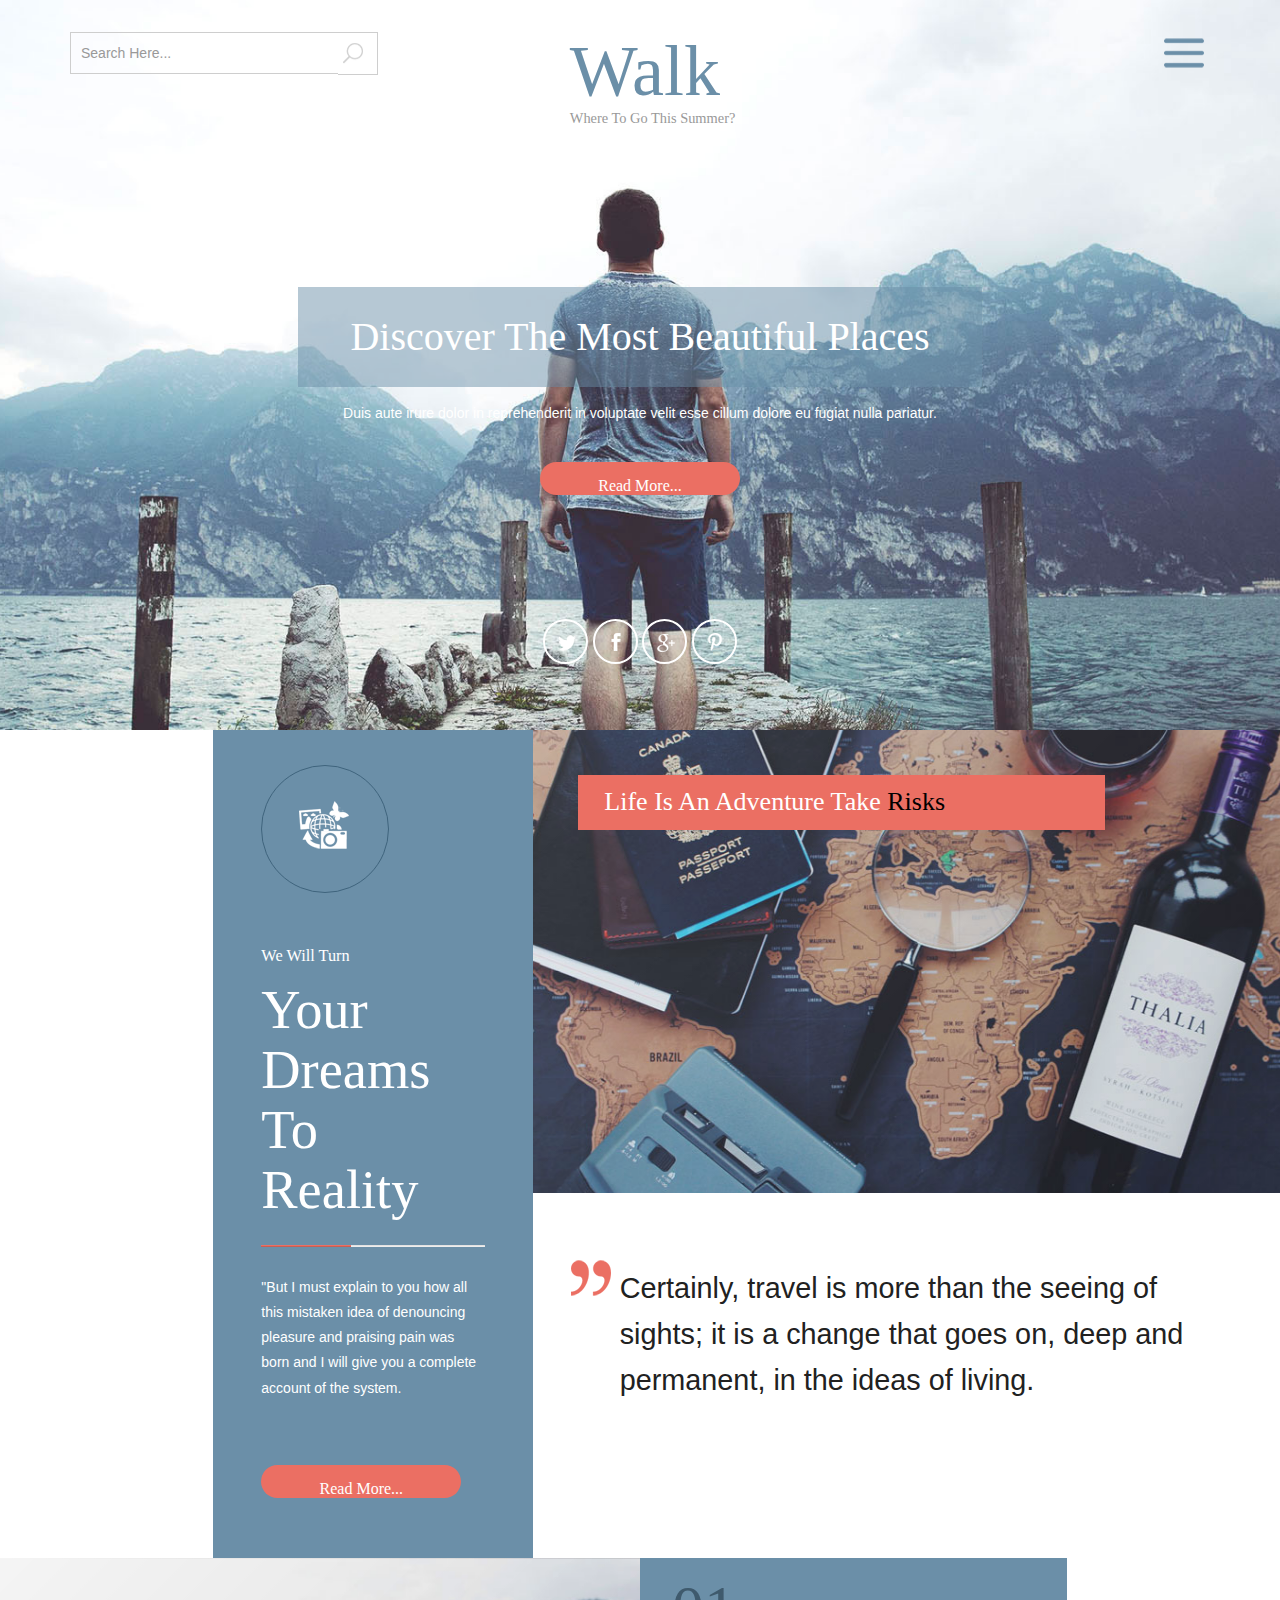
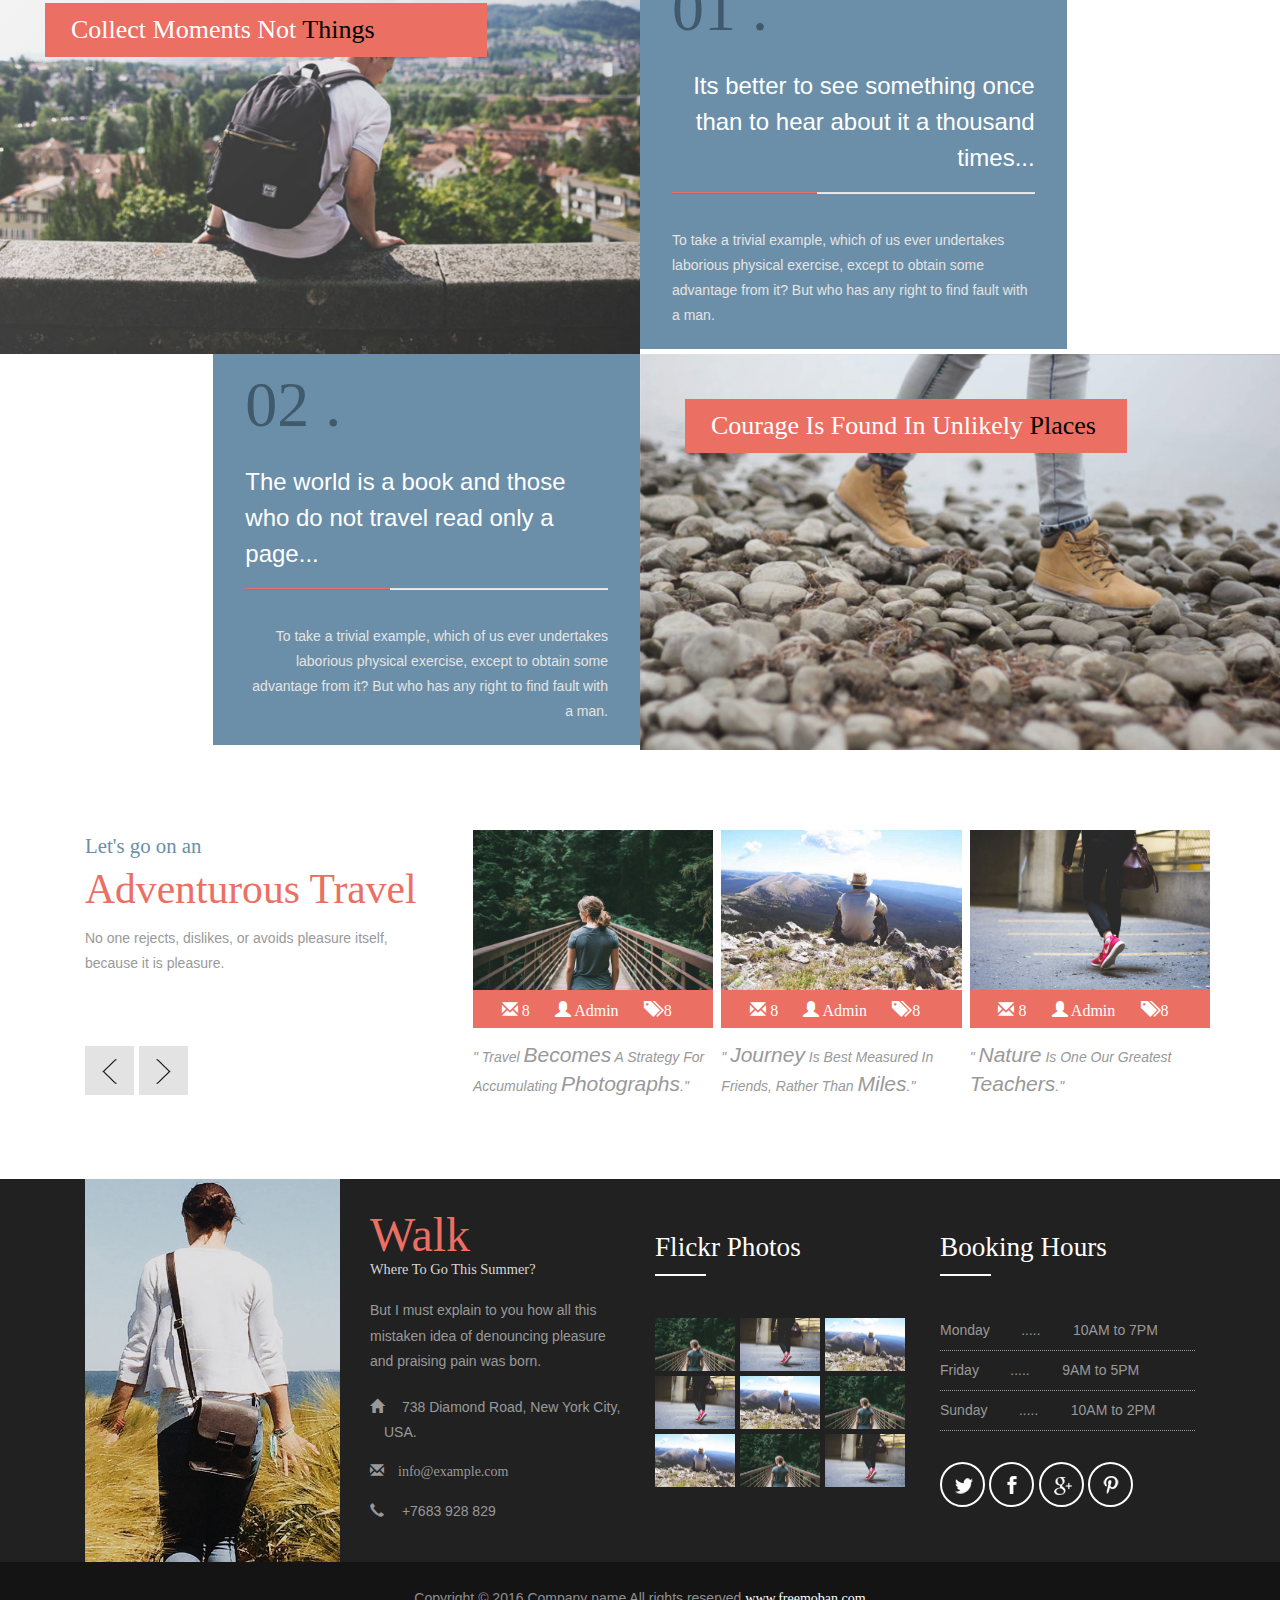
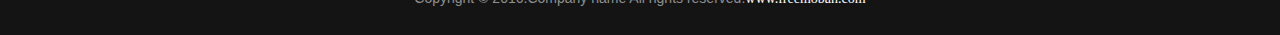
<file: index.html>
<!DOCTYPE html>
<html>
<head>
<title>Home</title>
<!-- for-mobile-apps -->
<meta name="viewport" content="width=device-width, initial-scale=1">
<meta http-equiv="Content-Type" content="text/html; charset=utf-8" />
<meta name="keywords" content="Walk Responsive web template, Bootstrap Web Templates, Flat Web Templates, Android Compatible web template, 
Smartphone Compatible web template, free webdesigns for Nokia, Samsung, LG, SonyEricsson, Motorola web design" />
<script type="application/x-javascript"> addEventListener("load", function() { setTimeout(hideURLbar, 0); }, false);
		function hideURLbar(){ window.scrollTo(0,1); } </script>
<!-- //for-mobile-apps -->
<link href="css/bootstrap.css" rel="stylesheet" type="text/css" media="all" />
<link href="css/style.css" rel="stylesheet" type="text/css" media="all" />
<link href="css/component.css" rel="stylesheet" type="text/css"  />
<!-- js -->
<script src="js/jquery-1.11.1.min.js"></script>
<!-- //js -->
 
<!-- start-smoth-scrolling -->
<script type="text/javascript" src="js/move-top.js"></script>
<script type="text/javascript" src="js/easing.js"></script>
<script type="text/javascript">
	jQuery(document).ready(function($) {
		$(".scroll").click(function(event){		
			event.preventDefault();
			$('html,body').animate({scrollTop:$(this.hash).offset().top},1000);
		});
	});
</script>
<!-- start-smoth-scrolling -->
</head>
	
<body class="cbp-spmenu-push">
<!-- banner -->
	<div class="banner">
		<div class="container">
			<div class="header">
				<div class="header-left">
					<form>
						<input type="text" value="Search Here..." onfocus="this.value = '';" onblur="if (this.value == '') {this.value = 'Search Here...';}" required="">
						<input type="submit" value="" >
						<div class="clearfix"> </div>
					</form>
				</div>
				<div class="header-left1">
					<h1><a href="index.html">Walk<span>Where To Go This Summer?</span></a></h1>
				</div>
				<!-- #push_sidebar -->
				<div class="top-nav">
					 <nav class="cbp-spmenu cbp-spmenu-vertical cbp-spmenu-right" id="cbp-spmenu-s2">
						<h3>Menu</h3>
						<ul>
							<li class="active"><a href="index.html"><span class="glyphicon glyphicon-home" aria-hidden="true"></span>Home</a></li>
							<li><a href="about.html"><span class="glyphicon glyphicon-list-alt" aria-hidden="true"></span>About</a></li>
							<li><a href="services.html"><span class="glyphicon glyphicon-cog" aria-hidden="true"></span>Services</a></li>
							<li><a href="gallery.html"><span class="glyphicon glyphicon-picture" aria-hidden="true"></span>Gallery</a></li>
							<li><a href="shortcodes.html"><span class="glyphicon glyphicon-text-size" aria-hidden="true"></span>Short Codes</a></li>
							<li><a href="contact.html"><span class="glyphicon glyphicon-envelope" aria-hidden="true"></span>Contact</a></li>
						</ul>
					</nav>
					 <div class="main buttonset">	
					<!-- Class "cbp-spmenu-open" gets applied to menu and "cbp-spmenu-push-toleft" or "cbp-spmenu-push-toright" to the body -->
						<button id="showRightPush"><img src="images/menu.png" alt=""/></button>
					</div>
				<!-- Classie - class helper functions by @desandro https://github.com/desandro/classie -->
						<script src="js/classie.js"></script>
						<script>
							var menuRight = document.getElementById( 'cbp-spmenu-s2' ),
							showRightPush = document.getElementById( 'showRightPush' ),
							body = document.body;

							showRightPush.onclick = function() {
								classie.toggle( this, 'active' );
								classie.toggle( body, 'cbp-spmenu-push-toleft' );
								classie.toggle( menuRight, 'cbp-spmenu-open' );
								disableOther( 'showRightPush' );
							};

							function disableOther( button ) {
								if( button !== 'showRightPush' ) {
									classie.toggle( showRightPush, 'disabled' );
								}
							}
						</script>
						<!-- /script-for-menu -->
				</div>
				<!-- /#push_sidebar -->
				<div class="clearfix"> </div>
			</div>
			<div class="banner-info">
				<h3>Discover The Most Beautiful Places</h3>
				<p>Duis aute irure dolor in reprehenderit in voluptate velit esse cillum dolore 
					eu fugiat nulla pariatur.</p>
				<div class="more">
					<a href="single.html" class="type-4">
						<span> Read More... </span>
						<span> Read More... </span>
						<span> Read More... </span>
						<span> Read More... </span>	
						<span> Read More... </span>
						<span> Read More... </span>
					</a>
				</div>
				<div class="social-icons">
					<ul>
						<li><a href="#" class="twitter"></a></li>
						<li><a href="#" class="facebook"></a></li>
						<li><a href="#" class="google"></a></li>
						<li><a href="#" class="p"></a></li>
					</ul>
				</div>
			</div>
		</div>
	</div>
<!-- //banner -->
<!-- banner-bottom -->
	<div class="banner-bottom">
		<div class="col-md-2 banner-bottom-left">
			
		</div>
		<div class="col-md-3 banner-bottom-left1">
			<div class="banner-bottom-left1-grid">
				<div class="globe">
					<span></span>
				</div>
				<h3><span>We will turn </span>your dreams to reality</h3>
				<div class="progress progress1">
				  <div class="progress-bar progress-bar1" role="progressbar" aria-valuenow="40" aria-valuemin="0" aria-valuemax="100" style="width:40%;">
					<span class="sr-only">40% Complete</span>
				  </div>
				</div>
				<p>"But I must explain to you how all this mistaken idea of denouncing pleasure and 
					praising pain was born and I will give you a complete account of the system.</p>
				<div class="more m1">
					<a href="single.html" class="type-4">
						<span> Read More... </span>
						<span> Read More... </span>
						<span> Read More... </span>
						<span> Read More... </span>	
						<span> Read More... </span>
						<span> Read More... </span>
					</a>
				</div>
			</div>
		</div>
		<div class="col-md-7 banner-bottom-left2">
			<div class="grid">
				<figure class="effect-lexi effect-lexi1">
					<img src="images/3.jpg" alt="" class="img-responsive" />
					<figcaption class="lexifig">
						<h4>Life is an adventure take <span>Risks</span></h4>
						<p>To take a trivial example, which of us ever undertakes laborious physical exercise, except to obtain some advantage from it.</p>
					</figcaption>			
				</figure>
			</div>
			<h3>Certainly, travel is more than the seeing of sights; it is a change that goes on,
				deep and permanent, in the ideas of living.</h3>
		</div>
		<div class="clearfix"> </div>
	</div>
	<div class="banner-bottom1">
		<div class="col-md-6 banner-bottom-left2 banner-bottom1-left2">
			<div class="grid">
				<figure class="effect-lexi">
					<img src="images/2.jpg" alt="" class="img-responsive" />
					<figcaption>
						<h4>Collect moments not <span>things</span></h4>
						<p>To take a trivial example, which of us ever undertakes laborious physical exercise, except to obtain some advantage from it.</p>
					</figcaption>			
				</figure>
			</div>
		</div>
		<div class="col-md-4 banner-bottom-lft1">
			<h3>01 .</h3>
			<h4>Its better to see something once than to hear about it a thousand times...</h4>
			<div class="progress progress1 progress2">
			  <div class="progress-bar progress-bar1" role="progressbar" aria-valuenow="40" aria-valuemin="0" aria-valuemax="100" style="width:40%;">
				<span class="sr-only">40% Complete</span>
			  </div>
			</div>
			<p>To take a trivial example, which of us ever undertakes laborious physical exercise, 
				except to obtain some advantage from it? But who has any right to find fault with a man.</p>
		</div>
		<div class="col-md-2 banner-bottom-left">
			
		</div>
		<div class="clearfix"> </div>
		<div class="col-md-2 banner-bottom-left">
			
		</div>
		<div class="col-md-4 banner-bottom-lft1">
			<h3>02 .</h3>
			<h4 class="with">The world is a book and those who do not travel read only a page...</h4>
			<div class="progress progress1 progress2">
			  <div class="progress-bar progress-bar1" role="progressbar" aria-valuenow="40" aria-valuemin="0" aria-valuemax="100" style="width:40%;">
				<span class="sr-only">40% Complete</span>
			  </div>
			</div>
			<p class="exercise">To take a trivial example, which of us ever undertakes laborious physical exercise, 
				except to obtain some advantage from it? But who has any right to find fault with a man.</p>
		</div>
		<div class="col-md-6 banner-bottom-left2 banner-bottom1-left2">
			<div class="grid">
				<figure class="effect-lexi effect-lexi1">
					<img src="images/4.jpg" alt="" class="img-responsive" />
					<figcaption class="lexifig">
						<h4>Courage is found in unlikely <span>places</span></h4>
						<p>To take a trivial example, which of us ever undertakes laborious physical exercise, except to obtain some advantage from it.</p>
					</figcaption>			
				</figure>
			</div>
		</div>
		<div class="clearfix"> </div>
	</div>
<!-- //banner-bottom -->
<!-- banner-bottom-slider -->
	<div class="banner-bottom-slider">
		<div class="container">
			<div class="col-md-4 banner-bottom-slider-left">
				<h3>Let's go on an <span>Adventurous Travel</span></h3>
				<p>No one rejects, dislikes, or avoids pleasure itself, because it is pleasure.</p>
			</div>
			<div class="col-md-8 banner-bottom-slider-right">
				<ul id="flexiselDemo1">	
					<li>
						<div class="banner-bottom-slider-right1">
							<img src="images/5.jpg" alt=" " class="img-responsive" />
							<ul>
								<li><a href="#"><span class="glyphicon glyphicon-envelope" aria-hidden="true"></span> 8</a></li>
								<li><a href="#"><span class="glyphicon glyphicon-user" aria-hidden="true"></span> Admin</a></li>
								<li><a href="#"><span class="glyphicon glyphicon-tags" aria-hidden="true"></span> 8</a></li>
							</ul>
							<p><i>" travel <span>becomes</span> a strategy for accumulating <span>Photographs</span>."</i></p>
						</div>
					</li>
					<li>
						<div class="banner-bottom-slider-right1">
							<img src="images/7.jpg" alt=" " class="img-responsive" />
							<ul>
								<li><a href="#"><span class="glyphicon glyphicon-envelope" aria-hidden="true"></span> 8</a></li>
								<li><a href="#"><span class="glyphicon glyphicon-user" aria-hidden="true"></span> Admin</a></li>
								<li><a href="#"><span class="glyphicon glyphicon-tags" aria-hidden="true"></span> 8</a></li>
							</ul>
							<p><i>" <span>journey</span> is best measured in friends, rather than <span>miles</span>."</i></p>
						</div>
					</li>
					<li>
						<div class="banner-bottom-slider-right1">
							<img src="images/6.jpg" alt=" " class="img-responsive" />
							<ul>
								<li><a href="#"><span class="glyphicon glyphicon-envelope" aria-hidden="true"></span> 8</a></li>
								<li><a href="#"><span class="glyphicon glyphicon-user" aria-hidden="true"></span> Admin</a></li>
								<li><a href="#"><span class="glyphicon glyphicon-tags" aria-hidden="true"></span> 8</a></li>
							</ul>
							<p><i>" <span>nature</span> is one our greatest <span>teachers</span>."</i></p>
						</div>
					</li>
				</ul>
					<script type="text/javascript">
						$(window).load(function() {
						$("#flexiselDemo1").flexisel({
							visibleItems: 3,
							animationSpeed: 1000,
							autoPlay: true,
							autoPlaySpeed: 3000,    		
							pauseOnHover: true,
							enableResponsiveBreakpoints: true,
							responsiveBreakpoints: { 
								portrait: { 
									changePoint:480,
									visibleItems: 1
								}, 
								landscape: { 
									changePoint:640,
									visibleItems: 2
								},
								tablet: { 
									changePoint:768,
									visibleItems: 3
								}
							}
						});
						
					 });
					</script>
					<script type="text/javascript" src="js/jquery.flexisel.js"></script>
			</div>
			<div class="clearfix"> </div>
		</div>
	</div>
<!-- //banner-bottom-slider -->
<!-- footer -->
	<div class="footer">
		<div class="container">
			<div class="col-md-3 footer-grid">
				<img src="images/8.jpg" alt=" " class="img-responsive" />
			</div>
			<div class="col-md-3 footer-grid">
				<h2><a href="index.html">Walk<span>Where To Go This Summer?</span></a></h2>
				<p>But I must explain to you how all this mistaken idea of denouncing pleasure 
					and praising pain was born.</p>
				<ul>
					<li><span class="glyphicon glyphicon-home" aria-hidden="true"></span> 738 Diamond Road, New York City, USA.</li>
					<li><span class="glyphicon glyphicon-envelope" aria-hidden="true"></span><a href="mailto:info@example.com">info@example.com</a></li>
					<li><span class="glyphicon glyphicon-earphone" aria-hidden="true"></span> +7683 928 829</li>
				</ul>
			</div>
			<div class="col-md-3 footer-grid">
				<h4>Flickr Photos</h4>
				<div class="footer-grid1">
					<a href="single.html"><img src="images/5.jpg" alt=" " class="img-responsive" /></a>
				</div>
				<div class="footer-grid1">
					<a href="single.html"><img src="images/6.jpg" alt=" " class="img-responsive" /></a>
				</div>
				<div class="footer-grid1">
					<a href="single.html"><img src="images/7.jpg" alt=" " class="img-responsive" /></a>
				</div>
				<div class="footer-grid1">
					<a href="single.html"><img src="images/6.jpg" alt=" " class="img-responsive" /></a>
				</div>
				<div class="footer-grid1">
					<a href="single.html"><img src="images/7.jpg" alt=" " class="img-responsive" /></a>
				</div>
				<div class="footer-grid1">
					<a href="single.html"><img src="images/5.jpg" alt=" " class="img-responsive" /></a>
				</div>
				<div class="footer-grid1">
					<a href="single.html"><img src="images/7.jpg" alt=" " class="img-responsive" /></a>
				</div>
				<div class="footer-grid1">
					<a href="single.html"><img src="images/5.jpg" alt=" " class="img-responsive" /></a>
				</div>
				<div class="footer-grid1">
					<a href="single.html"><img src="images/6.jpg" alt=" " class="img-responsive" /></a>
				</div>
				<div class="clearfix"> </div>
			</div>
			<div class="col-md-3 footer-grid">
				<h4>Booking Hours</h4>
				<div class="footer-grid2">
					<ul class="timings">
						<li>Monday <i>.....</i> 10AM to 7PM</li>
						<li>Friday <i>.....</i> 9AM to 5PM</li>
						<li>Sunday <i>.....</i> 10AM to 2PM</li>
					</ul>
					<div class="social-icons social-icons1">
						<ul>
							<li><a href="#" class="twitter"></a></li>
							<li><a href="#" class="facebook"></a></li>
							<li><a href="#" class="google"></a></li>
							<li><a href="#" class="p"></a></li>
						</ul>
					</div>
				</div>
			</div>
			<div class="clearfix"> </div>
		</div>
	</div>
	<div class="footer-copy">
		<div class="container">
			<p>Copyright &copy; 2016.Company name All rights reserved.<a target="_blank" href="http://www.freemoban.com/">www.freemoban.com</a></p>
		</div>
	</div>
<!-- //footer -->
<!-- here stars scrolling icon -->
	<script type="text/javascript">
		$(document).ready(function() {
			/*
				var defaults = {
				containerID: 'toTop', // fading element id
				containerHoverID: 'toTopHover', // fading element hover id
				scrollSpeed: 1200,
				easingType: 'linear' 
				};
			*/
								
			$().UItoTop({ easingType: 'easeOutQuart' });
								
			});
	</script>
<!-- //here ends scrolling icon -->
</body>
</html>
</file>
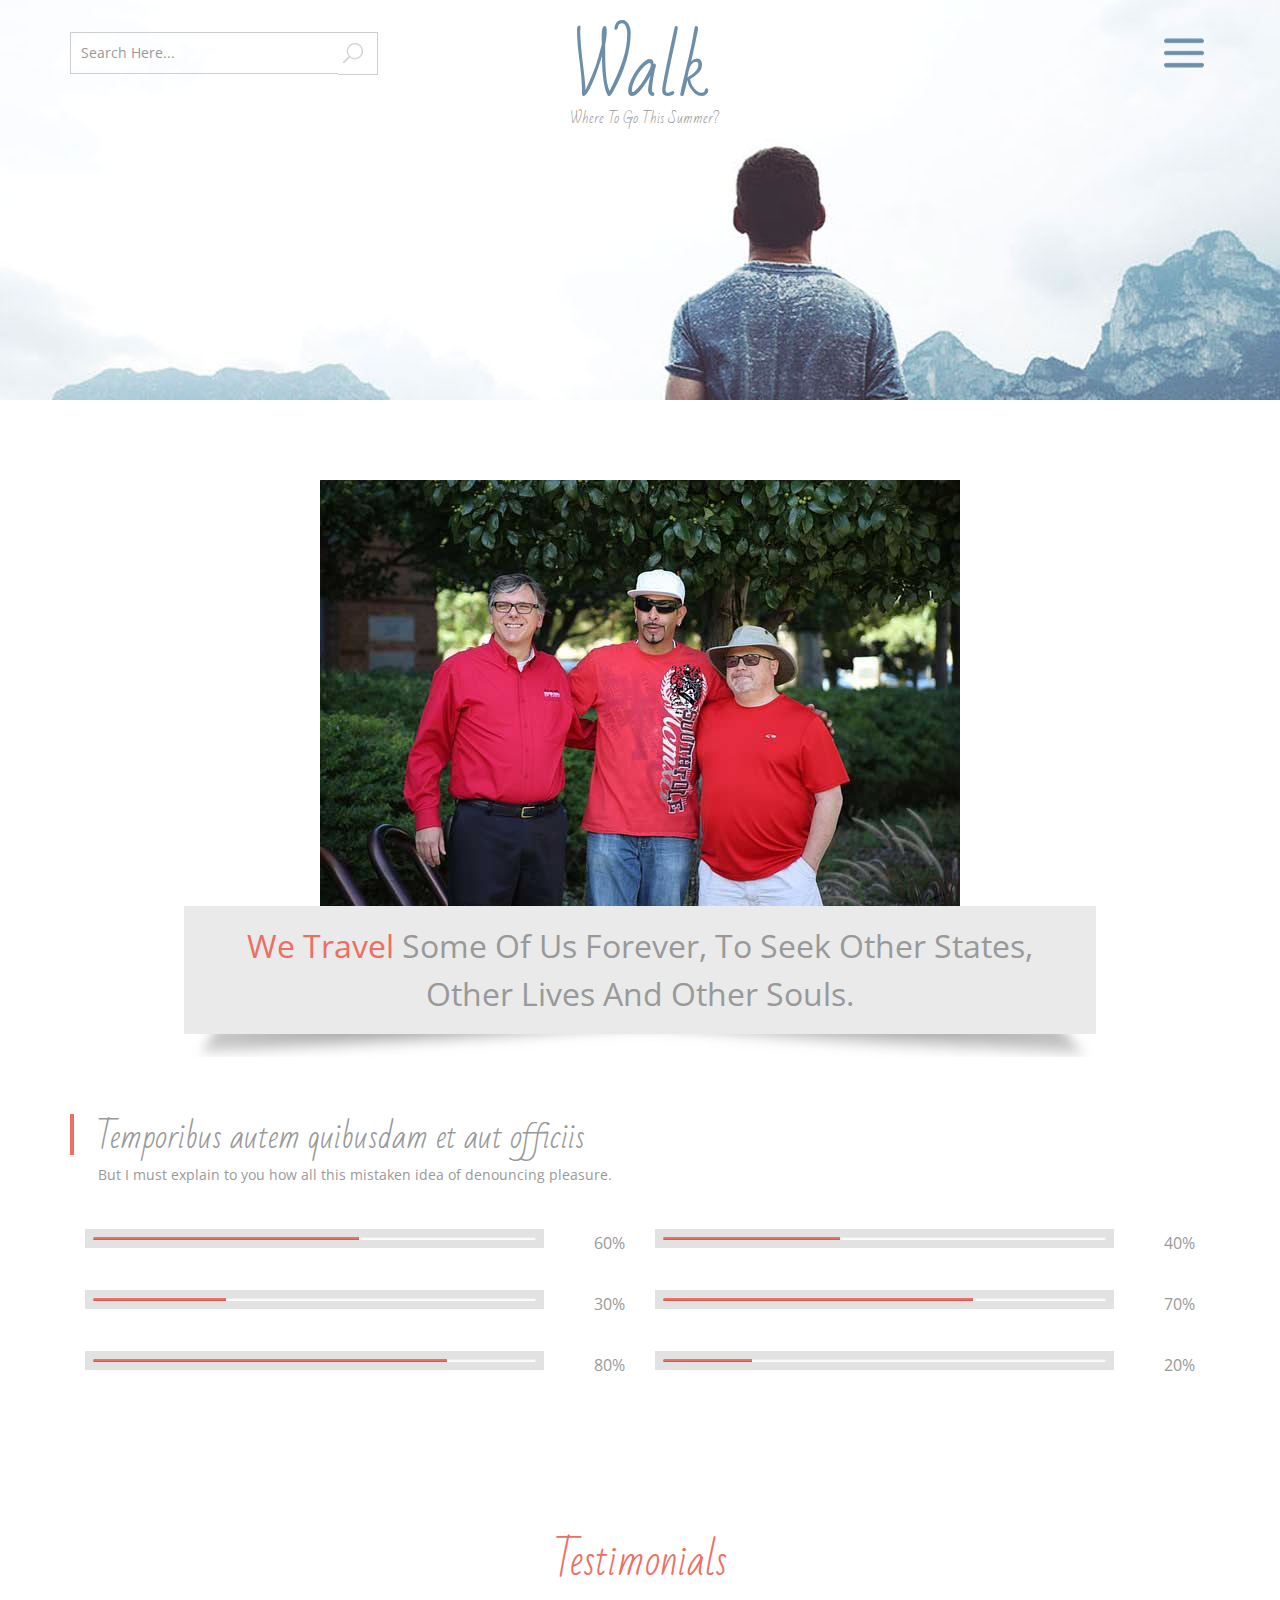
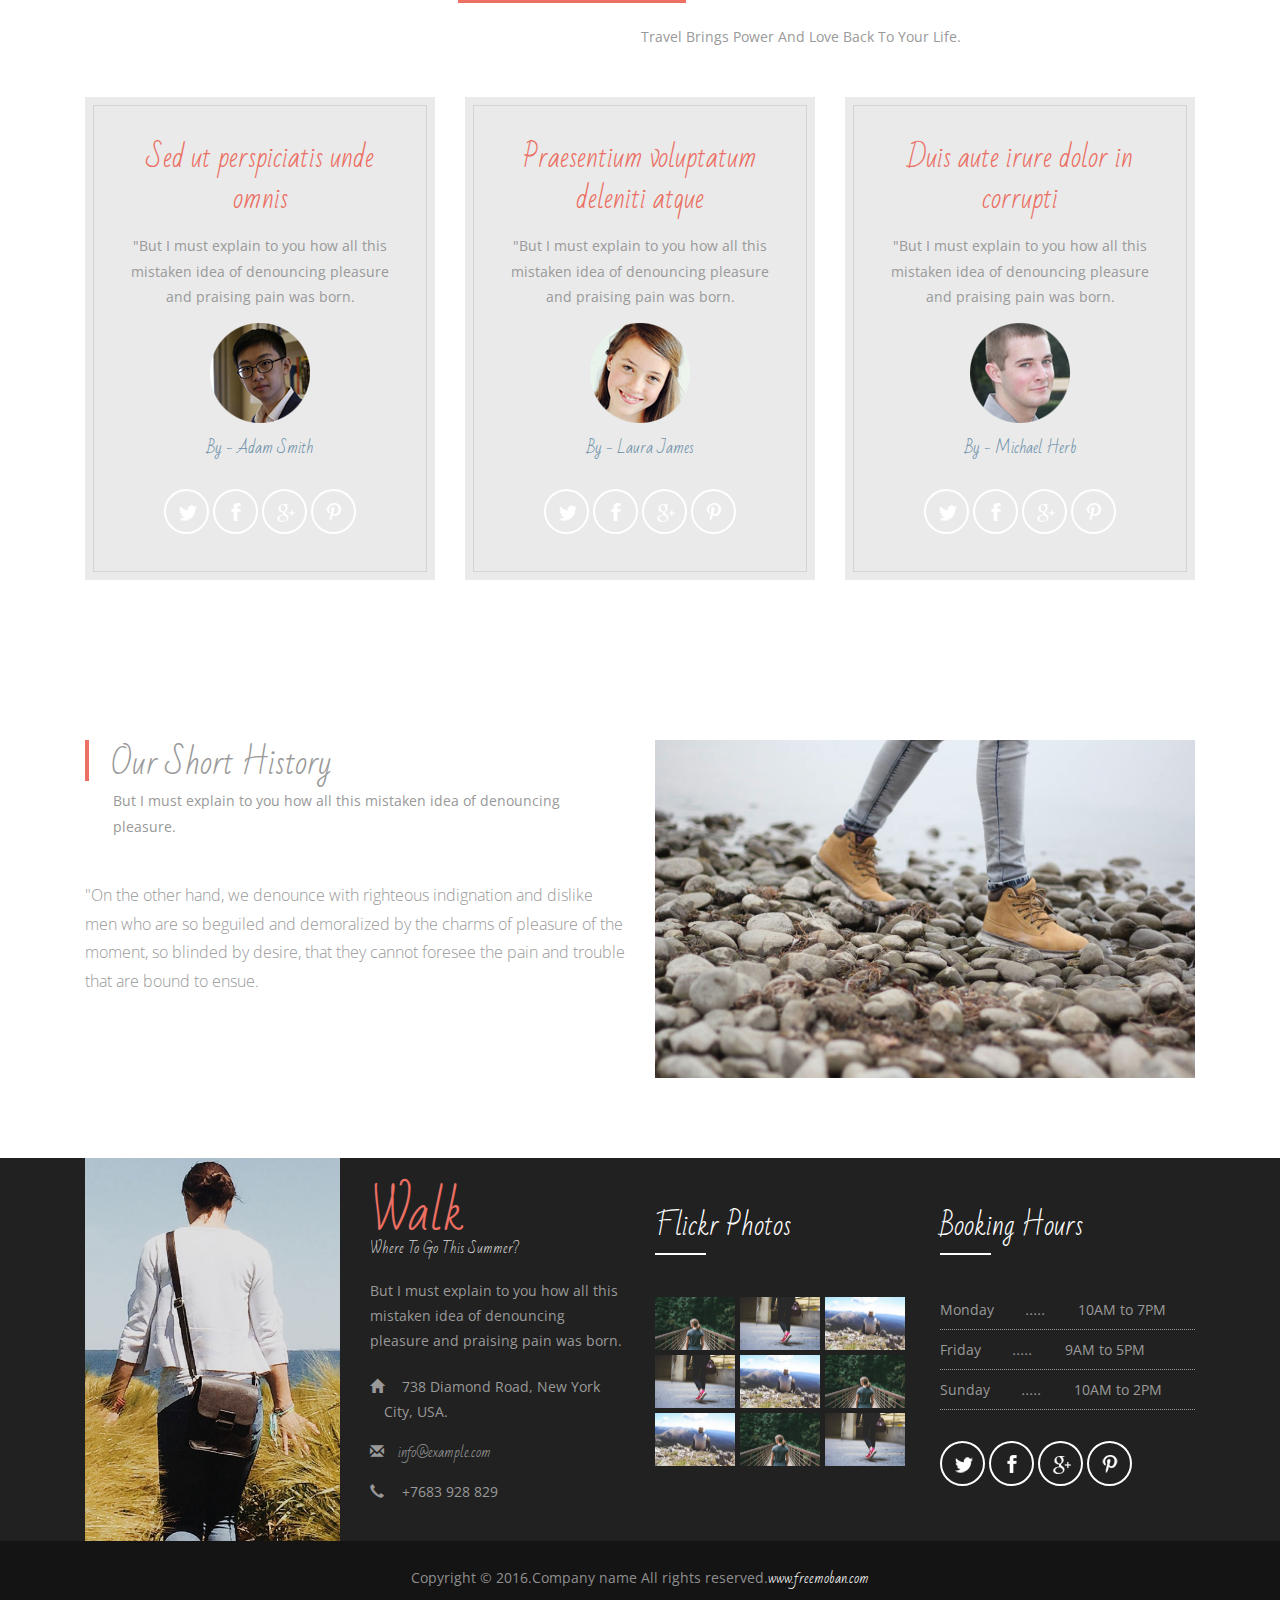
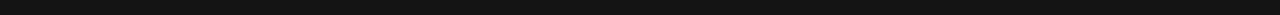
<file: about.html>
<!DOCTYPE html>
<html>
<head>
<title>About Us</title>
<!-- for-mobile-apps -->
<meta name="viewport" content="width=device-width, initial-scale=1">
<meta http-equiv="Content-Type" content="text/html; charset=utf-8" />
<meta name="keywords" content="Walk Responsive web template, Bootstrap Web Templates, Flat Web Templates, Android Compatible web template, 
Smartphone Compatible web template, free webdesigns for Nokia, Samsung, LG, SonyEricsson, Motorola web design" />
<script type="application/x-javascript"> addEventListener("load", function() { setTimeout(hideURLbar, 0); }, false);
		function hideURLbar(){ window.scrollTo(0,1); } </script>
<!-- //for-mobile-apps -->
<link href="css/bootstrap.css" rel="stylesheet" type="text/css" media="all" />
<link href="css/style.css" rel="stylesheet" type="text/css" media="all" />
<link href="css/component.css" rel="stylesheet" type="text/css"  />
<!-- js -->
<script src="js/jquery-1.11.1.min.js"></script>
<!-- //js -->
<link href='http://fonts.useso.com/css?family=Open+Sans:400,300,300italic,400italic,600,600italic,700,700italic,800,800italic' rel='stylesheet' type='text/css'>
<link href='http://fonts.useso.com/css?family=Bad+Script' rel='stylesheet' type='text/css'>
<!-- start-smoth-scrolling -->
<script type="text/javascript" src="js/move-top.js"></script>
<script type="text/javascript" src="js/easing.js"></script>
<script type="text/javascript">
	jQuery(document).ready(function($) {
		$(".scroll").click(function(event){		
			event.preventDefault();
			$('html,body').animate({scrollTop:$(this.hash).offset().top},1000);
		});
	});
</script>
<!-- start-smoth-scrolling -->
</head>
	
<body class="cbp-spmenu-push">
<!-- banner -->
	<div class="banner1">
		<div class="container">
			<div class="header">
				<div class="header-left">
					<form>
						<input type="text" value="Search Here..." onfocus="this.value = '';" onblur="if (this.value == '') {this.value = 'Search Here...';}" required="">
						<input type="submit" value="" >
						<div class="clearfix"> </div>
					</form>
				</div>
				<div class="header-left1">
					<h1><a href="index.html">Walk<span>Where To Go This Summer?</span></a></h1>
				</div>
				<!-- #push_sidebar -->
				<div class="top-nav">
					 <nav class="cbp-spmenu cbp-spmenu-vertical cbp-spmenu-right" id="cbp-spmenu-s2">
						<h3>Menu</h3>
						<ul>
							<li><a href="index.html"><span class="glyphicon glyphicon-home" aria-hidden="true"></span>Home</a></li>
							<li class="active"><a href="about.html"><span class="glyphicon glyphicon-list-alt" aria-hidden="true"></span>About</a></li>
							<li><a href="services.html"><span class="glyphicon glyphicon-cog" aria-hidden="true"></span>Services</a></li>
							<li><a href="gallery.html"><span class="glyphicon glyphicon-picture" aria-hidden="true"></span>Gallery</a></li>
							<li><a href="shortcodes.html"><span class="glyphicon glyphicon-text-size" aria-hidden="true"></span>Short Codes</a></li>
							<li><a href="contact.html"><span class="glyphicon glyphicon-envelope" aria-hidden="true"></span>Contact</a></li>
						</ul>
					</nav>
					 <div class="main buttonset">	
					<!-- Class "cbp-spmenu-open" gets applied to menu and "cbp-spmenu-push-toleft" or "cbp-spmenu-push-toright" to the body -->
						<button id="showRightPush"><img src="images/menu.png" alt=""/></button>
					</div>
				<!-- Classie - class helper functions by @desandro https://github.com/desandro/classie -->
						<script src="js/classie.js"></script>
						<script>
							var menuRight = document.getElementById( 'cbp-spmenu-s2' ),
							showRightPush = document.getElementById( 'showRightPush' ),
							body = document.body;

							showRightPush.onclick = function() {
								classie.toggle( this, 'active' );
								classie.toggle( body, 'cbp-spmenu-push-toleft' );
								classie.toggle( menuRight, 'cbp-spmenu-open' );
								disableOther( 'showRightPush' );
							};

							function disableOther( button ) {
								if( button !== 'showRightPush' ) {
									classie.toggle( showRightPush, 'disabled' );
								}
							}
						</script>
						<!-- /script-for-menu -->
				</div>
				<!-- /#push_sidebar -->
				<div class="clearfix"> </div>
			</div>
		</div>
	</div>
<!-- //banner -->
<!-- about -->
	<div class="about">
		<div class="container">
			<div class="about-grid">
				<img src="images/20.jpg" alt=" " class="img-responsive" />
				<div class="about-grid-pos">
					<p><span>We travel</span> some of us forever, to seek other states, other lives and other souls.</p>
				</div>
			</div>
			<div class="about-grid1-grids">
				<h3>Temporibus autem quibusdam et aut officiis</h3>
				<p>But I must explain to you how all this mistaken idea of denouncing pleasure.</p>
				<div class="col-md-6 about-grid1-grid">
					<div class="about-grid1">
						<div class="pro1">
							<div class="progress pro">
							  <div class="progress-bar pro-bar" role="progressbar" aria-valuenow="60" aria-valuemin="0" aria-valuemax="100" style="width: 60%;">
								<span class="sr-only">60% Complete</span>
							  </div>
							</div>
						</div>
						<div class="pro2">
							<p>60%</p>
						</div>
						<div class="clearfix"> </div>
					</div>
					<div class="about-grid1">
						<div class="pro1">
							<div class="progress pro">
							  <div class="progress-bar pro-bar" role="progressbar" aria-valuenow="30" aria-valuemin="0" aria-valuemax="100" style="width: 30%;">
								<span class="sr-only">30% Complete</span>
							  </div>
							</div>
						</div>
						<div class="pro2">
							<p>30%</p>
						</div>
						<div class="clearfix"> </div>
					</div>
					<div class="about-grid1">
						<div class="pro1">
							<div class="progress pro">
							  <div class="progress-bar pro-bar" role="progressbar" aria-valuenow="80" aria-valuemin="0" aria-valuemax="100" style="width: 80%;">
								<span class="sr-only">80% Complete</span>
							  </div>
							</div>
						</div>
						<div class="pro2">
							<p>80%</p>
						</div>
						<div class="clearfix"> </div>
					</div>
				</div>
				<div class="col-md-6 about-grid1-grid">
					<div class="about-grid1">
						<div class="pro1">
							<div class="progress pro">
							  <div class="progress-bar pro-bar" role="progressbar" aria-valuenow="40" aria-valuemin="0" aria-valuemax="100" style="width: 40%;">
								<span class="sr-only">40% Complete</span>
							  </div>
							</div>
						</div>
						<div class="pro2">
							<p>40%</p>
						</div>
						<div class="clearfix"> </div>
					</div>
					<div class="about-grid1">
						<div class="pro1">
							<div class="progress pro">
							  <div class="progress-bar pro-bar" role="progressbar" aria-valuenow="70" aria-valuemin="0" aria-valuemax="100" style="width: 70%;">
								<span class="sr-only">70% Complete</span>
							  </div>
							</div>
						</div>
						<div class="pro2">
							<p>70%</p>
						</div>
						<div class="clearfix"> </div>
					</div>
					<div class="about-grid1">
						<div class="pro1">
							<div class="progress pro">
							  <div class="progress-bar pro-bar" role="progressbar" aria-valuenow="20" aria-valuemin="0" aria-valuemax="100" style="width: 20%;">
								<span class="sr-only">20% Complete</span>
							  </div>
							</div>
						</div>
						<div class="pro2">
							<p>20%</p>
						</div>
						<div class="clearfix"> </div>
					</div>
				</div>
				<div class="clearfix"> </div>
			</div>
		</div>
	</div>
	<div class="testimonials">
		<div class="container">
			<h3>Testimonials</h3>
			<p class="dummy-text">travel brings power and love back to your life.</p>
			<div class="testimonials-grids">
				<div class="col-md-4 testimonials-grid">
					<div class="testimonials-grid1">
						<div class="testimonials-grid2">
							<h4>Sed ut perspiciatis unde omnis</h4>
							<p>"But I must explain to you how all this mistaken idea of 
								denouncing pleasure and praising pain was born.</p>
							<img src="images/3.png" alt=" " class="img-responsive" />
							<h5>By - Adam Smith </h5>
							<div class="social-icons testimonials-grid2-social-icons">
								<ul>
									<li><a href="#" class="twitter"></a></li>
									<li><a href="#" class="facebook"></a></li>
									<li><a href="#" class="google"></a></li>
									<li><a href="#" class="p"></a></li>
								</ul>
							</div>
						</div>
					</div>
				</div>
				<div class="col-md-4 testimonials-grid">
					<div class="testimonials-grid1">
						<div class="testimonials-grid2">
							<h4>Praesentium voluptatum deleniti atque</h4>
							<p>"But I must explain to you how all this mistaken idea of 
								denouncing pleasure and praising pain was born.</p>
							<img src="images/4.png" alt=" " class="img-responsive" />
							<h5>By - Laura James </h5>
							<div class="social-icons testimonials-grid2-social-icons">
								<ul>
									<li><a href="#" class="twitter"></a></li>
									<li><a href="#" class="facebook"></a></li>
									<li><a href="#" class="google"></a></li>
									<li><a href="#" class="p"></a></li>
								</ul>
							</div>
						</div>
					</div>
				</div>
				<div class="col-md-4 testimonials-grid">
					<div class="testimonials-grid1">
						<div class="testimonials-grid2">
							<h4>Duis aute irure dolor in corrupti</h4>
							<p>"But I must explain to you how all this mistaken idea of 
								denouncing pleasure and praising pain was born.</p>
							<img src="images/5.png" alt=" " class="img-responsive" />
							<h5>By - Michael Herb</h5>
							<div class="social-icons testimonials-grid2-social-icons">
								<ul>
									<li><a href="#" class="twitter"></a></li>
									<li><a href="#" class="facebook"></a></li>
									<li><a href="#" class="google"></a></li>
									<li><a href="#" class="p"></a></li>
								</ul>
							</div>
						</div>
					</div>
				</div>
				<div class="clearfix"> </div>
			</div>
		</div>
	</div>
	<div class="history">
		<div class="container">
			<div class="col-md-6 history-left">
				<h3>Our Short History</h3>
				<p>But I must explain to you how all this mistaken idea of denouncing pleasure.</p>
				<h4>"On the other hand, we denounce with righteous indignation and dislike 
					men who are so beguiled and demoralized by the charms of pleasure of the 
					moment, so blinded by desire, that they cannot foresee the pain and trouble 
					that are bound to ensue.</h4>
			</div>
			<div class="col-md-6 history-right">
				<figure class="blog-figure">
					<img src="images/4.jpg" alt=" " class="img-responsive" />
					<div class="blog-discription">
						<div class="theme-border">
							<div class="tg-display-table">
								<div class="tg-display-table-cell">
									<div class="blog-title">
										<h4><a href="index.html">Walk</a></h4>
										<ul class="blod-meta">
											<li>Posted By: <a href="#">Admin</a></li>
											<li>Dated: March 20, 2016</li>
											<div class="clearfix"> </div>
										</ul>
										<p>Lorem ipsum dolor sit amet, consectetur adipisicing elit, sed do eiusmod 
											tempor incididunt.</p>
									</div>
								</div>
							</div>
						</div>
					</div>
				</figure>
			</div>
			<div class="clearfix"> </div>
		</div>
	</div>
<!-- //about -->
<!-- footer -->
	<div class="footer">
		<div class="container">
			<div class="col-md-3 footer-grid">
				<img src="images/8.jpg" alt=" " class="img-responsive" />
			</div>
			<div class="col-md-3 footer-grid">
				<h2><a href="index.html">Walk<span>Where To Go This Summer?</span></a></h2>
				<p>But I must explain to you how all this mistaken idea of denouncing pleasure 
					and praising pain was born.</p>
				<ul>
					<li><span class="glyphicon glyphicon-home" aria-hidden="true"></span> 738 Diamond Road, New York City, USA.</li>
					<li><span class="glyphicon glyphicon-envelope" aria-hidden="true"></span><a href="mailto:info@example.com">info@example.com</a></li>
					<li><span class="glyphicon glyphicon-earphone" aria-hidden="true"></span> +7683 928 829</li>
				</ul>
			</div>
			<div class="col-md-3 footer-grid">
				<h4>Flickr Photos</h4>
				<div class="footer-grid1">
					<a href="single.html"><img src="images/5.jpg" alt=" " class="img-responsive" /></a>
				</div>
				<div class="footer-grid1">
					<a href="single.html"><img src="images/6.jpg" alt=" " class="img-responsive" /></a>
				</div>
				<div class="footer-grid1">
					<a href="single.html"><img src="images/7.jpg" alt=" " class="img-responsive" /></a>
				</div>
				<div class="footer-grid1">
					<a href="single.html"><img src="images/6.jpg" alt=" " class="img-responsive" /></a>
				</div>
				<div class="footer-grid1">
					<a href="single.html"><img src="images/7.jpg" alt=" " class="img-responsive" /></a>
				</div>
				<div class="footer-grid1">
					<a href="single.html"><img src="images/5.jpg" alt=" " class="img-responsive" /></a>
				</div>
				<div class="footer-grid1">
					<a href="single.html"><img src="images/7.jpg" alt=" " class="img-responsive" /></a>
				</div>
				<div class="footer-grid1">
					<a href="single.html"><img src="images/5.jpg" alt=" " class="img-responsive" /></a>
				</div>
				<div class="footer-grid1">
					<a href="single.html"><img src="images/6.jpg" alt=" " class="img-responsive" /></a>
				</div>
				<div class="clearfix"> </div>
			</div>
			<div class="col-md-3 footer-grid">
				<h4>Booking Hours</h4>
				<div class="footer-grid2">
					<ul class="timings">
						<li>Monday <i>.....</i> 10AM to 7PM</li>
						<li>Friday <i>.....</i> 9AM to 5PM</li>
						<li>Sunday <i>.....</i> 10AM to 2PM</li>
					</ul>
					<div class="social-icons social-icons1">
						<ul>
							<li><a href="#" class="twitter"></a></li>
							<li><a href="#" class="facebook"></a></li>
							<li><a href="#" class="google"></a></li>
							<li><a href="#" class="p"></a></li>
						</ul>
					</div>
				</div>
			</div>
			<div class="clearfix"> </div>
		</div>
	</div>
	<div class="footer-copy">
		<div class="container">
			<p>Copyright &copy; 2016.Company name All rights reserved.<a target="_blank" href="http://www.freemoban.com/">www.freemoban.com</a></p>
		</div>
	</div>
<!-- //footer -->
<!-- here stars scrolling icon -->
	<script type="text/javascript">
		$(document).ready(function() {
			/*
				var defaults = {
				containerID: 'toTop', // fading element id
				containerHoverID: 'toTopHover', // fading element hover id
				scrollSpeed: 1200,
				easingType: 'linear' 
				};
			*/
								
			$().UItoTop({ easingType: 'easeOutQuart' });
								
			});
	</script>
<!-- //here ends scrolling icon -->
</body>
</html>
</file>
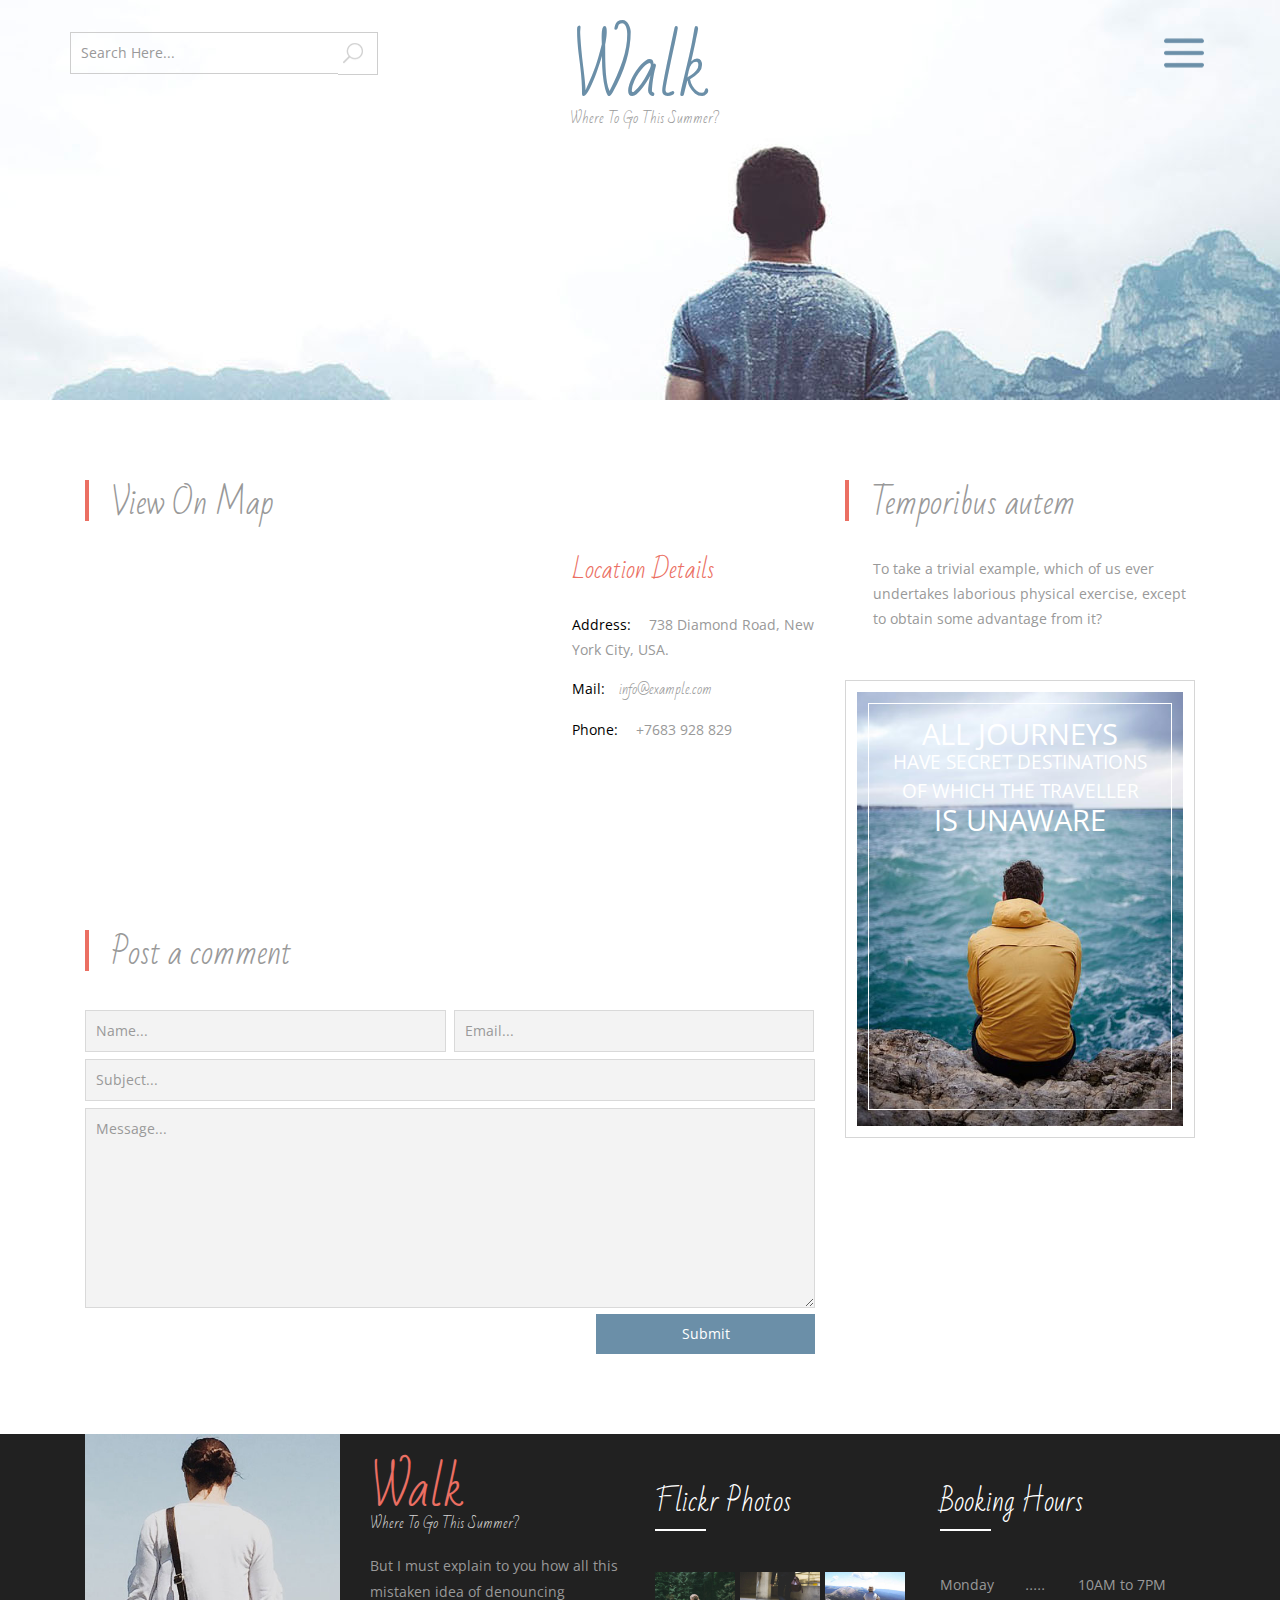
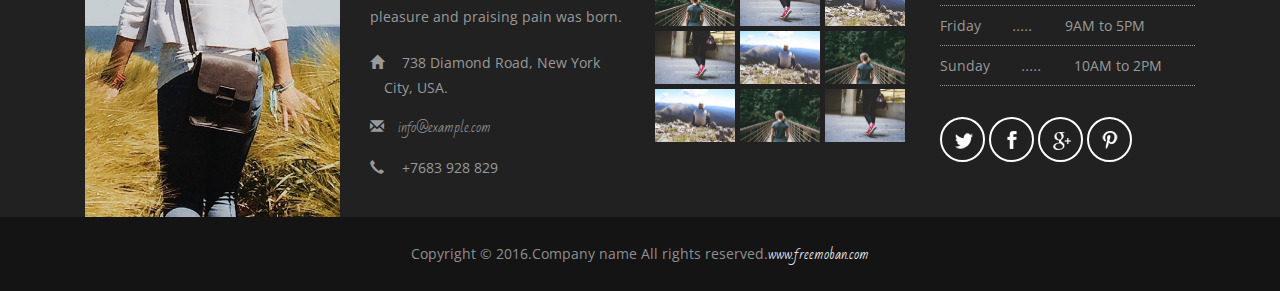
<file: contact.html>
<!DOCTYPE html>
<html>
<head>
<title>Contact</title>
<!-- for-mobile-apps -->
<meta name="viewport" content="width=device-width, initial-scale=1">
<meta http-equiv="Content-Type" content="text/html; charset=utf-8" />
<meta name="keywords" content="Walk Responsive web template, Bootstrap Web Templates, Flat Web Templates, Android Compatible web template, 
Smartphone Compatible web template, free webdesigns for Nokia, Samsung, LG, SonyEricsson, Motorola web design" />
<script type="application/x-javascript"> addEventListener("load", function() { setTimeout(hideURLbar, 0); }, false);
		function hideURLbar(){ window.scrollTo(0,1); } </script>
<!-- //for-mobile-apps -->
<link href="css/bootstrap.css" rel="stylesheet" type="text/css" media="all" />
<link href="css/style.css" rel="stylesheet" type="text/css" media="all" />
<link href="css/component.css" rel="stylesheet" type="text/css"  />
<!-- js -->
<script src="js/jquery-1.11.1.min.js"></script>
<!-- //js -->
<link href='http://fonts.useso.com/css?family=Open+Sans:400,300,300italic,400italic,600,600italic,700,700italic,800,800italic' rel='stylesheet' type='text/css'>
<link href='http://fonts.useso.com/css?family=Bad+Script' rel='stylesheet' type='text/css'>
<!-- start-smoth-scrolling -->
<script type="text/javascript" src="js/move-top.js"></script>
<script type="text/javascript" src="js/easing.js"></script>
<script type="text/javascript">
	jQuery(document).ready(function($) {
		$(".scroll").click(function(event){		
			event.preventDefault();
			$('html,body').animate({scrollTop:$(this.hash).offset().top},1000);
		});
	});
</script>
<!-- start-smoth-scrolling -->
</head>
	
<body class="cbp-spmenu-push">
<!-- banner -->
	<div class="banner1">
		<div class="container">
			<div class="header">
				<div class="header-left">
					<form>
						<input type="text" value="Search Here..." onfocus="this.value = '';" onblur="if (this.value == '') {this.value = 'Search Here...';}" required="">
						<input type="submit" value="" >
						<div class="clearfix"> </div>
					</form>
				</div>
				<div class="header-left1">
					<h1><a href="index.html">Walk<span>Where To Go This Summer?</span></a></h1>
				</div>
				<!-- #push_sidebar -->
				<div class="top-nav">
					 <nav class="cbp-spmenu cbp-spmenu-vertical cbp-spmenu-right" id="cbp-spmenu-s2">
						<h3>Menu</h3>
						<ul>
							<li><a href="index.html"><span class="glyphicon glyphicon-home" aria-hidden="true"></span>Home</a></li>
							<li><a href="about.html"><span class="glyphicon glyphicon-list-alt" aria-hidden="true"></span>About</a></li>
							<li><a href="services.html"><span class="glyphicon glyphicon-cog" aria-hidden="true"></span>Services</a></li>
							<li><a href="gallery.html"><span class="glyphicon glyphicon-picture" aria-hidden="true"></span>Gallery</a></li>
							<li><a href="shortcodes.html"><span class="glyphicon glyphicon-text-size" aria-hidden="true"></span>Short Codes</a></li>
							<li class="active"><a href="contact.html"><span class="glyphicon glyphicon-envelope" aria-hidden="true"></span>Contact</a></li>
						</ul>
					</nav>
					 <div class="main buttonset">	
					<!-- Class "cbp-spmenu-open" gets applied to menu and "cbp-spmenu-push-toleft" or "cbp-spmenu-push-toright" to the body -->
						<button id="showRightPush"><img src="images/menu.png" alt=""/></button>
					</div>
				<!-- Classie - class helper functions by @desandro https://github.com/desandro/classie -->
						<script src="js/classie.js"></script>
						<script>
							var menuRight = document.getElementById( 'cbp-spmenu-s2' ),
							showRightPush = document.getElementById( 'showRightPush' ),
							body = document.body;

							showRightPush.onclick = function() {
								classie.toggle( this, 'active' );
								classie.toggle( body, 'cbp-spmenu-push-toleft' );
								classie.toggle( menuRight, 'cbp-spmenu-open' );
								disableOther( 'showRightPush' );
							};

							function disableOther( button ) {
								if( button !== 'showRightPush' ) {
									classie.toggle( showRightPush, 'disabled' );
								}
							}
						</script>
						<!-- /script-for-menu -->
				</div>
				<!-- /#push_sidebar -->
				<div class="clearfix"> </div>
			</div>
		</div>
	</div>
<!-- //banner -->
<!-- contact -->
	<div class="contact">
		<div class="container">
			<div class="col-md-8 contact-left">
				<div class="col-md-8 contact-left1">
					<h3>View On Map</h3>
					<iframe src="https://www.google.com/maps/embed?pb=!1m18!1m12!1m3!1d3018.968159538635!2d-74.10367368464232!3d40.82866303840723!2m3!1f0!2f0!3f0!3m2!1i1024!2i768!4f13.1!3m3!1m2!1s0x89c2f8bfccce9f9b%3A0x6feca65d6e89eff7!2sService+Plus+Travel+Inc!5e0!3m2!1sen!2sin!4v1455341290029" frameborder="0" style="border:0" allowfullscreen></iframe>
				</div>
				<div class="col-md-4 contact-left2">
					<h4>Location Details</h4>
					<ul>
						<li><span>Address:</span> 738 Diamond Road, New York City, USA.</li>
						<li><span>Mail:</span><a href="mailto:info@example.com">info@example.com</a></li>
						<li><span>Phone:</span> +7683 928 829</li>
					</ul>
				</div>
				<div class="clearfix"> </div>
				<div class="mail">
					<h3>Post a comment</h3>
					<form>
						<input type="text" value="Name..." onfocus="this.value = '';" onblur="if (this.value == '') {this.value = 'Name...';}" required="">
						<input type="email" value="Email..." onfocus="this.value = '';" onblur="if (this.value == '') {this.value = 'Email...';}" required="">
						<input type="text" value="Subject..." onfocus="this.value = '';" onblur="if (this.value == '') {this.value = 'Subject...';}" required="">
						<textarea onfocus="this.value = '';" onblur="if (this.value == '') {this.value = 'Message...';}" required="">Message...</textarea>
						<input type="submit" value="Submit" >
					</form>
				</div>
			</div>
			<div class="col-md-4 contact-right">
				<h3>Temporibus autem</h3>
				<p>To take a trivial example, which of us ever undertakes laborious physical 
					exercise, except to obtain some advantage from it?</p>
				<div class="contact-right1">
					<img src="images/17.jpg" alt=" " class="img-responsive" />
					<div class="contact-right1-pos">
						<div class="contact-right1-pos1">
							<p><span>All Journeys</span> have secret destinations of which 
								the traveller <span>is unaware</span></p>
						</div>
					</div>
				</div>
			</div>
			<div class="clearfix"> </div>
		</div>
	</div>
<!-- //contact -->
<!-- footer -->
	<div class="footer">
		<div class="container">
			<div class="col-md-3 footer-grid">
				<img src="images/8.jpg" alt=" " class="img-responsive" />
			</div>
			<div class="col-md-3 footer-grid">
				<h2><a href="index.html">Walk<span>Where To Go This Summer?</span></a></h2>
				<p>But I must explain to you how all this mistaken idea of denouncing pleasure 
					and praising pain was born.</p>
				<ul>
					<li><span class="glyphicon glyphicon-home" aria-hidden="true"></span> 738 Diamond Road, New York City, USA.</li>
					<li><span class="glyphicon glyphicon-envelope" aria-hidden="true"></span><a href="mailto:info@example.com">info@example.com</a></li>
					<li><span class="glyphicon glyphicon-earphone" aria-hidden="true"></span> +7683 928 829</li>
				</ul>
			</div>
			<div class="col-md-3 footer-grid">
				<h4>Flickr Photos</h4>
				<div class="footer-grid1">
					<a href="single.html"><img src="images/5.jpg" alt=" " class="img-responsive" /></a>
				</div>
				<div class="footer-grid1">
					<a href="single.html"><img src="images/6.jpg" alt=" " class="img-responsive" /></a>
				</div>
				<div class="footer-grid1">
					<a href="single.html"><img src="images/7.jpg" alt=" " class="img-responsive" /></a>
				</div>
				<div class="footer-grid1">
					<a href="single.html"><img src="images/6.jpg" alt=" " class="img-responsive" /></a>
				</div>
				<div class="footer-grid1">
					<a href="single.html"><img src="images/7.jpg" alt=" " class="img-responsive" /></a>
				</div>
				<div class="footer-grid1">
					<a href="single.html"><img src="images/5.jpg" alt=" " class="img-responsive" /></a>
				</div>
				<div class="footer-grid1">
					<a href="single.html"><img src="images/7.jpg" alt=" " class="img-responsive" /></a>
				</div>
				<div class="footer-grid1">
					<a href="single.html"><img src="images/5.jpg" alt=" " class="img-responsive" /></a>
				</div>
				<div class="footer-grid1">
					<a href="single.html"><img src="images/6.jpg" alt=" " class="img-responsive" /></a>
				</div>
				<div class="clearfix"> </div>
			</div>
			<div class="col-md-3 footer-grid">
				<h4>Booking Hours</h4>
				<div class="footer-grid2">
					<ul class="timings">
						<li>Monday <i>.....</i> 10AM to 7PM</li>
						<li>Friday <i>.....</i> 9AM to 5PM</li>
						<li>Sunday <i>.....</i> 10AM to 2PM</li>
					</ul>
					<div class="social-icons social-icons1">
						<ul>
							<li><a href="#" class="twitter"></a></li>
							<li><a href="#" class="facebook"></a></li>
							<li><a href="#" class="google"></a></li>
							<li><a href="#" class="p"></a></li>
						</ul>
					</div>
				</div>
			</div>
			<div class="clearfix"> </div>
		</div>
	</div>
	<div class="footer-copy">
		<div class="container">
			<p>Copyright &copy; 2016.Company name All rights reserved.<a target="_blank" href="http://www.freemoban.com/">www.freemoban.com</a></p>
		</div>
	</div>
<!-- //footer -->
<!-- here stars scrolling icon -->
	<script type="text/javascript">
		$(document).ready(function() {
			/*
				var defaults = {
				containerID: 'toTop', // fading element id
				containerHoverID: 'toTopHover', // fading element hover id
				scrollSpeed: 1200,
				easingType: 'linear' 
				};
			*/
								
			$().UItoTop({ easingType: 'easeOutQuart' });
								
			});
	</script>
<!-- //here ends scrolling icon -->
</body>
</html>
</file>
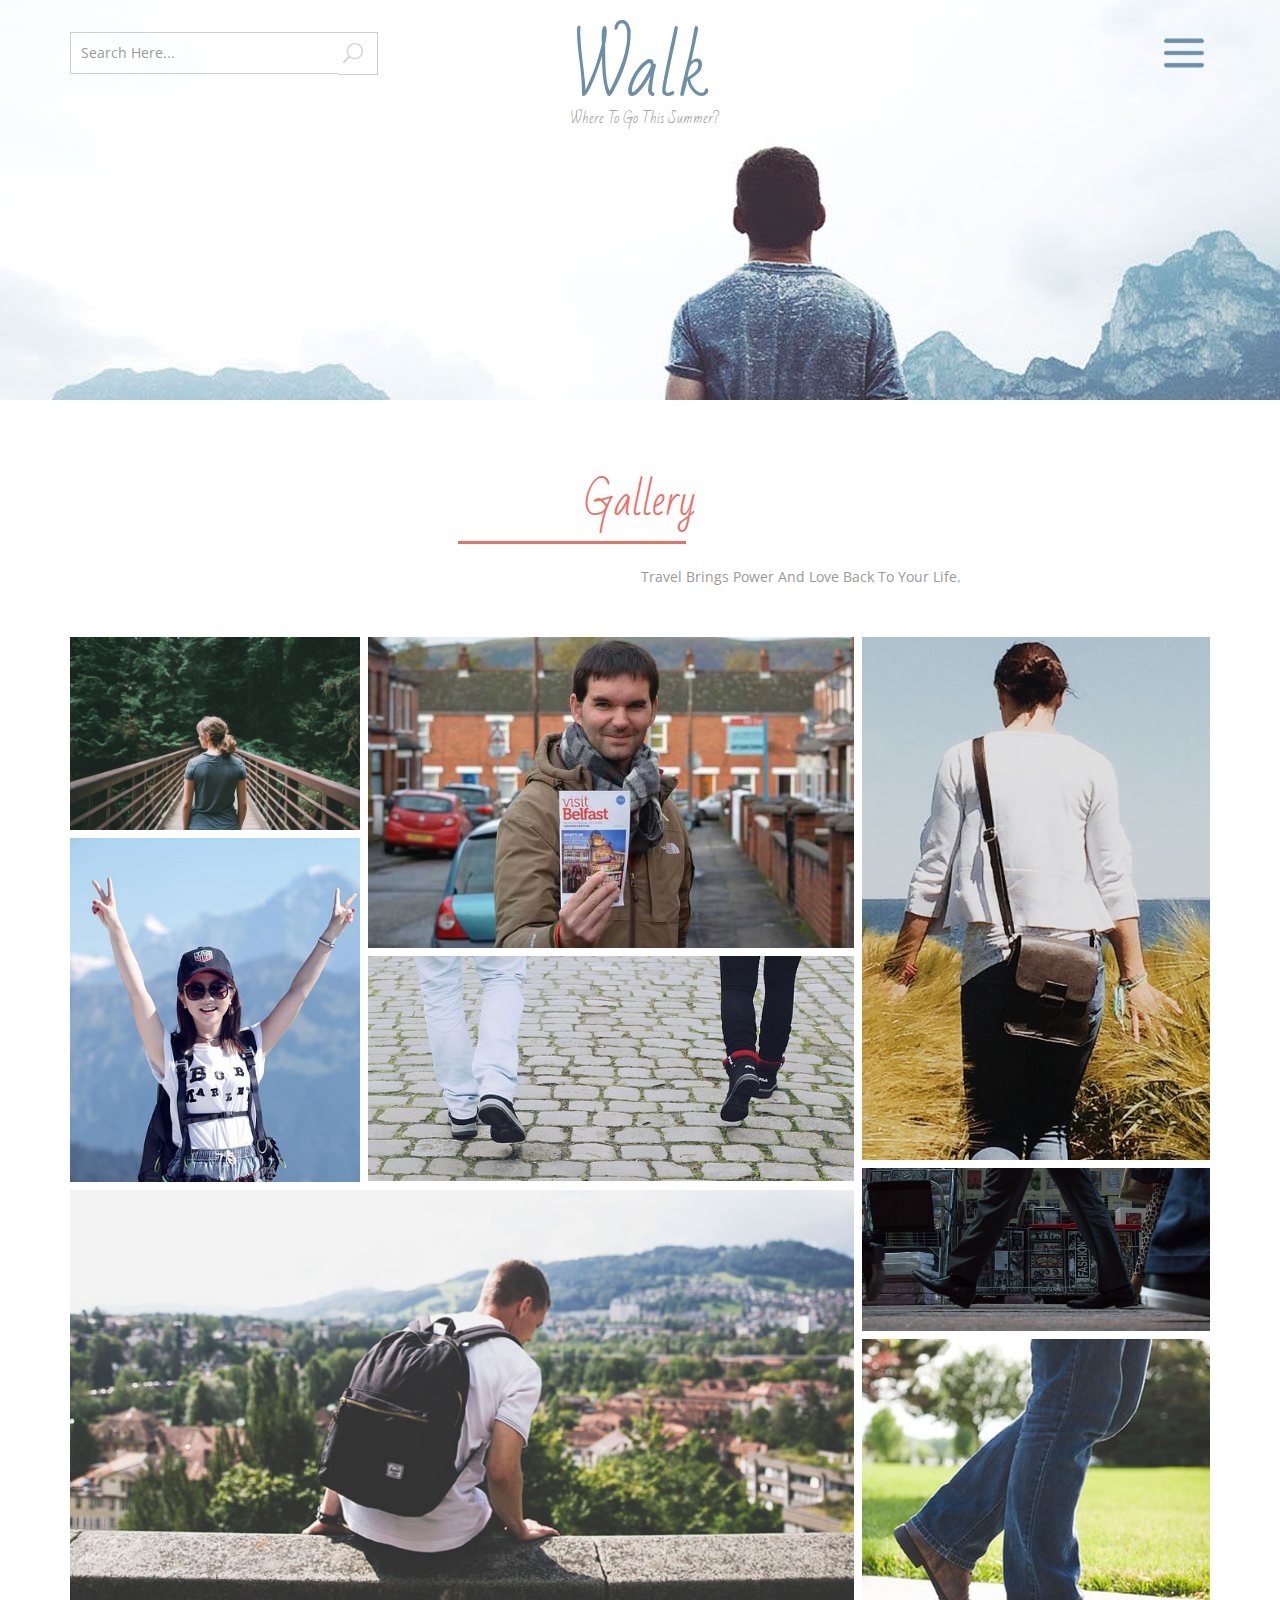
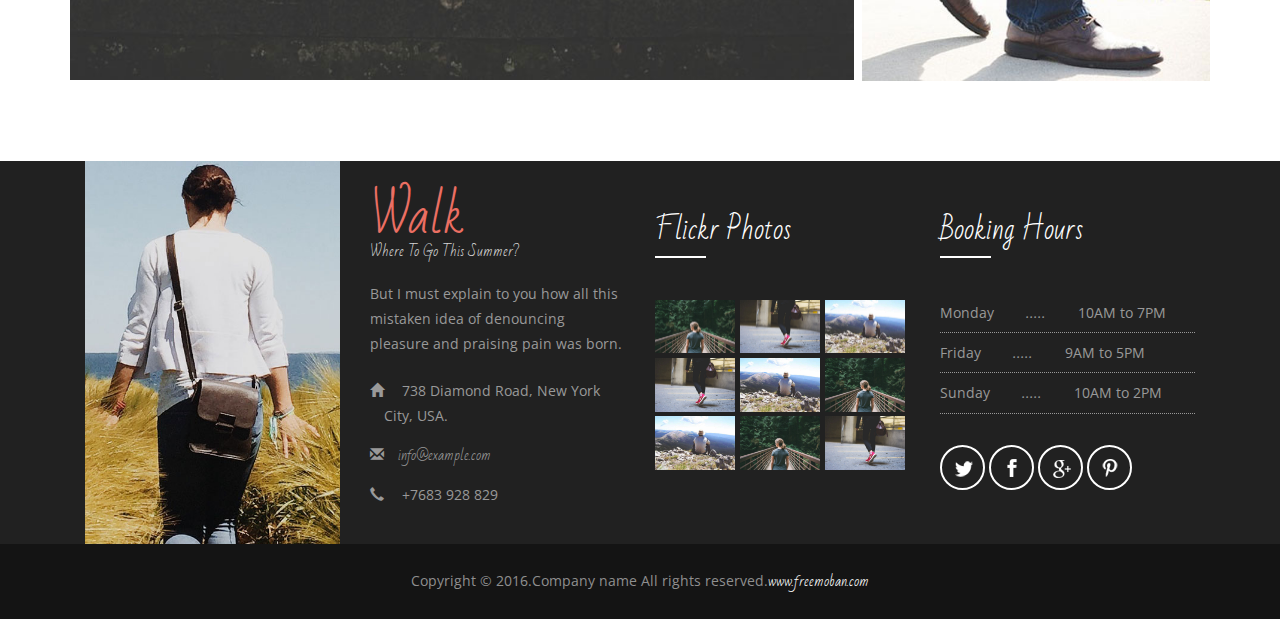
<file: gallery.html>
<!DOCTYPE html>
<html>
<head>
<title>Gallery</title>
<!-- for-mobile-apps -->
<meta name="viewport" content="width=device-width, initial-scale=1">
<meta http-equiv="Content-Type" content="text/html; charset=utf-8" />
<meta name="keywords" content="Walk Responsive web template, Bootstrap Web Templates, Flat Web Templates, Android Compatible web template, 
Smartphone Compatible web template, free webdesigns for Nokia, Samsung, LG, SonyEricsson, Motorola web design" />
<script type="application/x-javascript"> addEventListener("load", function() { setTimeout(hideURLbar, 0); }, false);
		function hideURLbar(){ window.scrollTo(0,1); } </script>
<!-- //for-mobile-apps -->
<link href="css/bootstrap.css" rel="stylesheet" type="text/css" media="all" />
<link href="css/style.css" rel="stylesheet" type="text/css" media="all" />
<link href="css/component.css" rel="stylesheet" type="text/css"  />
<!-- js -->
<script src="js/jquery-1.11.1.min.js"></script>
<!-- //js -->
<link href='http://fonts.useso.com/css?family=Open+Sans:400,300,300italic,400italic,600,600italic,700,700italic,800,800italic' rel='stylesheet' type='text/css'>
<link href='http://fonts.useso.com/css?family=Bad+Script' rel='stylesheet' type='text/css'>
<!-- start-smoth-scrolling -->
<script type="text/javascript" src="js/move-top.js"></script>
<script type="text/javascript" src="js/easing.js"></script>
<script type="text/javascript">
	jQuery(document).ready(function($) {
		$(".scroll").click(function(event){		
			event.preventDefault();
			$('html,body').animate({scrollTop:$(this.hash).offset().top},1000);
		});
	});
</script>
<!-- start-smoth-scrolling -->
</head>
	
<body class="cbp-spmenu-push">
<!-- banner -->
	<div class="banner1">
		<div class="container">
			<div class="header">
				<div class="header-left">
					<form>
						<input type="text" value="Search Here..." onfocus="this.value = '';" onblur="if (this.value == '') {this.value = 'Search Here...';}" required="">
						<input type="submit" value="" >
						<div class="clearfix"> </div>
					</form>
				</div>
				<div class="header-left1">
					<h1><a href="index.html">Walk<span>Where To Go This Summer?</span></a></h1>
				</div>
				<!-- #push_sidebar -->
				<div class="top-nav">
					 <nav class="cbp-spmenu cbp-spmenu-vertical cbp-spmenu-right" id="cbp-spmenu-s2">
						<h3>Menu</h3>
						<ul>
							<li><a href="index.html"><span class="glyphicon glyphicon-home" aria-hidden="true"></span>Home</a></li>
							<li><a href="about.html"><span class="glyphicon glyphicon-list-alt" aria-hidden="true"></span>About</a></li>
							<li><a href="services.html"><span class="glyphicon glyphicon-cog" aria-hidden="true"></span>Services</a></li>
							<li class="active"><a href="gallery.html"><span class="glyphicon glyphicon-picture" aria-hidden="true"></span>Gallery</a></li>
							<li><a href="shortcodes.html"><span class="glyphicon glyphicon-text-size" aria-hidden="true"></span>Short Codes</a></li>
							<li><a href="contact.html"><span class="glyphicon glyphicon-envelope" aria-hidden="true"></span>Contact</a></li>
						</ul>
					</nav>
					 <div class="main buttonset">	
					<!-- Class "cbp-spmenu-open" gets applied to menu and "cbp-spmenu-push-toleft" or "cbp-spmenu-push-toright" to the body -->
						<button id="showRightPush"><img src="images/menu.png" alt=""/></button>
					</div>
				<!-- Classie - class helper functions by @desandro https://github.com/desandro/classie -->
						<script src="js/classie.js"></script>
						<script>
							var menuRight = document.getElementById( 'cbp-spmenu-s2' ),
							showRightPush = document.getElementById( 'showRightPush' ),
							body = document.body;

							showRightPush.onclick = function() {
								classie.toggle( this, 'active' );
								classie.toggle( body, 'cbp-spmenu-push-toleft' );
								classie.toggle( menuRight, 'cbp-spmenu-open' );
								disableOther( 'showRightPush' );
							};

							function disableOther( button ) {
								if( button !== 'showRightPush' ) {
									classie.toggle( showRightPush, 'disabled' );
								}
							}
						</script>
						<!-- /script-for-menu -->
				</div>
				<!-- /#push_sidebar -->
				<div class="clearfix"> </div>
			</div>
		</div>
	</div>
<!-- //banner -->
<!-- gallery -->
	<div class="gallery">
		<div class="container">
			<h3>Gallery</h3>
			<p class="dummy-text">travel brings power and love back to your life.</p>
			<div class="gallery-grids">
				<div class="gallery-grid2">
					<div class="gallery-grid">
						<div class="gallery-grid1">
							<a href="images/5.jpg" rel="title" class="b-link-stripe b-animate-go thickbox">
								<img src="images/5.jpg" alt=" " class="img-responsive" />
								<div class="p-mask">
									<h4>Walk</h4>
									<p>Neque porro quisquam est, qui dolorem ipsum quia dolor sit
										amet, consectetur, adipisci velit.</p>
								</div>
							</a>
						</div>
						<div class="gallery-grid1">
							<a href="images/9.jpg" rel="title" class="b-link-stripe b-animate-go thickbox">
								<img src="images/9.jpg" alt=" " class="img-responsive" />
								<div class="p-mask">
									<h4>Walk</h4>
									<p>Neque porro quisquam est, qui dolorem ipsum quia dolor sit
										amet, consectetur, adipisci velit.</p>
								</div>
							</a>
						</div>
					</div>
					<div class="gallery-grid-sub">
						<div class="gallery-grid1">
							<a href="images/10.jpg" rel="title" class="b-link-stripe b-animate-go thickbox">
								<img src="images/10.jpg" alt=" " class="img-responsive" />
								<div class="p-mask">
									<h4>Walk</h4>
									<p>Neque porro quisquam est, qui dolorem ipsum quia dolor sit
										amet, consectetur, adipisci velit.</p>
								</div>
							</a>
						</div>
						<div class="gallery-grid1">
							<a href="images/11.jpg" rel="title" class="b-link-stripe b-animate-go thickbox">
								<img src="images/11.jpg" alt=" " class="img-responsive" />
								<div class="p-mask">
									<h4>Walk</h4>
									<p>Neque porro quisquam est, qui dolorem ipsum quia dolor sit
										amet, consectetur, adipisci velit.</p>
								</div>
							</a>
						</div>
					</div>
					<div class="clearfix"> </div>
					<div class="gallery-grid1">
						<a href="images/2.jpg" rel="title" class="b-link-stripe b-animate-go thickbox">
							<img src="images/2.jpg" alt=" " class="img-responsive" />
							<div class="p-mask">
								<h4>Walk</h4>
								<p>Neque porro quisquam est, qui dolorem ipsum quia dolor sit
									amet, consectetur, adipisci velit.</p>
							</div>
						</a>
					</div>
				</div>
				<div class="gallery-grid-sub1">
					<div class="gallery-grid1">
						<a href="images/8.jpg" rel="title" class="b-link-stripe b-animate-go thickbox">
							<img src="images/8.jpg" alt=" " class="img-responsive" />
							<div class="p-mask">
								<h4>Walk</h4>
								<p>Neque porro quisquam est, qui dolorem ipsum quia dolor sit
									amet, consectetur, adipisci velit.</p>
							</div>
						</a>
					</div>
					<div class="gallery-grid1">
						<a href="images/12.jpg" rel="title" class="b-link-stripe b-animate-go thickbox">
							<img src="images/12.jpg" alt=" " class="img-responsive" />
							<div class="p-mask">
								<h4>Walk</h4>
								<p>Neque porro quisquam est, qui dolorem ipsum quia dolor sit
									amet, consectetur, adipisci velit.</p>
							</div>
						</a>
					</div>
					<div class="gallery-grid1">
						<a href="images/13.jpg" rel="title" class="b-link-stripe b-animate-go thickbox">
							<img src="images/13.jpg" alt=" " class="img-responsive" />
							<div class="p-mask">
								<h4>Walk</h4>
								<p>Neque porro quisquam est, qui dolorem ipsum quia dolor sit
									amet, consectetur, adipisci velit.</p>
							</div>
						</a>
					</div>
				</div>
				<div class="clearfix"> </div>
				<!-- script -->
					<script src="js/jquery.chocolat.js"></script>
						<link rel="stylesheet" href="css/chocolat.css" type="text/css" media="screen" charset="utf-8">
						<!--light-box-files-->
					<script type="text/javascript" charset="utf-8">
						$(function() {
							$('.gallery-grid1 a').Chocolat();
						});
					</script>
				<!-- script -->
			</div>
		</div>
	</div>
<!-- //gallery -->
<!-- footer -->
	<div class="footer">
		<div class="container">
			<div class="col-md-3 footer-grid">
				<img src="images/8.jpg" alt=" " class="img-responsive" />
			</div>
			<div class="col-md-3 footer-grid">
				<h2><a href="index.html">Walk<span>Where To Go This Summer?</span></a></h2>
				<p>But I must explain to you how all this mistaken idea of denouncing pleasure 
					and praising pain was born.</p>
				<ul>
					<li><span class="glyphicon glyphicon-home" aria-hidden="true"></span> 738 Diamond Road, New York City, USA.</li>
					<li><span class="glyphicon glyphicon-envelope" aria-hidden="true"></span><a href="mailto:info@example.com">info@example.com</a></li>
					<li><span class="glyphicon glyphicon-earphone" aria-hidden="true"></span> +7683 928 829</li>
				</ul>
			</div>
			<div class="col-md-3 footer-grid">
				<h4>Flickr Photos</h4>
				<div class="footer-grid1">
					<a href="single.html"><img src="images/5.jpg" alt=" " class="img-responsive" /></a>
				</div>
				<div class="footer-grid1">
					<a href="single.html"><img src="images/6.jpg" alt=" " class="img-responsive" /></a>
				</div>
				<div class="footer-grid1">
					<a href="single.html"><img src="images/7.jpg" alt=" " class="img-responsive" /></a>
				</div>
				<div class="footer-grid1">
					<a href="single.html"><img src="images/6.jpg" alt=" " class="img-responsive" /></a>
				</div>
				<div class="footer-grid1">
					<a href="single.html"><img src="images/7.jpg" alt=" " class="img-responsive" /></a>
				</div>
				<div class="footer-grid1">
					<a href="single.html"><img src="images/5.jpg" alt=" " class="img-responsive" /></a>
				</div>
				<div class="footer-grid1">
					<a href="single.html"><img src="images/7.jpg" alt=" " class="img-responsive" /></a>
				</div>
				<div class="footer-grid1">
					<a href="single.html"><img src="images/5.jpg" alt=" " class="img-responsive" /></a>
				</div>
				<div class="footer-grid1">
					<a href="single.html"><img src="images/6.jpg" alt=" " class="img-responsive" /></a>
				</div>
				<div class="clearfix"> </div>
			</div>
			<div class="col-md-3 footer-grid">
				<h4>Booking Hours</h4>
				<div class="footer-grid2">
					<ul class="timings">
						<li>Monday <i>.....</i> 10AM to 7PM</li>
						<li>Friday <i>.....</i> 9AM to 5PM</li>
						<li>Sunday <i>.....</i> 10AM to 2PM</li>
					</ul>
					<div class="social-icons social-icons1">
						<ul>
							<li><a href="#" class="twitter"></a></li>
							<li><a href="#" class="facebook"></a></li>
							<li><a href="#" class="google"></a></li>
							<li><a href="#" class="p"></a></li>
						</ul>
					</div>
				</div>
			</div>
			<div class="clearfix"> </div>
		</div>
	</div>
	<div class="footer-copy">
		<div class="container">
			<p>Copyright &copy; 2016.Company name All rights reserved.<a target="_blank" href="http://www.freemoban.com/">www.freemoban.com</a></p>
		</div>
	</div>
<!-- //footer -->
<!-- here stars scrolling icon -->
	<script type="text/javascript">
		$(document).ready(function() {
			/*
				var defaults = {
				containerID: 'toTop', // fading element id
				containerHoverID: 'toTopHover', // fading element hover id
				scrollSpeed: 1200,
				easingType: 'linear' 
				};
			*/
								
			$().UItoTop({ easingType: 'easeOutQuart' });
								
			});
	</script>
<!-- //here ends scrolling icon -->
</body>
</html>
</file>
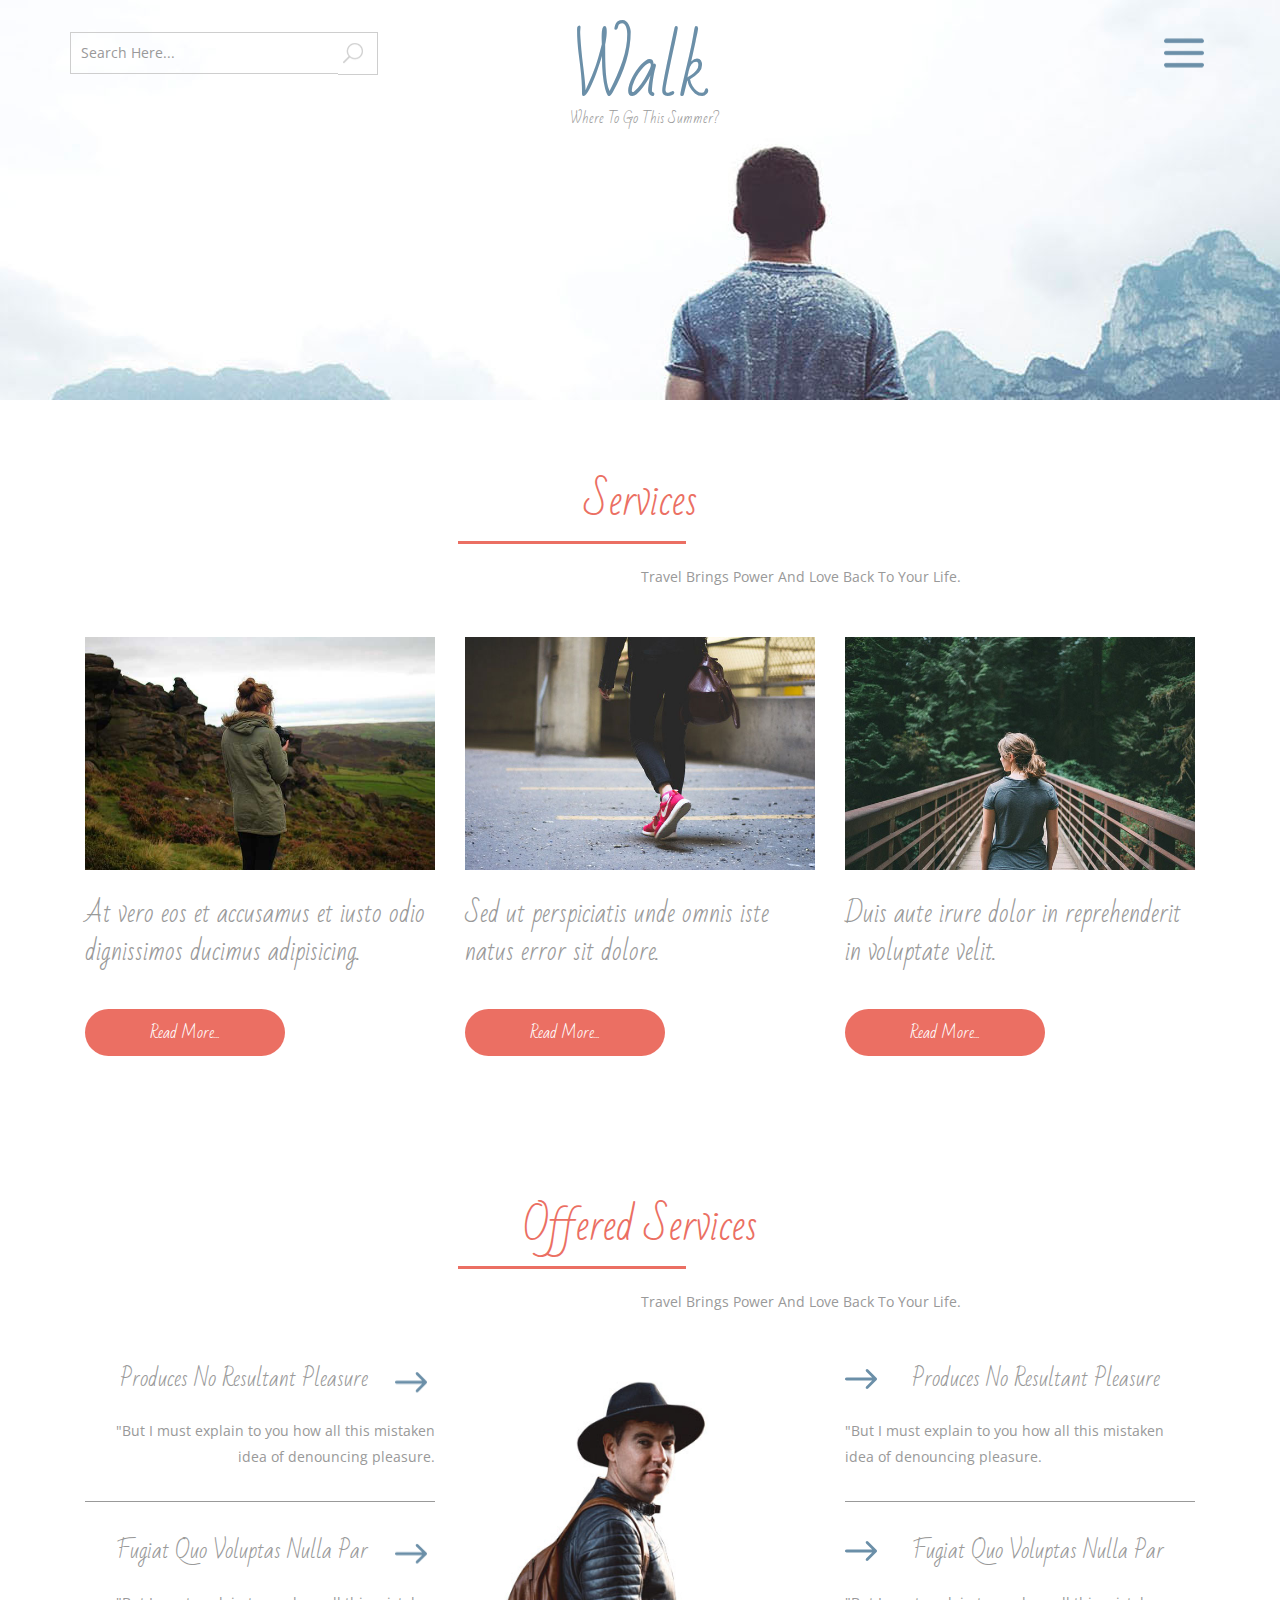
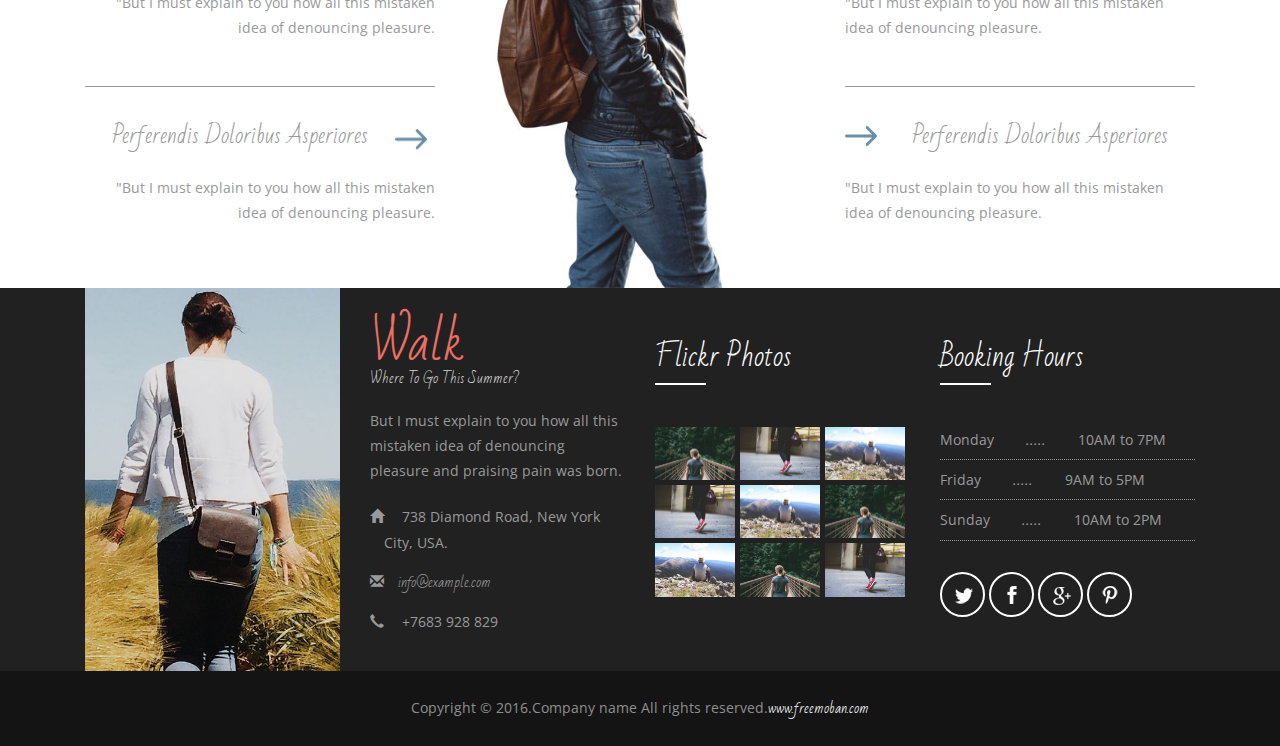
<file: services.html>
<!DOCTYPE html>
<html>
<head>
<title>Services</title>
<!-- for-mobile-apps -->
<meta name="viewport" content="width=device-width, initial-scale=1">
<meta http-equiv="Content-Type" content="text/html; charset=utf-8" />
<meta name="keywords" content="Walk Responsive web template, Bootstrap Web Templates, Flat Web Templates, Android Compatible web template, 
Smartphone Compatible web template, free webdesigns for Nokia, Samsung, LG, SonyEricsson, Motorola web design" />
<script type="application/x-javascript"> addEventListener("load", function() { setTimeout(hideURLbar, 0); }, false);
		function hideURLbar(){ window.scrollTo(0,1); } </script>
<!-- //for-mobile-apps -->
<link href="css/bootstrap.css" rel="stylesheet" type="text/css" media="all" />
<link href="css/style.css" rel="stylesheet" type="text/css" media="all" />
<link href="css/component.css" rel="stylesheet" type="text/css"  />
<!-- js -->
<script src="js/jquery-1.11.1.min.js"></script>
<!-- //js -->
<link href='http://fonts.useso.com/css?family=Open+Sans:400,300,300italic,400italic,600,600italic,700,700italic,800,800italic' rel='stylesheet' type='text/css'>
<link href='http://fonts.useso.com/css?family=Bad+Script' rel='stylesheet' type='text/css'>
<!-- start-smoth-scrolling -->
<script type="text/javascript" src="js/move-top.js"></script>
<script type="text/javascript" src="js/easing.js"></script>
<script type="text/javascript">
	jQuery(document).ready(function($) {
		$(".scroll").click(function(event){		
			event.preventDefault();
			$('html,body').animate({scrollTop:$(this.hash).offset().top},1000);
		});
	});
</script>
<!-- start-smoth-scrolling -->
</head>
	
<body class="cbp-spmenu-push">
<!-- banner -->
	<div class="banner1">
		<div class="container">
			<div class="header">
				<div class="header-left">
					<form>
						<input type="text" value="Search Here..." onfocus="this.value = '';" onblur="if (this.value == '') {this.value = 'Search Here...';}" required="">
						<input type="submit" value="" >
						<div class="clearfix"> </div>
					</form>
				</div>
				<div class="header-left1">
					<h1><a href="index.html">Walk<span>Where To Go This Summer?</span></a></h1>
				</div>
				<!-- #push_sidebar -->
				<div class="top-nav">
					 <nav class="cbp-spmenu cbp-spmenu-vertical cbp-spmenu-right" id="cbp-spmenu-s2">
						<h3>Menu</h3>
						<ul>
							<li><a href="index.html"><span class="glyphicon glyphicon-home" aria-hidden="true"></span>Home</a></li>
							<li><a href="about.html"><span class="glyphicon glyphicon-list-alt" aria-hidden="true"></span>About</a></li>
							<li class="active"><a href="services.html"><span class="glyphicon glyphicon-cog" aria-hidden="true"></span>Services</a></li>
							<li><a href="gallery.html"><span class="glyphicon glyphicon-picture" aria-hidden="true"></span>Gallery</a></li>
							<li><a href="shortcodes.html"><span class="glyphicon glyphicon-text-size" aria-hidden="true"></span>Short Codes</a></li>
							<li><a href="contact.html"><span class="glyphicon glyphicon-envelope" aria-hidden="true"></span>Contact</a></li>
						</ul>
					</nav>
					 <div class="main buttonset">	
					<!-- Class "cbp-spmenu-open" gets applied to menu and "cbp-spmenu-push-toleft" or "cbp-spmenu-push-toright" to the body -->
						<button id="showRightPush"><img src="images/menu.png" alt=""/></button>
					</div>
				<!-- Classie - class helper functions by @desandro https://github.com/desandro/classie -->
						<script src="js/classie.js"></script>
						<script>
							var menuRight = document.getElementById( 'cbp-spmenu-s2' ),
							showRightPush = document.getElementById( 'showRightPush' ),
							body = document.body;

							showRightPush.onclick = function() {
								classie.toggle( this, 'active' );
								classie.toggle( body, 'cbp-spmenu-push-toleft' );
								classie.toggle( menuRight, 'cbp-spmenu-open' );
								disableOther( 'showRightPush' );
							};

							function disableOther( button ) {
								if( button !== 'showRightPush' ) {
									classie.toggle( showRightPush, 'disabled' );
								}
							}
						</script>
						<!-- /script-for-menu -->
				</div>
				<!-- /#push_sidebar -->
				<div class="clearfix"> </div>
			</div>
		</div>
	</div>
<!-- //banner -->
<!-- services -->
	<div class="services">
		<div class="container">
			<h3>Services</h3>
			<p class="dummy-text">travel brings power and love back to your life.</p>
			<div class="services-grids">
				<div class="col-md-4 services-grid">
					<figure class="blog-figure">
						<img src="images/14.jpg" alt=" " class="img-responsive" />
						<div class="blog-discription">
							<div class="theme-border">
								<div class="tg-display-table">
									<div class="tg-display-table-cell">
										<div class="blog-title">
											<h4><a href="index.html">Walk</a></h4>
											<ul class="blod-meta">
												<li>Posted By: <a href="#">Admin</a></li>
												<li>Dated: March 20, 2016</li>
												<div class="clearfix"> </div>
											</ul>
											<p>Lorem ipsum dolor sit amet, consectetur adipisicing elit, sed do eiusmod 
												tempor incididunt.</p>
										</div>
									</div>
								</div>
							</div>
						</div>
					</figure>
					<h5><a href="single.html">At vero eos et accusamus et iusto odio dignissimos ducimus adipisicing.</a></h5>
					<div class="more more1">
						<a href="single.html" class="type-4 type-41">
							<span> Read More... </span>
							<span> Read More... </span>
							<span> Read More... </span>
							<span> Read More... </span>	
							<span> Read More... </span>
							<span> Read More... </span>
						</a>
					</div>
				</div>
				<div class="col-md-4 services-grid">
					<figure class="blog-figure">
						<img src="images/6.jpg" alt=" " class="img-responsive" />
						<div class="blog-discription">
							<div class="theme-border">
								<div class="tg-display-table">
									<div class="tg-display-table-cell">
										<div class="blog-title">
											<h4><a href="index.html">Walk</a></h4>
											<ul class="blod-meta">
												<li>Posted By: <a href="#">Admin</a></li>
												<li>Dated: March 20, 2016</li>
												<div class="clearfix"> </div>
											</ul>
											<p>Lorem ipsum dolor sit amet, consectetur adipisicing elit, sed do eiusmod 
												tempor incididunt.</p>
										</div>
									</div>
								</div>
							</div>
						</div>
					</figure>
					<h5><a href="single.html">Sed ut perspiciatis unde omnis iste natus error sit dolore.</a></h5>
					<div class="more more1">
						<a href="single.html" class="type-4 type-41">
							<span> Read More... </span>
							<span> Read More... </span>
							<span> Read More... </span>
							<span> Read More... </span>	
							<span> Read More... </span>
							<span> Read More... </span>
						</a>
					</div>
				</div>
				<div class="col-md-4 services-grid">
					<figure class="blog-figure">
						<img src="images/5.jpg" alt=" " class="img-responsive" />
						<div class="blog-discription">
							<div class="theme-border">
								<div class="tg-display-table">
									<div class="tg-display-table-cell">
										<div class="blog-title">
											<h4><a href="index.html">Walk</a></h4>
											<ul class="blod-meta">
												<li>Posted By: <a href="#">Admin</a></li>
												<li>Dated: March 20, 2016</li>
												<div class="clearfix"> </div>
											</ul>
											<p>Lorem ipsum dolor sit amet, consectetur adipisicing elit, sed do eiusmod 
												tempor incididunt.</p>
										</div>
									</div>
								</div>
							</div>
						</div>
					</figure>
					<h5><a href="single.html">Duis aute irure dolor in reprehenderit in voluptate velit.</a></h5>
					<div class="more more1">
						<a href="single.html" class="type-4 type-41">
							<span> Read More... </span>
							<span> Read More... </span>
							<span> Read More... </span>
							<span> Read More... </span>	
							<span> Read More... </span>
							<span> Read More... </span>
						</a>
					</div>
				</div>
				<div class="clearfix"> </div>
			</div>
		</div>
	</div>
	<div class="offered-services">
		<div class="container">
			<h3>Offered Services</h3>
			<p class="dummy-text">travel brings power and love back to your life.</p>
			<div class="offered-services-grids">
				<div class="col-md-4 offered-services-grid">
					<div class="panel-group" id="accordion" role="tablist" aria-multiselectable="true">
					  <div class="panel panel-default">
						<div class="panel-heading" role="tab" id="headingOne">
						  <h4 class="panel-title">
							<a role="button" data-toggle="collapse" data-parent="#accordion" href="#collapseOne" aria-expanded="true" aria-controls="collapseOne">
							  Produces no resultant pleasure
							</a>
						  </h4>
						  <p>"But I must explain to you how all this mistaken idea of denouncing 
							pleasure.</p>
						</div>
						<div id="collapseOne" class="panel-collapse collapse" role="tabpanel" aria-labelledby="headingOne">
						  <div class="panel-body">
							Anim pariatur cliche reprehenderit, enim eiusmod high life accusamus terry richardson ad squid.
						  </div>
						</div>
					  </div>
					  <div class="panel panel-default">
						<div class="panel-heading" role="tab" id="headingTwo">
						  <h4 class="panel-title">
							<a class="collapsed" role="button" data-toggle="collapse" data-parent="#accordion" href="#collapseTwo" aria-expanded="false" aria-controls="collapseTwo">
							  Fugiat quo voluptas nulla par
							</a>
						  </h4>
						  <p>"But I must explain to you how all this mistaken idea of denouncing 
							pleasure.</p>
						</div>
						<div id="collapseTwo" class="panel-collapse collapse" role="tabpanel" aria-labelledby="headingTwo">
						  <div class="panel-body">
							Anim pariatur cliche reprehenderit, enim eiusmod high life accusamus terry richardson ad squid.
						  </div>
						</div>
					  </div>
					  <div class="panel panel-default">
						<div class="panel-heading" role="tab" id="headingThree">
						  <h4 class="panel-title">
							<a class="collapsed" role="button" data-toggle="collapse" data-parent="#accordion" href="#collapseThree" aria-expanded="false" aria-controls="collapseThree">
							  Perferendis doloribus asperiores
							</a>
						  </h4>
						  <p>"But I must explain to you how all this mistaken idea of denouncing 
							pleasure.</p>
						</div>
						<div id="collapseThree" class="panel-collapse collapse" role="tabpanel" aria-labelledby="headingThree">
						  <div class="panel-body">
							Anim pariatur cliche reprehenderit, enim eiusmod high life accusamus terry richardson ad squid.
						  </div>
						</div>
					  </div>
					</div>
				</div>
				<div class="col-md-4 offered-services-grid">
					<img src="images/15.jpg" alt=" " class="img-responsive" />
				</div>
				<div class="col-md-4 offered-services-grid1">
					<div class="panel-group1" id="accordion1" role="tablist" aria-multiselectable="true">
					  <div class="panel panel-default panel1">
						<div class="panel-heading" role="tab" id="headingFour">
						  <h4 class="panel-title panel-title1">
							<a role="button" data-toggle="collapse" data-parent="#accordion1" href="#collapseFour" aria-expanded="true" aria-controls="collapseFour">
							  Produces no resultant pleasure
							</a>
						  </h4>
						  <p>"But I must explain to you how all this mistaken idea of denouncing 
							pleasure.</p>
						</div>
						<div id="collapseFour" class="panel-collapse collapse" role="tabpanel" aria-labelledby="headingFour">
						  <div class="panel-body">
							Anim pariatur cliche reprehenderit, enim eiusmod high life accusamus terry richardson ad squid.
						  </div>
						</div>
					  </div>
					  <div class="panel panel-default panel1">
						<div class="panel-heading" role="tab" id="headingFive">
						  <h4 class="panel-title panel-title1">
							<a class="collapsed" role="button" data-toggle="collapse" data-parent="#accordion1" href="#collapseFive" aria-expanded="false" aria-controls="collapseFive">
							  Fugiat quo voluptas nulla par
							</a>
						  </h4>
						  <p>"But I must explain to you how all this mistaken idea of denouncing 
							pleasure.</p>
						</div>
						<div id="collapseFive" class="panel-collapse collapse" role="tabpanel" aria-labelledby="headingFive">
						  <div class="panel-body">
							Anim pariatur cliche reprehenderit, enim eiusmod high life accusamus terry richardson ad squid.
						  </div>
						</div>
					  </div>
					  <div class="panel panel-default panel1">
						<div class="panel-heading" role="tab" id="headingSix">
						  <h4 class="panel-title panel-title1">
							<a class="collapsed" role="button" data-toggle="collapse" data-parent="#accordion1" href="#collapseSix" aria-expanded="false" aria-controls="collapseSix">
							  Perferendis doloribus asperiores
							</a>
						  </h4>
						  <p>"But I must explain to you how all this mistaken idea of denouncing 
							pleasure.</p>
						</div>
						<div id="collapseSix" class="panel-collapse collapse" role="tabpanel" aria-labelledby="headingSix">
						  <div class="panel-body">
							Anim pariatur cliche reprehenderit, enim eiusmod high life accusamus terry richardson ad squid.
						  </div>
						</div>
					  </div>
					</div>
				</div>
				<div class="clearfix"> </div>
			</div>
			<!-- for bootstrap working -->
				<script src="js/bootstrap.js"></script>
			<!-- //for bootstrap working -->
		</div>
	</div>
<!-- //services -->
<!-- footer -->
	<div class="footer">
		<div class="container">
			<div class="col-md-3 footer-grid">
				<img src="images/8.jpg" alt=" " class="img-responsive" />
			</div>
			<div class="col-md-3 footer-grid">
				<h2><a href="index.html">Walk<span>Where To Go This Summer?</span></a></h2>
				<p>But I must explain to you how all this mistaken idea of denouncing pleasure 
					and praising pain was born.</p>
				<ul>
					<li><span class="glyphicon glyphicon-home" aria-hidden="true"></span> 738 Diamond Road, New York City, USA.</li>
					<li><span class="glyphicon glyphicon-envelope" aria-hidden="true"></span><a href="mailto:info@example.com">info@example.com</a></li>
					<li><span class="glyphicon glyphicon-earphone" aria-hidden="true"></span> +7683 928 829</li>
				</ul>
			</div>
			<div class="col-md-3 footer-grid">
				<h4>Flickr Photos</h4>
				<div class="footer-grid1">
					<a href="single.html"><img src="images/5.jpg" alt=" " class="img-responsive" /></a>
				</div>
				<div class="footer-grid1">
					<a href="single.html"><img src="images/6.jpg" alt=" " class="img-responsive" /></a>
				</div>
				<div class="footer-grid1">
					<a href="single.html"><img src="images/7.jpg" alt=" " class="img-responsive" /></a>
				</div>
				<div class="footer-grid1">
					<a href="single.html"><img src="images/6.jpg" alt=" " class="img-responsive" /></a>
				</div>
				<div class="footer-grid1">
					<a href="single.html"><img src="images/7.jpg" alt=" " class="img-responsive" /></a>
				</div>
				<div class="footer-grid1">
					<a href="single.html"><img src="images/5.jpg" alt=" " class="img-responsive" /></a>
				</div>
				<div class="footer-grid1">
					<a href="single.html"><img src="images/7.jpg" alt=" " class="img-responsive" /></a>
				</div>
				<div class="footer-grid1">
					<a href="single.html"><img src="images/5.jpg" alt=" " class="img-responsive" /></a>
				</div>
				<div class="footer-grid1">
					<a href="single.html"><img src="images/6.jpg" alt=" " class="img-responsive" /></a>
				</div>
				<div class="clearfix"> </div>
			</div>
			<div class="col-md-3 footer-grid">
				<h4>Booking Hours</h4>
				<div class="footer-grid2">
					<ul class="timings">
						<li>Monday <i>.....</i> 10AM to 7PM</li>
						<li>Friday <i>.....</i> 9AM to 5PM</li>
						<li>Sunday <i>.....</i> 10AM to 2PM</li>
					</ul>
					<div class="social-icons social-icons1">
						<ul>
							<li><a href="#" class="twitter"></a></li>
							<li><a href="#" class="facebook"></a></li>
							<li><a href="#" class="google"></a></li>
							<li><a href="#" class="p"></a></li>
						</ul>
					</div>
				</div>
			</div>
			<div class="clearfix"> </div>
		</div>
	</div>
	<div class="footer-copy">
		<div class="container">
			<p>Copyright &copy; 2016.Company name All rights reserved.<a target="_blank" href="http://www.freemoban.com/">www.freemoban.com</a></p>
		</div>
	</div>
<!-- //footer -->
<!-- here stars scrolling icon -->
	<script type="text/javascript">
		$(document).ready(function() {
			/*
				var defaults = {
				containerID: 'toTop', // fading element id
				containerHoverID: 'toTopHover', // fading element hover id
				scrollSpeed: 1200,
				easingType: 'linear' 
				};
			*/
								
			$().UItoTop({ easingType: 'easeOutQuart' });
								
			});
	</script>
<!-- //here ends scrolling icon -->
</body>
</html>
</file>
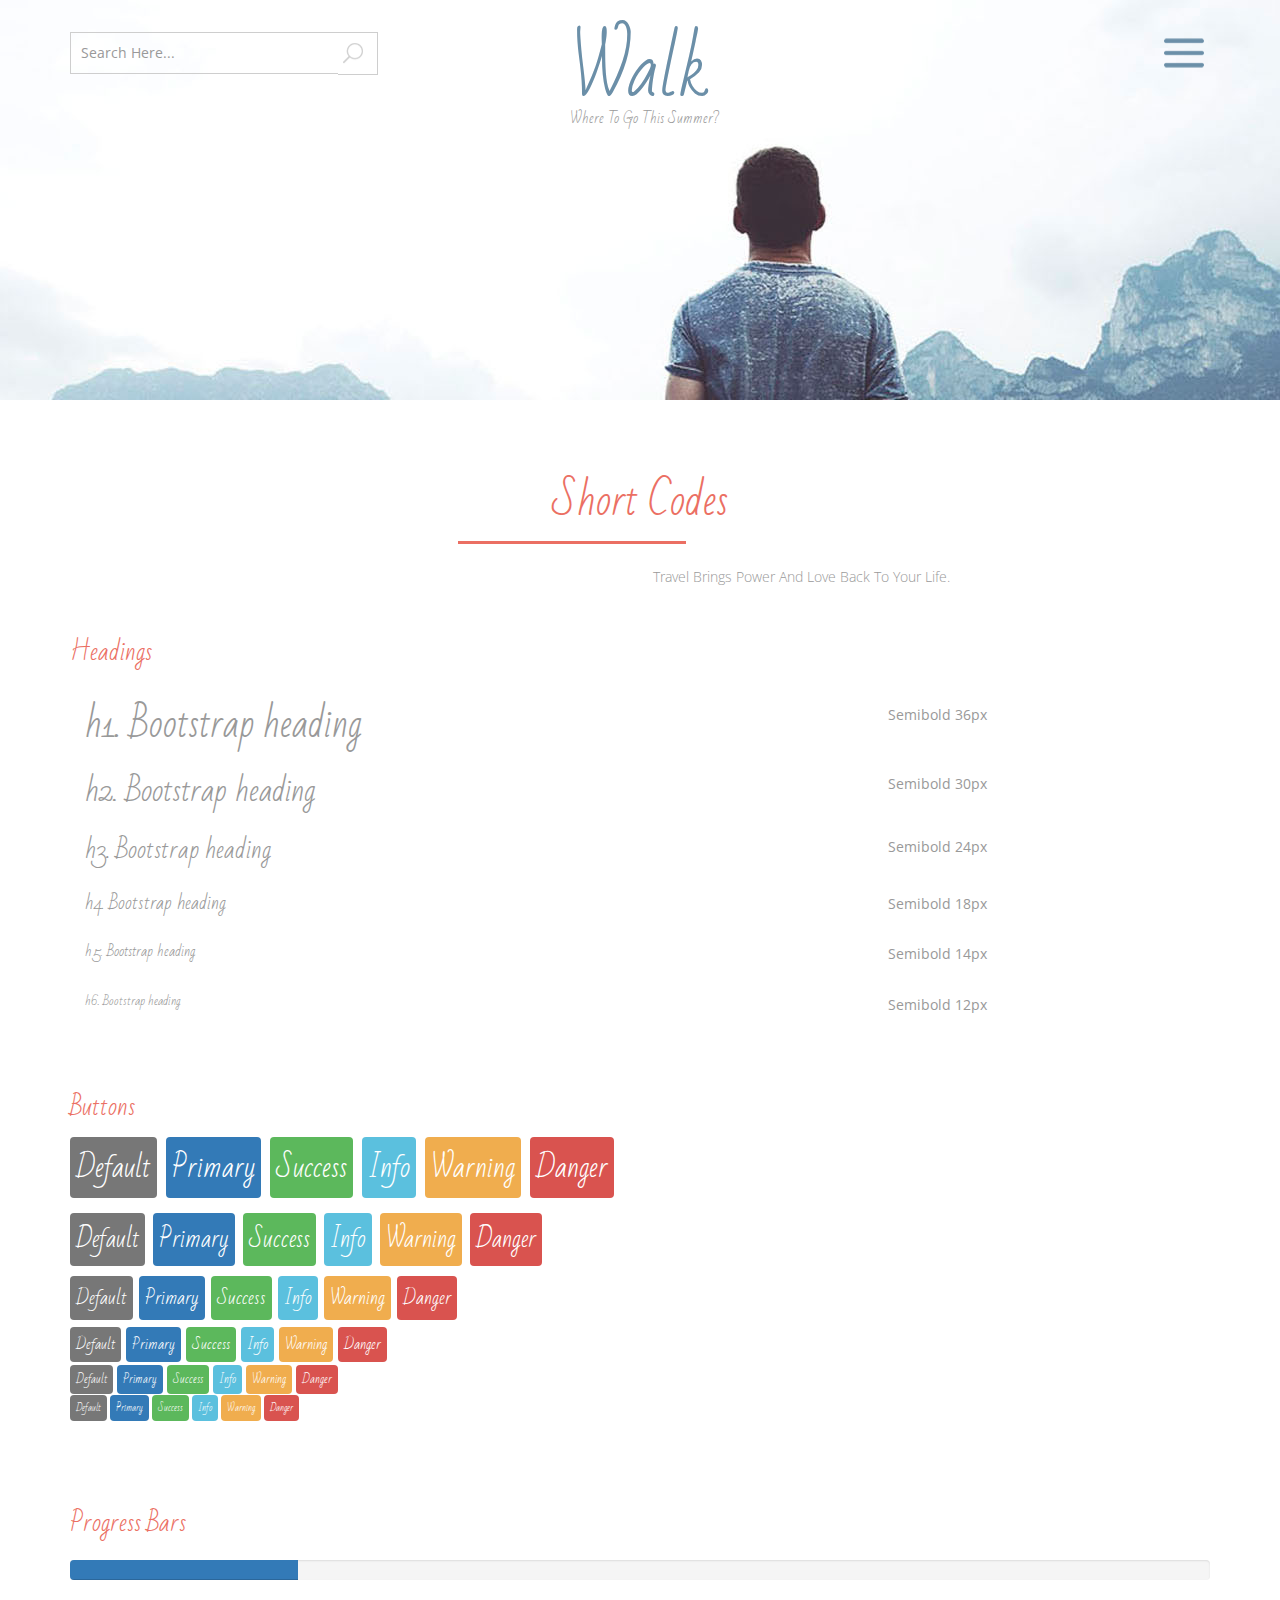
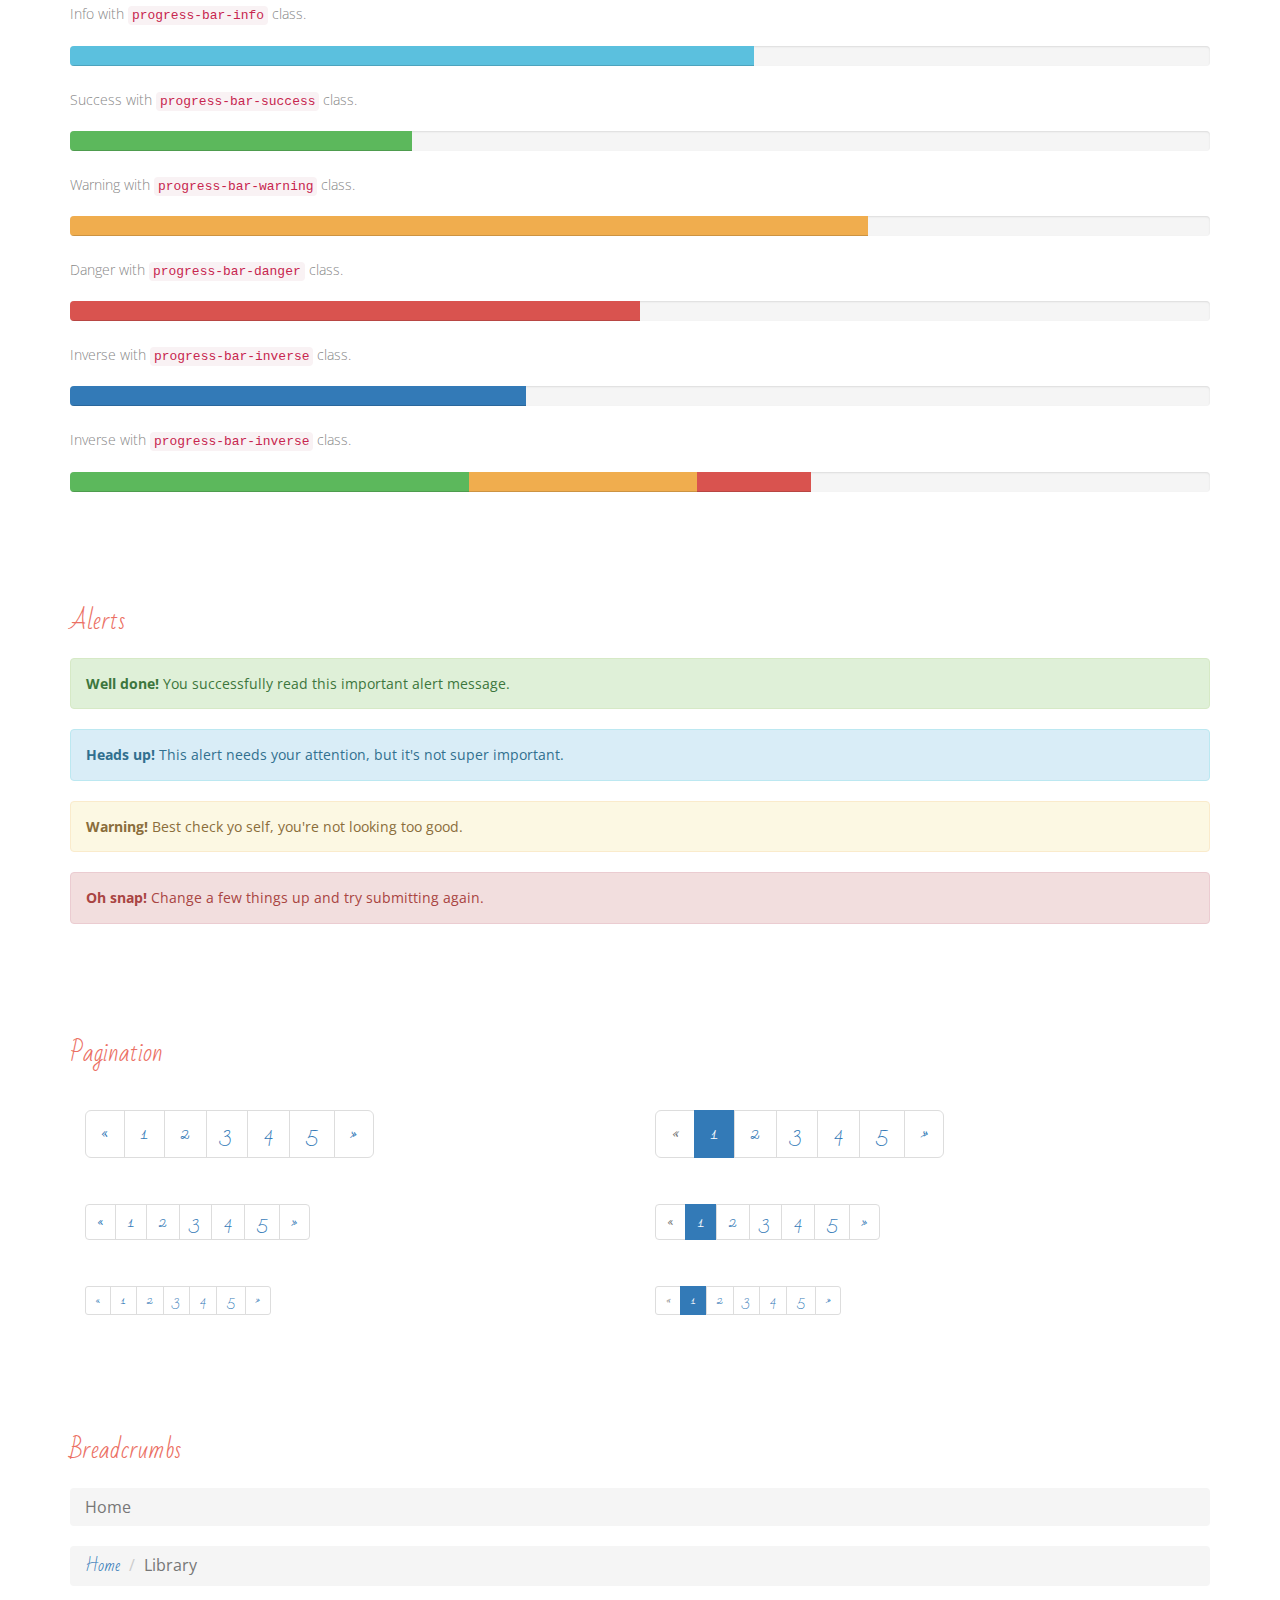
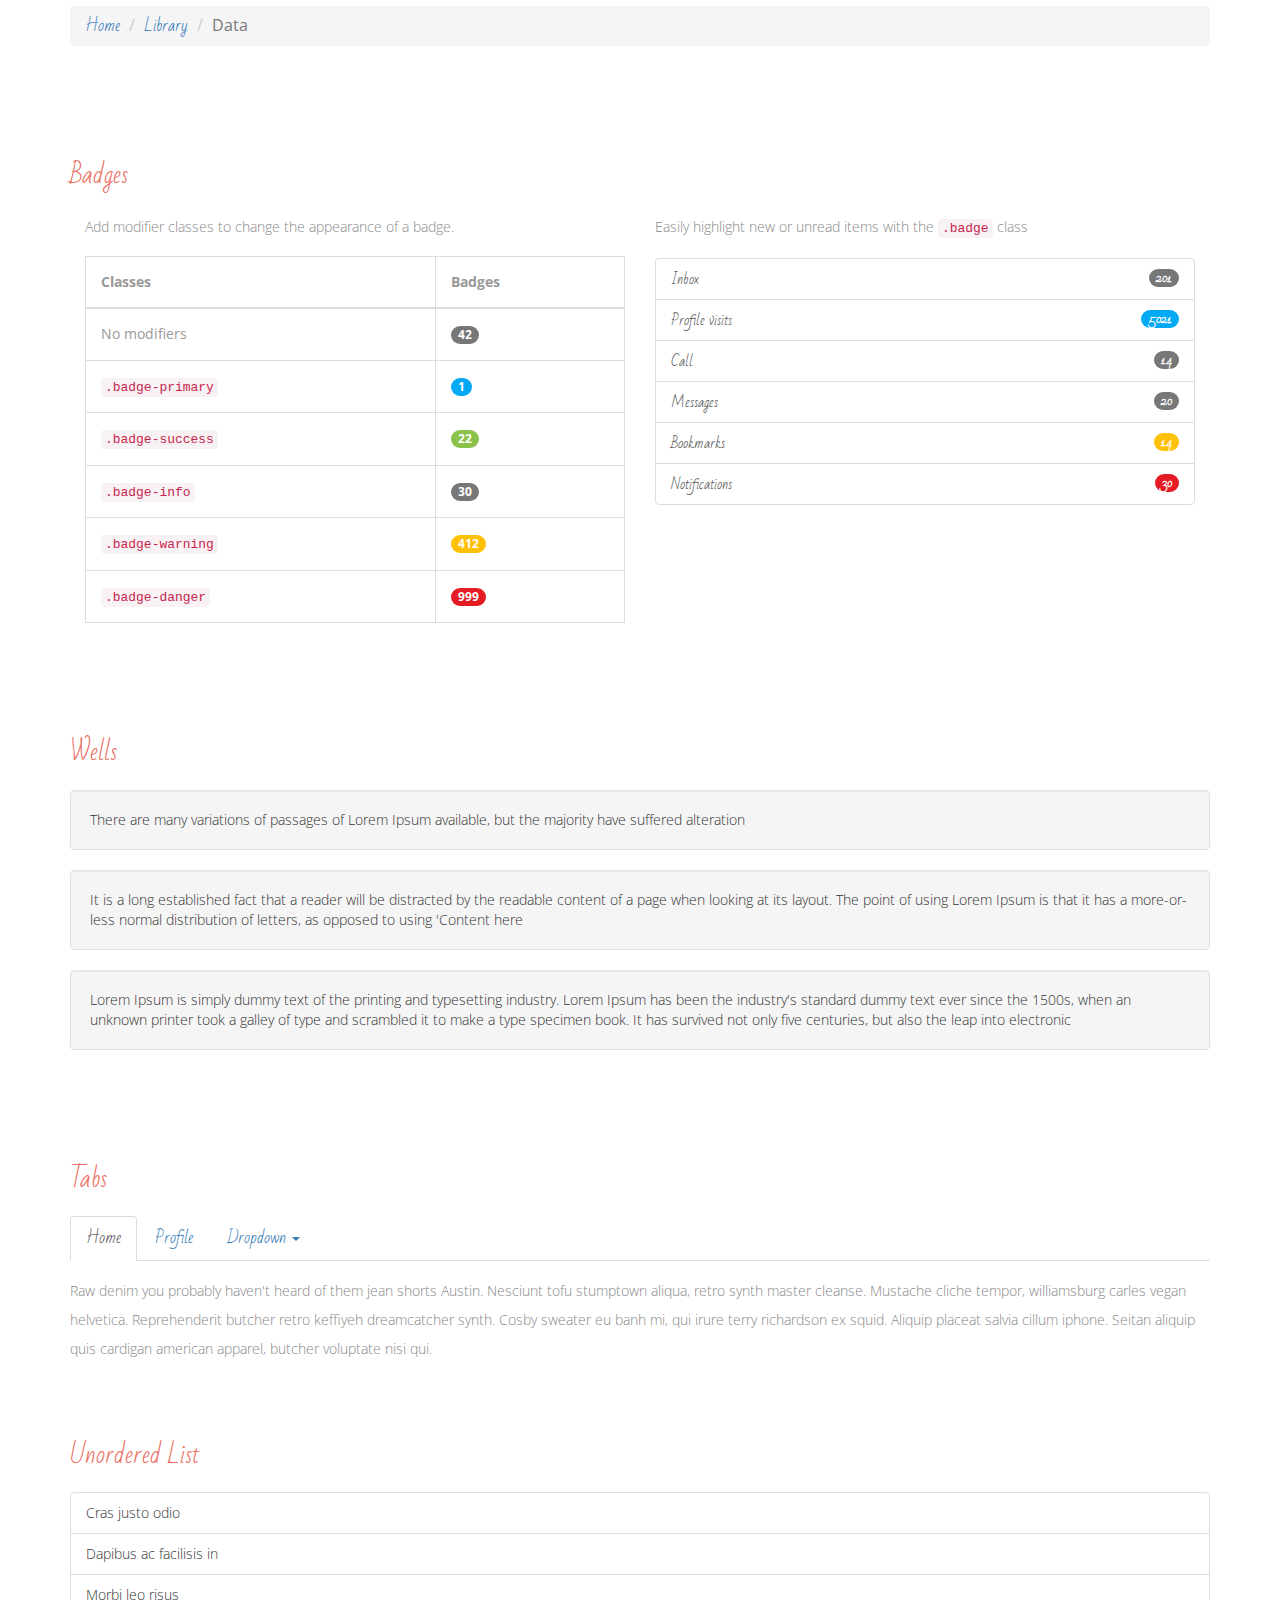
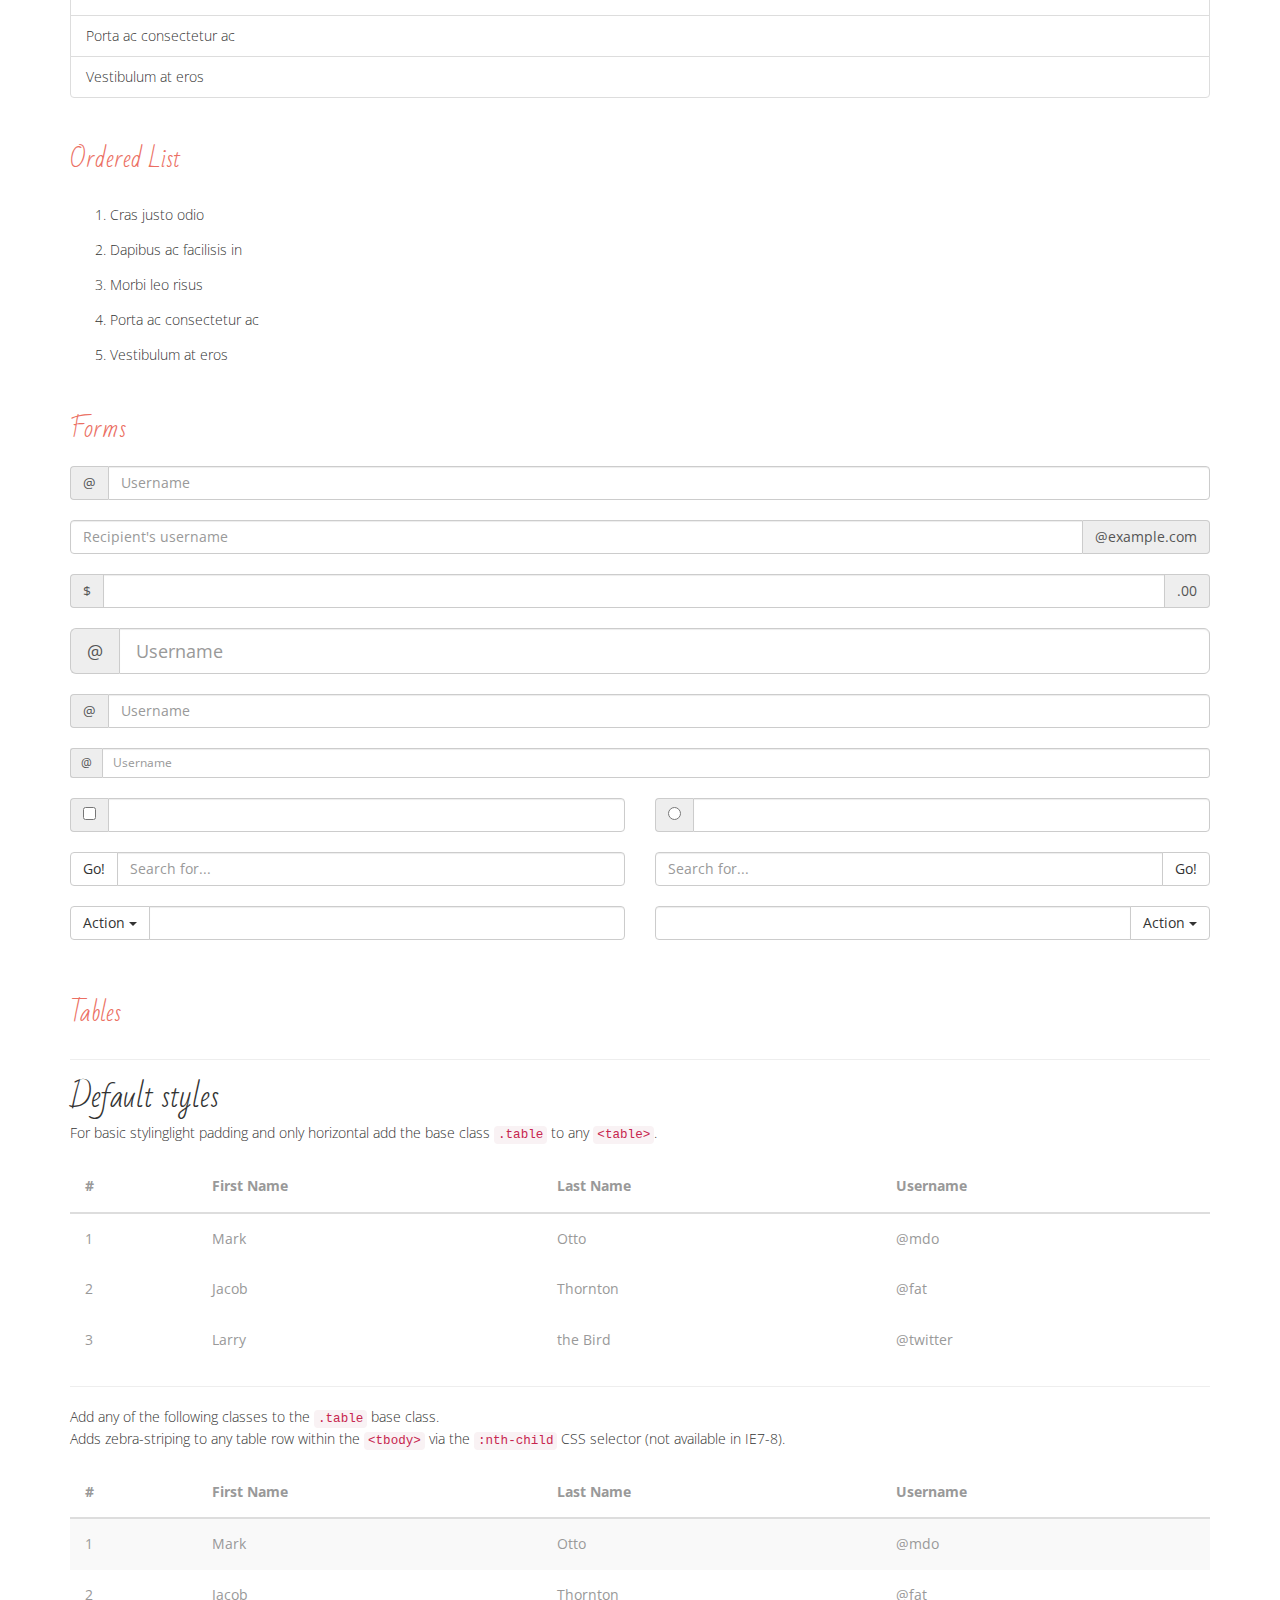
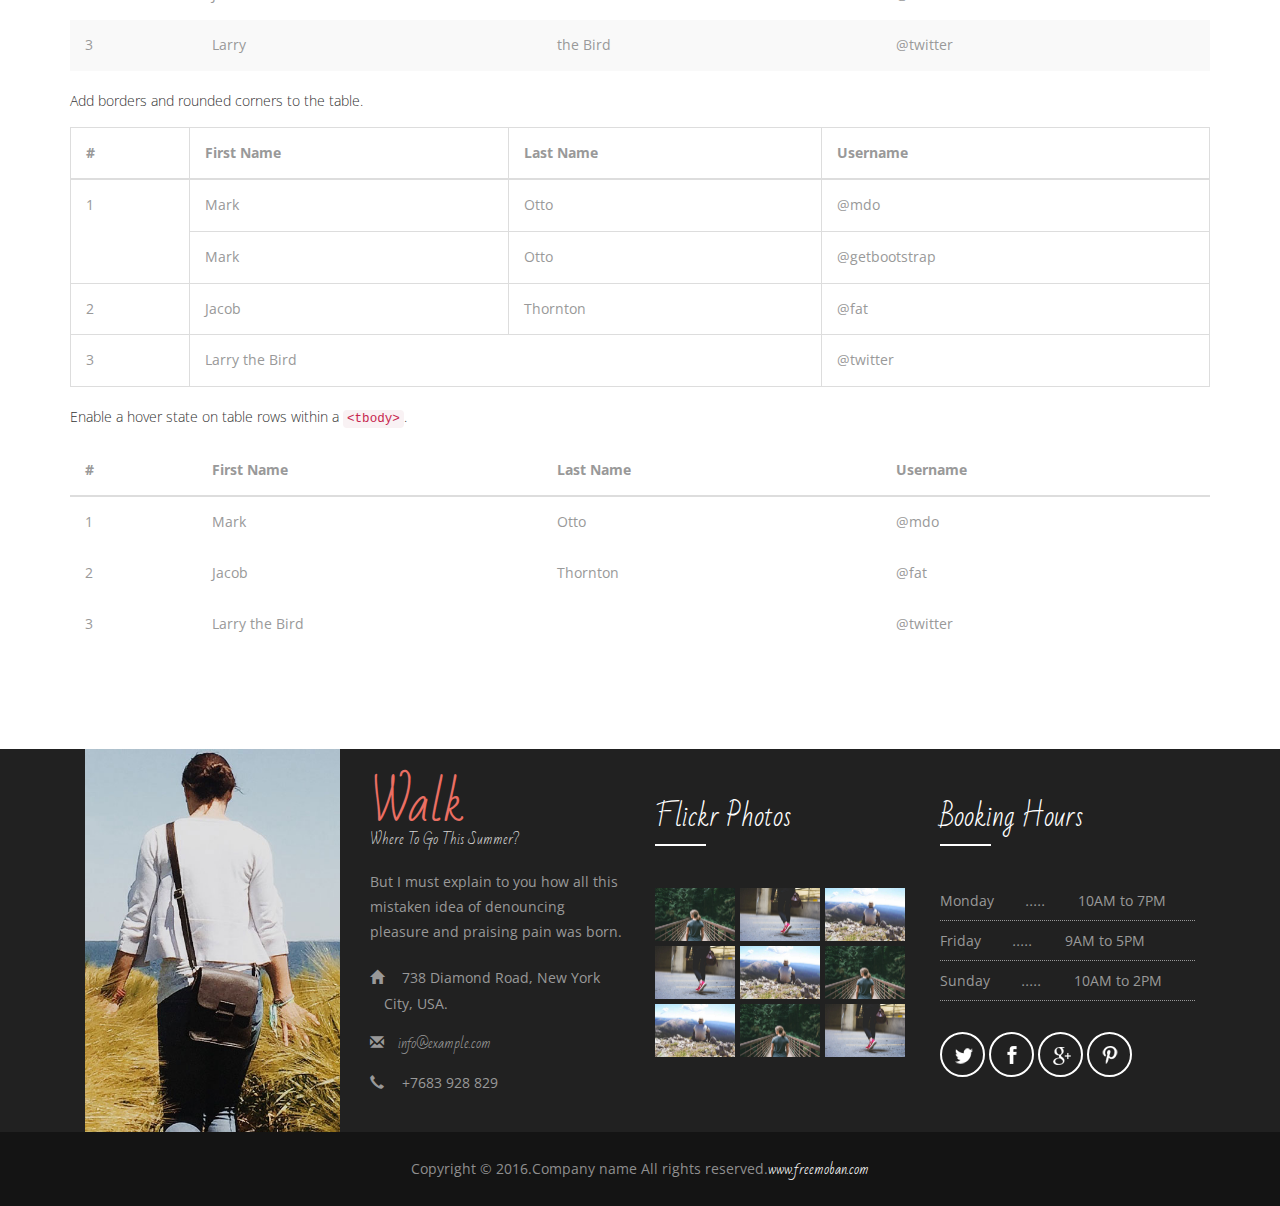
<file: shortcodes.html>
<!DOCTYPE html>
<html>
<head>
<title>Short Codes</title>
<!-- for-mobile-apps -->
<meta name="viewport" content="width=device-width, initial-scale=1">
<meta http-equiv="Content-Type" content="text/html; charset=utf-8" />
<meta name="keywords" content="Walk Responsive web template, Bootstrap Web Templates, Flat Web Templates, Android Compatible web template, 
Smartphone Compatible web template, free webdesigns for Nokia, Samsung, LG, SonyEricsson, Motorola web design" />
<script type="application/x-javascript"> addEventListener("load", function() { setTimeout(hideURLbar, 0); }, false);
		function hideURLbar(){ window.scrollTo(0,1); } </script>
<!-- //for-mobile-apps -->
<link href="css/bootstrap.css" rel="stylesheet" type="text/css" media="all" />
<link href="css/style.css" rel="stylesheet" type="text/css" media="all" />
<link href="css/component.css" rel="stylesheet" type="text/css"  />
<!-- js -->
<script src="js/jquery-1.11.1.min.js"></script>
<!-- //js -->
<link href='http://fonts.useso.com/css?family=Open+Sans:400,300,300italic,400italic,600,600italic,700,700italic,800,800italic' rel='stylesheet' type='text/css'>
<link href='http://fonts.useso.com/css?family=Bad+Script' rel='stylesheet' type='text/css'>
<!-- start-smoth-scrolling -->
<script type="text/javascript" src="js/move-top.js"></script>
<script type="text/javascript" src="js/easing.js"></script>
<script type="text/javascript">
	jQuery(document).ready(function($) {
		$(".scroll").click(function(event){		
			event.preventDefault();
			$('html,body').animate({scrollTop:$(this.hash).offset().top},1000);
		});
	});
</script>
<!-- start-smoth-scrolling -->
</head>
	
<body class="cbp-spmenu-push">
<!-- banner -->
	<div class="banner1">
		<div class="container">
			<div class="header">
				<div class="header-left">
					<form>
						<input type="text" value="Search Here..." onfocus="this.value = '';" onblur="if (this.value == '') {this.value = 'Search Here...';}" required="">
						<input type="submit" value="" >
						<div class="clearfix"> </div>
					</form>
				</div>
				<div class="header-left1">
					<h1><a href="index.html">Walk<span>Where To Go This Summer?</span></a></h1>
				</div>
				<!-- #push_sidebar -->
				<div class="top-nav">
					 <nav class="cbp-spmenu cbp-spmenu-vertical cbp-spmenu-right" id="cbp-spmenu-s2">
						<h3>Menu</h3>
						<ul>
							<li><a href="index.html"><span class="glyphicon glyphicon-home" aria-hidden="true"></span>Home</a></li>
							<li><a href="about.html"><span class="glyphicon glyphicon-list-alt" aria-hidden="true"></span>About</a></li>
							<li><a href="services.html"><span class="glyphicon glyphicon-cog" aria-hidden="true"></span>Services</a></li>
							<li><a href="gallery.html"><span class="glyphicon glyphicon-picture" aria-hidden="true"></span>Gallery</a></li>
							<li class="active"><a href="shortcodes.html"><span class="glyphicon glyphicon-text-size" aria-hidden="true"></span>Short Codes</a></li>
							<li><a href="contact.html"><span class="glyphicon glyphicon-envelope" aria-hidden="true"></span>Contact</a></li>
						</ul>
					</nav>
					 <div class="main buttonset">	
					<!-- Class "cbp-spmenu-open" gets applied to menu and "cbp-spmenu-push-toleft" or "cbp-spmenu-push-toright" to the body -->
						<button id="showRightPush"><img src="images/menu.png" alt=""/></button>
					</div>
				<!-- Classie - class helper functions by @desandro https://github.com/desandro/classie -->
						<script src="js/classie.js"></script>
						<script>
							var menuRight = document.getElementById( 'cbp-spmenu-s2' ),
							showRightPush = document.getElementById( 'showRightPush' ),
							body = document.body;

							showRightPush.onclick = function() {
								classie.toggle( this, 'active' );
								classie.toggle( body, 'cbp-spmenu-push-toleft' );
								classie.toggle( menuRight, 'cbp-spmenu-open' );
								disableOther( 'showRightPush' );
							};

							function disableOther( button ) {
								if( button !== 'showRightPush' ) {
									classie.toggle( showRightPush, 'disabled' );
								}
							}
						</script>
						<!-- /script-for-menu -->
				</div>
				<!-- /#push_sidebar -->
				<div class="clearfix"> </div>
			</div>
		</div>
	</div>
<!-- //banner -->
<!--typography-page -->
	<div class="typo">
		<div class="container">
			<div class="typo-grids">
			<h3 class="title">Short Codes</h3>
			<p class="dummy-text">travel brings power and love back to your life.</p>
			<div class="grid_3 grid_4">
				<h3 class="hdg">Headings</h3>
				<div class="bs-example">
					<table class="table">
						<tbody>
							<tr>
								<td><h1 id="h1.-bootstrap-heading">h1. Bootstrap heading<a class="anchorjs-link" href="#h1.-bootstrap-heading"><span class="anchorjs-icon"></span></a></h1></td>
								<td class="type-info">Semibold 36px</td>
							</tr>
							<tr>
								<td><h2 id="h2.-bootstrap-heading">h2. Bootstrap heading<a class="anchorjs-link" href="#h2.-bootstrap-heading"><span class="anchorjs-icon"></span></a></h2></td>
								<td class="type-info">Semibold 30px</td>
							</tr>
							<tr>
								<td><h3 id="h3.-bootstrap-heading">h3. Bootstrap heading<a class="anchorjs-link" href="#h3.-bootstrap-heading"><span class="anchorjs-icon"></span></a></h3></td>
								<td class="type-info">Semibold 24px</td>
							</tr>
							<tr>
								<td><h4 id="h4.-bootstrap-heading">h4. Bootstrap heading<a class="anchorjs-link" href="#h4.-bootstrap-heading"><span class="anchorjs-icon"></span></a></h4></td>
								<td class="type-info">Semibold 18px</td>
							</tr>
							<tr>
								<td><h5 id="h5.-bootstrap-heading">h5. Bootstrap heading<a class="anchorjs-link" href="#h5.-bootstrap-heading"><span class="anchorjs-icon"></span></a></h5></td>
								<td class="type-info">Semibold 14px</td>
							</tr>
							<tr>
								<td><h6>h6. Bootstrap heading</h6></td>
								<td class="type-info">Semibold 12px</td>
							</tr>
						</tbody>
					</table>
				</div>
			</div>
			<div class="grid_3 grid_5">
				<h3>Buttons</h3>
				<h1>
					<a href="#"><span class="label label-default">Default</span></a>
					<a href="#"><span class="label label-primary">Primary</span></a>
					<a href="#"><span class="label label-success">Success</span></a>
					<a href="#"><span class="label label-info">Info</span></a>
					<a href="#"><span class="label label-warning">Warning</span></a>
					<a href="#"><span class="label label-danger">Danger</span></a>
				</h1>
				<h2>
					<a href="#"><span class="label label-default">Default</span></a>
					<a href="#"><span class="label label-primary">Primary</span></a>
					<a href="#"><span class="label label-success">Success</span></a>
					<a href="#"><span class="label label-info">Info</span></a>
					<a href="#"><span class="label label-warning">Warning</span></a>
					<a href="#"><span class="label label-danger">Danger</span></a>
				</h2>
				<h3>
					<a href="#"><span class="label label-default">Default</span></a>
					<a href="#"><span class="label label-primary">Primary</span></a>
					<a href="#"><span class="label label-success">Success</span></a>
					<a href="#"><span class="label label-info">Info</span></a>
					<a href="#"><span class="label label-warning">Warning</span></a>
					<a href="#"><span class="label label-danger">Danger</span></a>
				</h3>
				<h4>
					<a href="#"><span class="label label-default">Default</span></a>
					<a href="#"><span class="label label-primary">Primary</span></a>
					<a href="#"><span class="label label-success">Success</span></a>
					<a href="#"><span class="label label-info">Info</span></a>
					<a href="#"><span class="label label-warning">Warning</span></a>
					<a href="#"><span class="label label-danger">Danger</span></a>
				</h4>
				<h5>
					<a href="#"><span class="label label-default">Default</span></a>
					<a href="#"><span class="label label-primary">Primary</span></a>
					<a href="#"><span class="label label-success">Success</span></a>
					<a href="#"><span class="label label-info">Info</span></a>
					<a href="#"><span class="label label-warning">Warning</span></a>
					<a href="#"><span class="label label-danger">Danger</span></a>
				</h5>
				<h6>
					<a href="#"><span class="label label-default">Default</span></a>
					<a href="#"><span class="label label-primary">Primary</span></a>
					<a href="#"><span class="label label-success">Success</span></a>
					<a href="#"><span class="label label-info">Info</span></a>
					<a href="#"><span class="label label-warning">Warning</span></a>
					<a href="#"><span class="label label-danger">Danger</span></a>
				</h6>
			</div>			   
			<div class="grid_3 grid_5">
				<h3>Progress Bars</h3>
				<div class="tab-content">
					<div class="tab-pane active" id="domprogress">
						<div class="progress">    
							<div class="progress-bar progress-bar-primary" style="width: 20%"></div>
						</div>
						<p>Info with <code>progress-bar-info</code> class.</p>
						<div class="progress">    
							<div class="progress-bar progress-bar-info" style="width: 60%"></div>
						</div>
						<p>Success with <code>progress-bar-success</code> class.</p>
						<div class="progress">
							<div class="progress-bar progress-bar-success" style="width: 30%"></div>
						</div>
						<p>Warning with <code>progress-bar-warning</code> class.</p>
						<div class="progress">
							<div class="progress-bar progress-bar-warning" style="width: 70%"></div>
						</div>
						<p>Danger with <code>progress-bar-danger</code> class.</p>
						<div class="progress">
							<div class="progress-bar progress-bar-danger" style="width: 50%"></div>
						</div>
						<p>Inverse with <code>progress-bar-inverse</code> class.</p>
						<div class="progress">
							<div class="progress-bar progress-bar-inverse" style="width: 40%"></div>
						</div>
						<p>Inverse with <code>progress-bar-inverse</code> class.</p>
						<div class="progress">
							<div class="progress-bar progress-bar-success" style="width: 35%"><span class="sr-only">35% Complete (success)</span></div>
							<div class="progress-bar progress-bar-warning" style="width: 20%"><span class="sr-only">20% Complete (warning)</span></div>
							<div class="progress-bar progress-bar-danger" style="width: 10%"><span class="sr-only">10% Complete (danger)</span></div>
						</div>
					</div>
				</div>
			</div>
			<div class="grid_3 grid_5">
				<h3>Alerts</h3>
				<div class="alert alert-success" role="alert">
					<strong>Well done!</strong> You successfully read this important alert message.
				</div>
				<div class="alert alert-info" role="alert">
					<strong>Heads up!</strong> This alert needs your attention, but it's not super important.
				</div>
				<div class="alert alert-warning" role="alert">
					<strong>Warning!</strong> Best check yo self, you're not looking too good.
				</div>
				<div class="alert alert-danger" role="alert">
					<strong>Oh snap!</strong> Change a few things up and try submitting again.
				</div>
			</div>
			<div class="grid_3 grid_5">
				<h3>Pagination</h3>
				<div class="col-md-6">
					<nav>
						<ul class="pagination pagination-lg">
							<li><a href="#" aria-label="Previous"><span aria-hidden="true">&laquo;</span></a></li>
							<li><a href="#">1</a></li>
							<li><a href="#">2</a></li>
							<li><a href="#">3</a></li>
							<li><a href="#">4</a></li>
							<li><a href="#">5</a></li>
							<li><a href="#" aria-label="Next"><span aria-hidden="true">&raquo;</span></a></li>
						</ul>
					</nav>
					<nav>
						<ul class="pagination">
							<li><a href="#" aria-label="Previous"><span aria-hidden="true">&laquo;</span></a></li>
							<li><a href="#">1</a></li>
							<li><a href="#">2</a></li>
							<li><a href="#">3</a></li>
							<li><a href="#">4</a></li>
							<li><a href="#">5</a></li>
							<li><a href="#" aria-label="Next"><span aria-hidden="true">&raquo;</span></a></li>
						</ul>
					</nav>
					<nav>
						<ul class="pagination pagination-sm">
							<li><a href="#" aria-label="Previous"><span aria-hidden="true">&laquo;</span></a></li>
							<li><a href="#">1</a></li>
							<li><a href="#">2</a></li>
							<li><a href="#">3</a></li>
							<li><a href="#">4</a></li>
							<li><a href="#">5</a></li>
							<li><a href="#" aria-label="Next"><span aria-hidden="true">&raquo;</span></a></li>
						</ul>
					</nav>
				</div>
				<div class="col-md-6">
					<ul class="pagination pagination-lg">
						<li class="disabled"><a href="#"><i class="fa fa-angle-left">&laquo;</i></a></li>
						<li class="active"><a href="#">1</a></li>
						<li><a href="#">2</a></li>
						<li><a href="#">3</a></li>
						<li><a href="#">4</a></li>
						<li><a href="#">5</a></li>
						<li><a href="#"><i class="fa fa-angle-right">&raquo;</i></a></li>
					</ul>
					<nav>
						<ul class="pagination">
							<li class="disabled"><a href="#" aria-label="Previous"><span aria-hidden="true">&laquo;</span></a></li>
							<li class="active"><a href="#">1 <span class="sr-only">(current)</span></a></li>
							<li><a href="#">2</a></li>
							<li><a href="#">3</a></li>
							<li><a href="#">4</a></li>
							<li><a href="#">5</a></li>
							<li><a href="#" aria-label="Next"><span aria-hidden="true">&raquo;</span></a></li>
						</ul>
					</nav>
					<ul class="pagination pagination-sm">
						<li class="disabled"><a href="#"><i class="fa fa-angle-left">&laquo;</i></a></li>
						<li class="active"><a href="#">1</a></li>
						<li><a href="#">2</a></li>
						<li><a href="#">3</a></li>
						<li><a href="#">4</a></li>
						<li><a href="#">5</a></li>
						<li><a href="#"><i class="fa fa-angle-right">&raquo;</i></a></li>
					</ul>
				</div>
				<div class="clearfix"> </div>
			</div>
			<div class="grid_3 grid_5">
				<h3>Breadcrumbs</h3>
				<ol class="breadcrumb">
					<li class="active">Home</li>
				</ol>
				<ol class="breadcrumb">
					<li><a href="#">Home</a></li>
					<li class="active">Library</li>
				</ol>
				<ol class="breadcrumb">
					<li><a href="#">Home</a></li>
					<li><a href="#">Library</a></li>
					<li class="active">Data</li>
				</ol>
			</div>
			<div class="grid_3 grid_5">
				<h3>Badges</h3>
				<div class="col-md-6">
					<p>Add modifier classes to change the appearance of a badge.</p>
					<table class="table table-bordered">
						<thead>
							<tr>
								<th>Classes</th>
								<th>Badges</th>
							</tr>
						</thead>
						<tbody>
							<tr>
								<td>No modifiers</td>
								<td><span class="badge">42</span></td>
							</tr>
							<tr>
								<td><code>.badge-primary</code></td>
								<td><span class="badge badge-primary">1</span></td>
							</tr>
							<tr>
								<td><code>.badge-success</code></td>
								<td><span class="badge badge-success">22</span></td>
							</tr>
							<tr>
								<td><code>.badge-info</code></td>
								<td><span class="badge badge-info">30</span></td>
							</tr>
							<tr>
								<td><code>.badge-warning</code></td>
								<td><span class="badge badge-warning">412</span></td>
							</tr>
							<tr>
								<td><code>.badge-danger</code></td>
								<td><span class="badge badge-danger">999</span></td>
							</tr>
						</tbody>
					</table>                    
				</div>
				<div class="col-md-6">
					<p>Easily highlight new or unread items with the <code>.badge</code> class</p>
					<div class="list-group list-group-alternate"> 
						<a href="#" class="list-group-item"><span class="badge">201</span> <i class="ti ti-email"></i> Inbox </a> 
						<a href="#" class="list-group-item"><span class="badge badge-primary">5021</span> <i class="ti ti-eye"></i> Profile visits </a> 
						<a href="#" class="list-group-item"><span class="badge">14</span> <i class="ti ti-headphone-alt"></i> Call </a> 
						<a href="#" class="list-group-item"><span class="badge">20</span> <i class="ti ti-comments"></i> Messages </a> 
						<a href="#" class="list-group-item"><span class="badge badge-warning">14</span> <i class="ti ti-bookmark"></i> Bookmarks </a> 
						<a href="#" class="list-group-item"><span class="badge badge-danger">30</span> <i class="ti ti-bell"></i> Notifications </a> 
					</div>
				</div>
			   <div class="clearfix"> </div>
			</div>	 
			<div class="grid_3 grid_5">
				<h3>Wells</h3>
				<div class="well">
					There are many variations of passages of Lorem Ipsum available, but the majority have suffered alteration
				</div>
				<div class="well">
					It is a long established fact that a reader will be distracted by the readable content of a page when looking at its layout. The point of using Lorem Ipsum is that it has a more-or-less normal distribution of letters, as opposed to using 'Content here
				</div>
				<div class="well">
						Lorem Ipsum is simply dummy text of the printing and typesetting industry. Lorem Ipsum has been the industry's standard dummy text ever since the 1500s, when an unknown printer took a galley of type and scrambled it to make a type specimen book. It has survived not only five centuries, but also the leap into electronic
				</div>
			</div>
			<div class="grid_3 grid_5">
				<h3 class="bars">Tabs</h3>
				<div class="bs-example bs-example-tabs" role="tabpanel" data-example-id="togglable-tabs">
					<ul id="myTab" class="nav nav-tabs" role="tablist">
						<li role="presentation" class="active"><a href="#home" id="home-tab" role="tab" data-toggle="tab" aria-controls="home" aria-expanded="true">Home</a></li>
						<li role="presentation"><a href="#profile" role="tab" id="profile-tab" data-toggle="tab" aria-controls="profile">Profile</a></li>
						<li role="presentation" class="dropdown">
							<a href="#" id="myTabDrop1" class="dropdown-toggle" data-toggle="dropdown" aria-controls="myTabDrop1-contents">Dropdown <span class="caret"></span></a>
							<ul class="dropdown-menu" role="menu" aria-labelledby="myTabDrop1" id="myTabDrop1-contents">
								<li><a href="#dropdown1" tabindex="-1" role="tab" id="dropdown1-tab" data-toggle="tab" aria-controls="dropdown1">@fat</a></li>
								<li><a href="#dropdown2" tabindex="-1" role="tab" id="dropdown2-tab" data-toggle="tab" aria-controls="dropdown2">@mdo</a></li>
							</ul>
						</li>
					</ul>
					<div id="myTabContent" class="tab-content">
						<div role="tabpanel" class="tab-pane fade in active" id="home" aria-labelledby="home-tab">
							<p>Raw denim you probably haven't heard of them jean shorts Austin. Nesciunt tofu stumptown aliqua, retro synth master cleanse. Mustache cliche tempor, williamsburg carles vegan helvetica. Reprehenderit butcher retro keffiyeh dreamcatcher synth. Cosby sweater eu banh mi, qui irure terry richardson ex squid. Aliquip placeat salvia cillum iphone. Seitan aliquip quis cardigan american apparel, butcher voluptate nisi qui.</p>
						</div>
						<div role="tabpanel" class="tab-pane fade" id="profile" aria-labelledby="profile-tab">
							<p>Food truck fixie locavore, accusamus mcsweeney's marfa nulla single-origin coffee squid. Exercitation +1 labore velit, blog sartorial PBR leggings next level wes anderson artisan four loko farm-to-table craft beer twee. Qui photo booth letterpress, commodo enim craft beer mlkshk aliquip jean shorts ullamco ad vinyl cillum PBR. Homo nostrud organic, assumenda labore aesthetic magna delectus mollit. Keytar helvetica VHS salvia yr, vero magna velit sapiente labore stumptown. Vegan fanny pack odio cillum wes anderson 8-bit, sustainable jean shorts beard ut DIY ethical culpa terry richardson biodiesel. Art party scenester stumptown, tumblr butcher vero sint qui sapiente accusamus tattooed echo park.</p>
						</div>
						<div role="tabpanel" class="tab-pane fade" id="dropdown1" aria-labelledby="dropdown1-tab">
							<p>Etsy mixtape wayfarers, ethical wes anderson tofu before they sold out mcsweeney's organic lomo retro fanny pack lo-fi farm-to-table readymade. Messenger bag gentrify pitchfork tattooed craft beer, iphone skateboard locavore carles etsy salvia banksy hoodie helvetica. DIY synth PBR banksy irony. Leggings gentrify squid 8-bit cred pitchfork. Williamsburg banh mi whatever gluten-free, carles pitchfork biodiesel fixie etsy retro mlkshk vice blog. Scenester cred you probably haven't heard of them, vinyl craft beer blog stumptown. Pitchfork sustainable tofu synth chambray yr.</p>
						</div>
						<div role="tabpanel" class="tab-pane fade" id="dropdown2" aria-labelledby="dropdown2-tab">
							<p>Trust fund seitan letterpress, keytar raw denim keffiyeh etsy art party before they sold out master cleanse gluten-free squid scenester freegan cosby sweater. Fanny pack portland seitan DIY, art party locavore wolf cliche high life echo park Austin. Cred vinyl keffiyeh DIY salvia PBR, banh mi before they sold out farm-to-table VHS viral locavore cosby sweater. Lomo wolf viral, mustache readymade thundercats keffiyeh craft beer marfa ethical. Wolf salvia freegan, sartorial keffiyeh echo park vegan.</p>
						</div>
					</div>
				</div>
			</div>
			<h3 class="bars">Unordered List</h3>
			<ul class="list-group">
			  <li class="list-group-item">Cras justo odio</li>
			  <li class="list-group-item">Dapibus ac facilisis in</li>
			  <li class="list-group-item">Morbi leo risus</li>
			  <li class="list-group-item">Porta ac consectetur ac</li>
			  <li class="list-group-item">Vestibulum at eros</li>
			</ul>
			<h3 class="bars">Ordered List</h3>
			<ol>
				<li class="list-group-item1">Cras justo odio</li>
				<li class="list-group-item1">Dapibus ac facilisis in</li>
				<li class="list-group-item1">Morbi leo risus</li>
				<li class="list-group-item1">Porta ac consectetur ac</li>
				<li class="list-group-item1">Vestibulum at eros</li>
			</ol>
			<h3 class="bars">Forms</h3>
			<div class="input-group">
				<span class="input-group-addon" id="basic-addon1">@</span>
				<input type="text" class="form-control" placeholder="Username" aria-describedby="basic-addon1">
			</div>
			<div class="input-group">
				<input type="text" class="form-control" placeholder="Recipient's username" aria-describedby="basic-addon2">
				<span class="input-group-addon" id="basic-addon2">@example.com</span>
			</div>
			<div class="input-group">
				<span class="input-group-addon">$</span>
					<input type="text" class="form-control" aria-label="Amount (to the nearest dollar)">
				<span class="input-group-addon">.00</span>
			</div>
			<div class="input-group input-group-lg">
				<span class="input-group-addon" id="sizing-addon1">@</span>
				<input type="text" class="form-control" placeholder="Username" aria-describedby="sizing-addon1">
			</div>
			<div class="input-group">
				<span class="input-group-addon" id="sizing-addon2">@</span>
				<input type="text" class="form-control" placeholder="Username" aria-describedby="sizing-addon2">
			</div>
			<div class="input-group input-group-sm">
				<span class="input-group-addon" id="sizing-addon3">@</span>
				<input type="text" class="form-control" placeholder="Username" aria-describedby="sizing-addon3">
			</div>
			<div class="row">
				<div class="col-lg-6 in-gp-tl">
					<div class="input-group">
						<span class="input-group-addon">
							<input type="checkbox" aria-label="...">
						</span>
						<input type="text" class="form-control" aria-label="...">
					</div><!-- /input-group -->
				</div><!-- /.col-lg-6 -->
				<div class="col-lg-6 in-gp-tb">
					<div class="input-group">
						<span class="input-group-addon">
							<input type="radio" aria-label="...">
						</span>
						<input type="text" class="form-control" aria-label="...">
					</div><!-- /input-group -->
				</div><!-- /.col-lg-6 -->
			</div><!-- /.row -->
			<div class="row">
				<div class="col-lg-6 in-gp-tl">
					<div class="input-group">
						<span class="input-group-btn">
							<button class="btn btn-default" type="button">Go!</button>
						</span>
						<input type="text" class="form-control" placeholder="Search for...">
					</div><!-- /input-group -->
				</div><!-- /.col-lg-6 -->
				<div class="col-lg-6 in-gp-tb">
					<div class="input-group">
						<input type="text" class="form-control" placeholder="Search for...">
						<span class="input-group-btn">
							<button class="btn btn-default" type="button">Go!</button>
						</span>
					</div><!-- /input-group -->
				</div><!-- /.col-lg-6 -->
			</div><!-- /.row -->
			<div class="row">
				<div class="col-lg-6 in-gp-tl">
					<div class="input-group">
						<div class="input-group-btn">
							<button type="button" class="btn btn-default dropdown-toggle" data-toggle="dropdown" aria-haspopup="true" aria-expanded="false">Action <span class="caret"></span></button>
							<ul class="dropdown-menu">
								<li><a href="#">Action</a></li>
								<li><a href="#">Another action</a></li>
								<li><a href="#">Something else here</a></li>
								<li role="separator" class="divider"></li>
								<li><a href="#">Separated link</a></li>
							</ul>
						</div><!-- /btn-group -->
						<input type="text" class="form-control" aria-label="...">
					</div><!-- /input-group -->
				</div><!-- /.col-lg-6 -->
				<div class="col-lg-6 in-gp-tb">
					<div class="input-group">
						<input type="text" class="form-control" aria-label="...">
						<div class="input-group-btn">
							<button type="button" class="btn btn-default dropdown-toggle" data-toggle="dropdown" aria-haspopup="true" aria-expanded="false">Action <span class="caret"></span></button>
							<ul class="dropdown-menu dropdown-menu-right">
								<li><a href="#">Action</a></li>
								<li><a href="#">Another action</a></li>
								<li><a href="#">Something else here</a></li>
								<li role="separator" class="divider"></li>
								<li><a href="#">Separated link</a></li>
							</ul>
						</div><!-- /btn-group -->
					</div><!-- /input-group -->
				</div><!-- /.col-lg-6 -->
			</div><!-- /.row -->
			<div class="page-header">
				<h3 class="bars">Tables</h3>
			</div>
			<h2 class="typoh2">Default styles</h2>
			<p>For basic stylinglight padding and only horizontal add the base class <code>.table</code> to any <code>&lt;table&gt;</code>.</p>
			<div class="bs-docs-example">
				<table class="table">
					<thead>
						<tr>
							<th>#</th>
							<th>First Name</th>
							<th>Last Name</th>
							<th>Username</th>
						</tr>
					</thead>
					<tbody>
						<tr>
							<td>1</td>
							<td>Mark</td>
							<td>Otto</td>
							<td>@mdo</td>
						</tr>
						<tr>
							<td>2</td>
							<td>Jacob</td>
							<td>Thornton</td>
							<td>@fat</td>
						</tr>
						<tr>
							<td>3</td>
							<td>Larry</td>
							<td>the Bird</td>
							<td>@twitter</td>
						</tr>
					</tbody>
				</table>
			</div>
			<hr class="bs-docs-separator">
			<p>Add any of the following classes to the <code>.table</code> base class.</p>
			<p>Adds zebra-striping to any table row within the <code>&lt;tbody&gt;</code> via the <code>:nth-child</code> CSS selector (not available in IE7-8).</p>
			<div class="bs-docs-example">
				<table class="table table-striped">
					<thead>
						<tr>
							<th>#</th>
							<th>First Name</th>
							<th>Last Name</th>
							<th>Username</th>
						</tr>
					</thead>
					<tbody>
						<tr>
							<td>1</td>
							<td>Mark</td>
							<td>Otto</td>
							<td>@mdo</td>
						</tr>
						<tr>
							<td>2</td>
							<td>Jacob</td>
							<td>Thornton</td>
							<td>@fat</td>
						</tr>
						<tr>
							<td>3</td>
							<td>Larry</td>
							<td>the Bird</td>
							<td>@twitter</td>
						</tr>
					</tbody>
				</table>
			</div>
			<p>Add borders and rounded corners to the table.</p>
			<div class="bs-docs-example">
				<table class="table table-bordered">
					<thead>
						<tr>
							<th>#</th>
							<th>First Name</th>
							<th>Last Name</th>
							<th>Username</th>
						</tr>
					</thead>
					<tbody>
						<tr>
							<td rowspan="2">1</td>
							<td>Mark</td>
							<td>Otto</td>
							<td>@mdo</td>
						</tr>
						<tr>
							<td>Mark</td>
							<td>Otto</td>
							<td>@getbootstrap</td>
						</tr>
						<tr>
							<td>2</td>
							<td>Jacob</td>
							<td>Thornton</td>
							<td>@fat</td>
						</tr>
						<tr>
							<td>3</td>
							<td colspan="2">Larry the Bird</td>
							<td>@twitter</td>
						</tr>
					</tbody>
				</table>
			</div>
			<p>Enable a hover state on table rows within a <code>&lt;tbody&gt;</code>.</p>
			<div class="bs-docs-example">
				<table class="table table-hover">
					<thead>
						<tr>
						  <th>#</th>
						  <th>First Name</th>
						  <th>Last Name</th>
						  <th>Username</th>
						</tr>
					</thead>
					<tbody>
						<tr>
						  <td>1</td>
						  <td>Mark</td>
						  <td>Otto</td>
						  <td>@mdo</td>
						</tr>
						<tr>
						  <td>2</td>
						  <td>Jacob</td>
						  <td>Thornton</td>
						  <td>@fat</td>
						</tr>
						<tr>
						  <td>3</td>
						  <td colspan="2">Larry the Bird</td>
						  <td>@twitter</td>
						</tr>
					</tbody>
				</table>
			</div>
			</div>
		</div>
	</div>
<!-- //typography-page -->
<!-- footer -->
	<div class="footer">
		<div class="container">
			<div class="col-md-3 footer-grid">
				<img src="images/8.jpg" alt=" " class="img-responsive" />
			</div>
			<div class="col-md-3 footer-grid">
				<h2><a href="index.html">Walk<span>Where To Go This Summer?</span></a></h2>
				<p>But I must explain to you how all this mistaken idea of denouncing pleasure 
					and praising pain was born.</p>
				<ul>
					<li><span class="glyphicon glyphicon-home" aria-hidden="true"></span> 738 Diamond Road, New York City, USA.</li>
					<li><span class="glyphicon glyphicon-envelope" aria-hidden="true"></span><a href="mailto:info@example.com">info@example.com</a></li>
					<li><span class="glyphicon glyphicon-earphone" aria-hidden="true"></span> +7683 928 829</li>
				</ul>
			</div>
			<div class="col-md-3 footer-grid">
				<h4>Flickr Photos</h4>
				<div class="footer-grid1">
					<a href="single.html"><img src="images/5.jpg" alt=" " class="img-responsive" /></a>
				</div>
				<div class="footer-grid1">
					<a href="single.html"><img src="images/6.jpg" alt=" " class="img-responsive" /></a>
				</div>
				<div class="footer-grid1">
					<a href="single.html"><img src="images/7.jpg" alt=" " class="img-responsive" /></a>
				</div>
				<div class="footer-grid1">
					<a href="single.html"><img src="images/6.jpg" alt=" " class="img-responsive" /></a>
				</div>
				<div class="footer-grid1">
					<a href="single.html"><img src="images/7.jpg" alt=" " class="img-responsive" /></a>
				</div>
				<div class="footer-grid1">
					<a href="single.html"><img src="images/5.jpg" alt=" " class="img-responsive" /></a>
				</div>
				<div class="footer-grid1">
					<a href="single.html"><img src="images/7.jpg" alt=" " class="img-responsive" /></a>
				</div>
				<div class="footer-grid1">
					<a href="single.html"><img src="images/5.jpg" alt=" " class="img-responsive" /></a>
				</div>
				<div class="footer-grid1">
					<a href="single.html"><img src="images/6.jpg" alt=" " class="img-responsive" /></a>
				</div>
				<div class="clearfix"> </div>
			</div>
			<div class="col-md-3 footer-grid">
				<h4>Booking Hours</h4>
				<div class="footer-grid2">
					<ul class="timings">
						<li>Monday <i>.....</i> 10AM to 7PM</li>
						<li>Friday <i>.....</i> 9AM to 5PM</li>
						<li>Sunday <i>.....</i> 10AM to 2PM</li>
					</ul>
					<div class="social-icons social-icons1">
						<ul>
							<li><a href="#" class="twitter"></a></li>
							<li><a href="#" class="facebook"></a></li>
							<li><a href="#" class="google"></a></li>
							<li><a href="#" class="p"></a></li>
						</ul>
					</div>
				</div>
			</div>
			<div class="clearfix"> </div>
		</div>
	</div>
	<div class="footer-copy">
		<div class="container">
			<p>Copyright &copy; 2016.Company name All rights reserved.<a target="_blank" href="http://www.freemoban.com/">www.freemoban.com</a></p>
		</div>
	</div>
<!-- //footer -->
<!-- for bootstrap working -->
	<script src="js/bootstrap.js"></script>
<!-- //for bootstrap working -->
<!-- here stars scrolling icon -->
	<script type="text/javascript">
		$(document).ready(function() {
			/*
				var defaults = {
				containerID: 'toTop', // fading element id
				containerHoverID: 'toTopHover', // fading element hover id
				scrollSpeed: 1200,
				easingType: 'linear' 
				};
			*/
								
			$().UItoTop({ easingType: 'easeOutQuart' });
								
			});
	</script>
<!-- //here ends scrolling icon -->
</body>
</html>
</file>
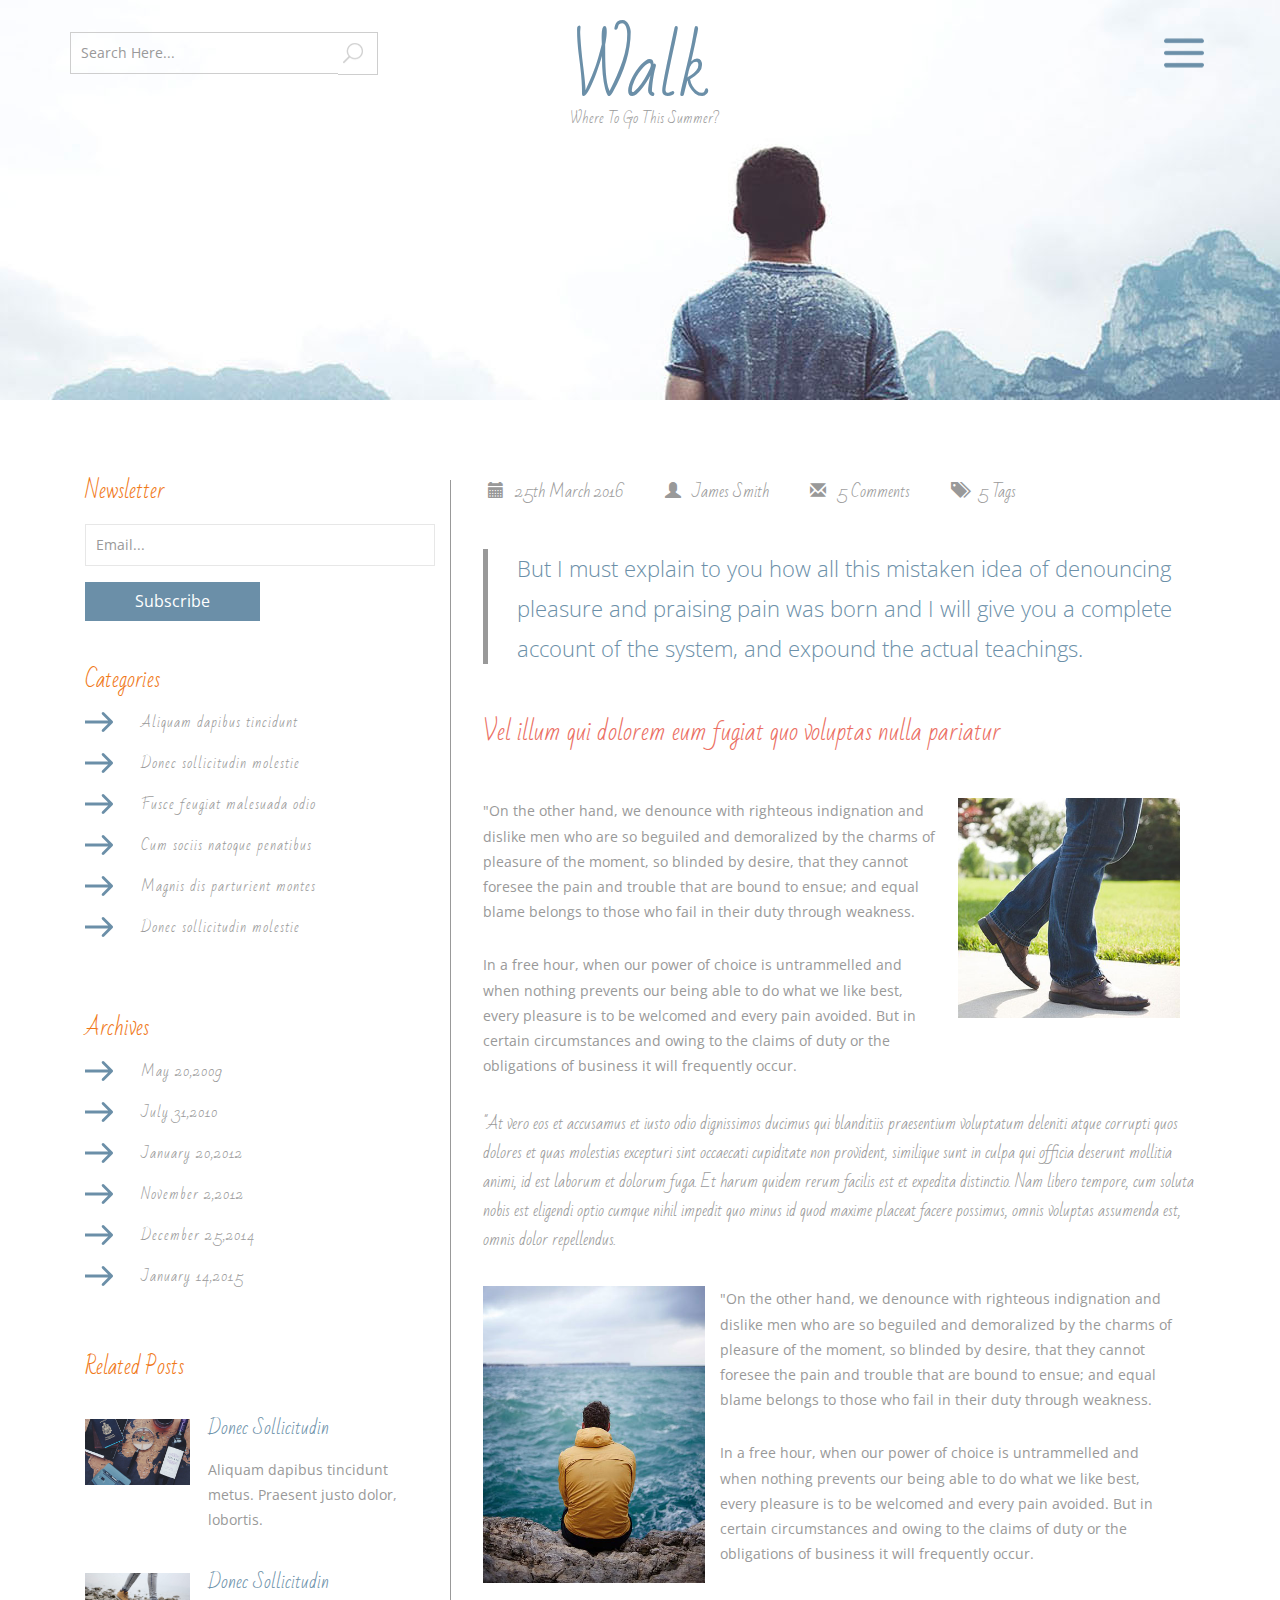
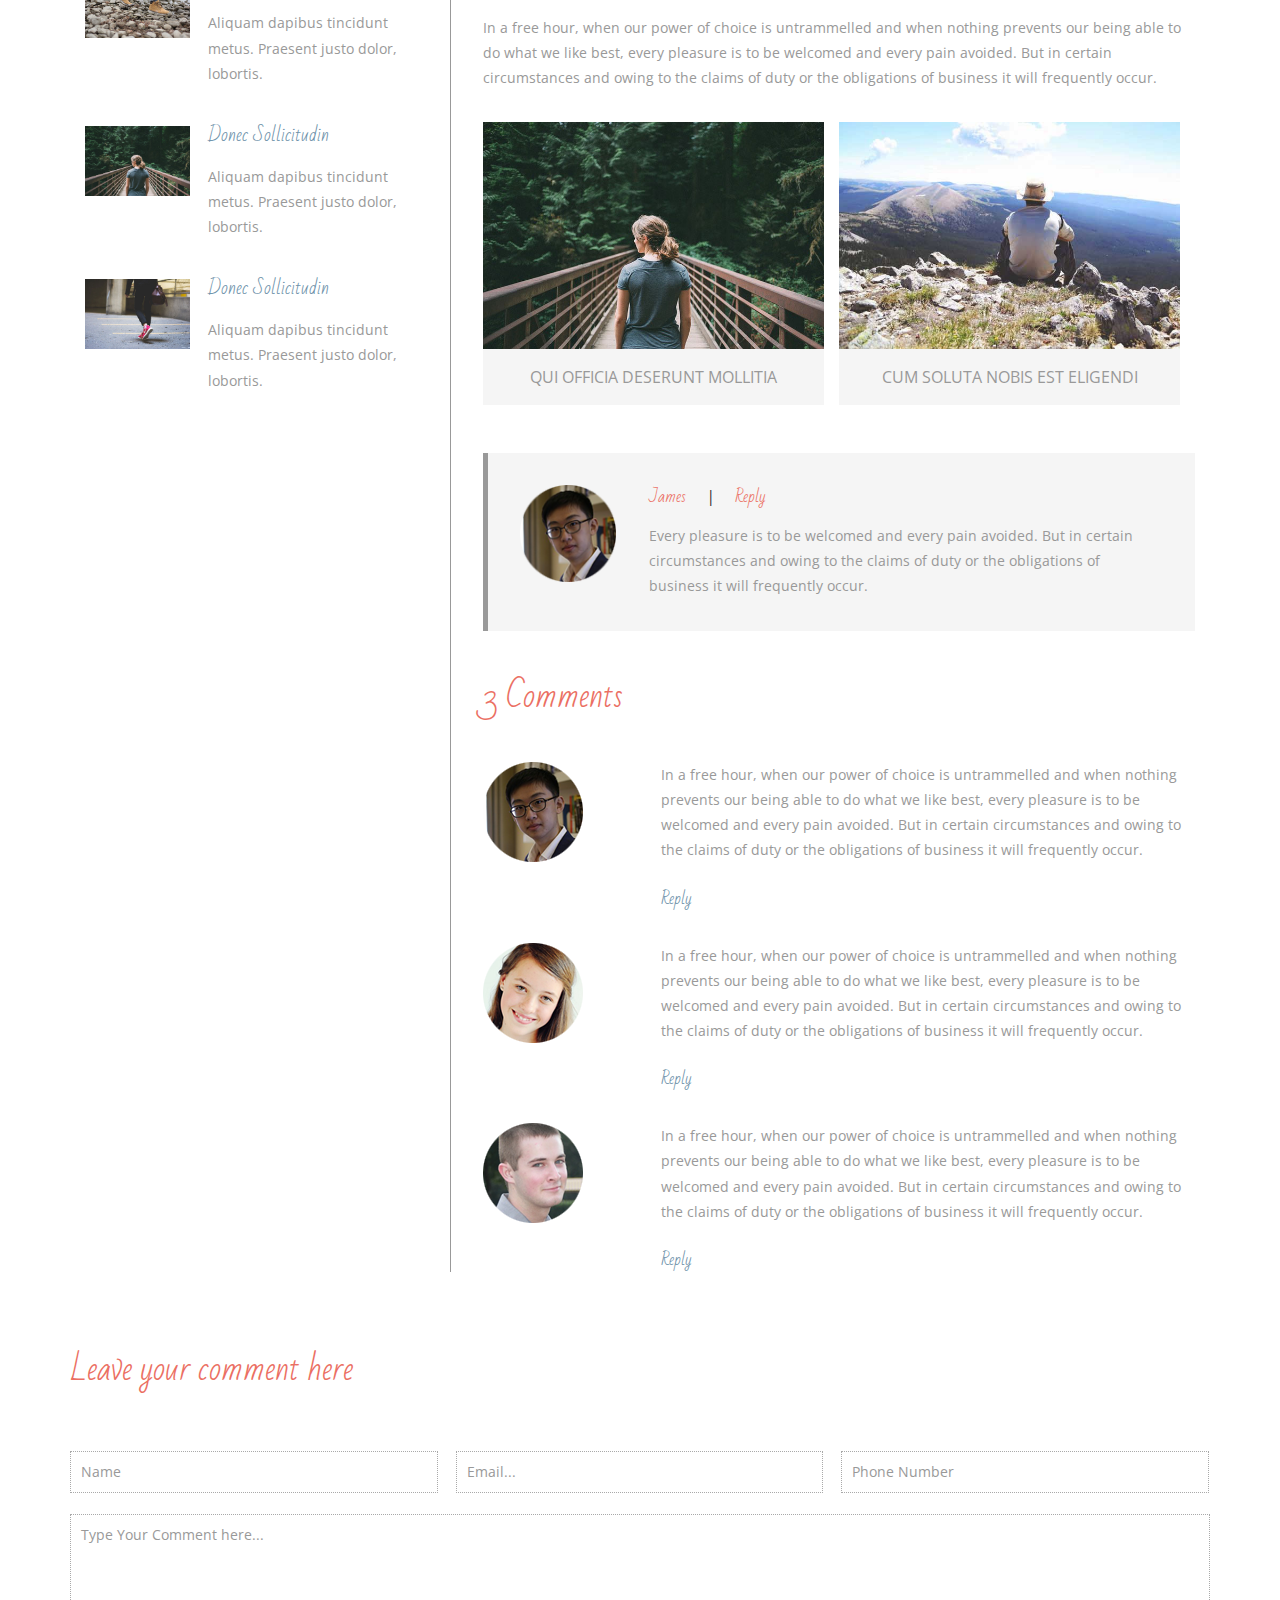
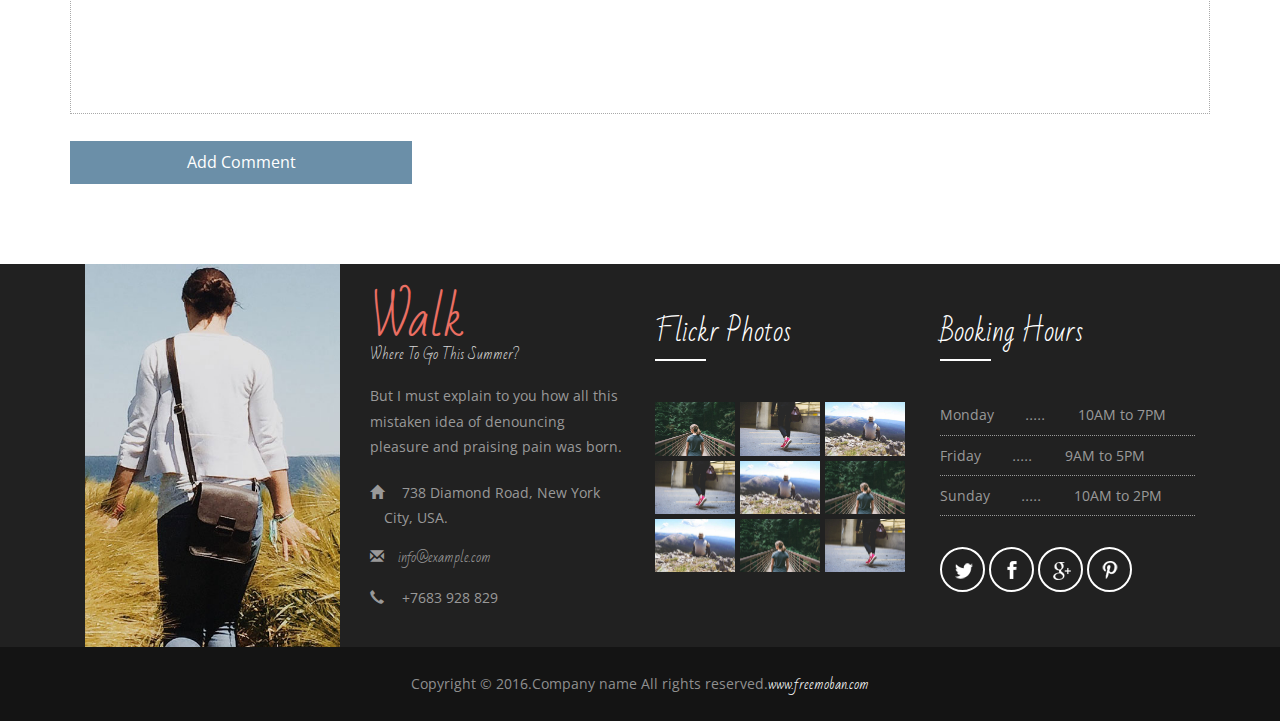
<file: single.html>
<!DOCTYPE html>
<html>
<head>
<title>Single</title>
<!-- for-mobile-apps -->
<meta name="viewport" content="width=device-width, initial-scale=1">
<meta http-equiv="Content-Type" content="text/html; charset=utf-8" />
<meta name="keywords" content="Walk Responsive web template, Bootstrap Web Templates, Flat Web Templates, Android Compatible web template, 
Smartphone Compatible web template, free webdesigns for Nokia, Samsung, LG, SonyEricsson, Motorola web design" />
<script type="application/x-javascript"> addEventListener("load", function() { setTimeout(hideURLbar, 0); }, false);
		function hideURLbar(){ window.scrollTo(0,1); } </script>
<!-- //for-mobile-apps -->
<link href="css/bootstrap.css" rel="stylesheet" type="text/css" media="all" />
<link href="css/style.css" rel="stylesheet" type="text/css" media="all" />
<link href="css/component.css" rel="stylesheet" type="text/css"  />
<!-- js -->
<script src="js/jquery-1.11.1.min.js"></script>
<!-- //js -->
<link href='http://fonts.useso.com/css?family=Open+Sans:400,300,300italic,400italic,600,600italic,700,700italic,800,800italic' rel='stylesheet' type='text/css'>
<link href='http://fonts.useso.com/css?family=Bad+Script' rel='stylesheet' type='text/css'>
<!-- start-smoth-scrolling -->
<script type="text/javascript" src="js/move-top.js"></script>
<script type="text/javascript" src="js/easing.js"></script>
<script type="text/javascript">
	jQuery(document).ready(function($) {
		$(".scroll").click(function(event){		
			event.preventDefault();
			$('html,body').animate({scrollTop:$(this.hash).offset().top},1000);
		});
	});
</script>
<!-- start-smoth-scrolling -->
</head>
	
<body class="cbp-spmenu-push">
<!-- banner -->
	<div class="banner1">
		<div class="container">
			<div class="header">
				<div class="header-left">
					<form>
						<input type="text" value="Search Here..." onfocus="this.value = '';" onblur="if (this.value == '') {this.value = 'Search Here...';}" required="">
						<input type="submit" value="" >
						<div class="clearfix"> </div>
					</form>
				</div>
				<div class="header-left1">
					<h1><a href="index.html">Walk<span>Where To Go This Summer?</span></a></h1>
				</div>
				<!-- #push_sidebar -->
				<div class="top-nav">
					 <nav class="cbp-spmenu cbp-spmenu-vertical cbp-spmenu-right" id="cbp-spmenu-s2">
						<h3>Menu</h3>
						<ul>
							<li><a href="index.html"><span class="glyphicon glyphicon-home" aria-hidden="true"></span>Home</a></li>
							<li><a href="about.html"><span class="glyphicon glyphicon-list-alt" aria-hidden="true"></span>About</a></li>
							<li><a href="services.html"><span class="glyphicon glyphicon-cog" aria-hidden="true"></span>Services</a></li>
							<li><a href="gallery.html"><span class="glyphicon glyphicon-picture" aria-hidden="true"></span>Gallery</a></li>
							<li><a href="shortcodes.html"><span class="glyphicon glyphicon-text-size" aria-hidden="true"></span>Short Codes</a></li>
							<li><a href="contact.html"><span class="glyphicon glyphicon-envelope" aria-hidden="true"></span>Contact</a></li>
						</ul>
					</nav>
					 <div class="main buttonset">	
					<!-- Class "cbp-spmenu-open" gets applied to menu and "cbp-spmenu-push-toleft" or "cbp-spmenu-push-toright" to the body -->
						<button id="showRightPush"><img src="images/menu.png" alt=""/></button>
					</div>
				<!-- Classie - class helper functions by @desandro https://github.com/desandro/classie -->
						<script src="js/classie.js"></script>
						<script>
							var menuRight = document.getElementById( 'cbp-spmenu-s2' ),
							showRightPush = document.getElementById( 'showRightPush' ),
							body = document.body;

							showRightPush.onclick = function() {
								classie.toggle( this, 'active' );
								classie.toggle( body, 'cbp-spmenu-push-toleft' );
								classie.toggle( menuRight, 'cbp-spmenu-open' );
								disableOther( 'showRightPush' );
							};

							function disableOther( button ) {
								if( button !== 'showRightPush' ) {
									classie.toggle( showRightPush, 'disabled' );
								}
							}
						</script>
						<!-- /script-for-menu -->
				</div>
				<!-- /#push_sidebar -->
				<div class="clearfix"> </div>
			</div>
		</div>
	</div>
<!-- //banner -->
<!-- single -->
	<div class="single">
		<div class="container">
			<div class="col-md-4 single-right">
				<div class="blog-right1">
					<div class="search1">
						<h3>Newsletter</h3>
						<form>
							<input type="text" value="Email..." onfocus="this.value = '';" onblur="if (this.value == '') {this.value = 'Email...';}" required="">
							<input type="submit" value="Subscribe">
						</form>
					</div>
					<div class="categories">
						<h3>Categories</h3>
						<ul>
							<li><a href="#">Aliquam dapibus tincidunt</a></li>
							<li><a href="#">Donec sollicitudin molestie</a></li>
							<li><a href="#">Fusce feugiat malesuada odio</a></li>
							<li><a href="#">Cum sociis natoque penatibus</a></li>
							<li><a href="#">Magnis dis parturient montes</a></li>
							<li><a href="#">Donec sollicitudin molestie</a></li>
						</ul>
					</div>
					<div class="categories categories-mid">
						<h3>Archives</h3>
						<ul>
							<li><a href="#">May 20,2009</a></li>
							<li><a href="#">July 31,2010</a></li>
							<li><a href="#">January 20,2012</a></li>
							<li><a href="#">November 2,2012</a></li>
							<li><a href="#">December 25,2014</a></li>
							<li><a href="#">January 14,2015</a></li>
						</ul>
					</div>
					<div class="related-posts">
						<h3>Related Posts</h3>
						<div class="related-post">
							<div class="related-post-left">
								<a href="single.html"><img src="images/3.jpg" alt=" " class="img-responsive" /></a>
							</div>
							<div class="related-post-right">
								<h4><a href="single.html">Donec sollicitudin</a></h4>
								<p>Aliquam dapibus tincidunt metus. 
									<span>Praesent justo dolor, lobortis.</span>
								</p>
							</div>
							<div class="clearfix"> </div>
						</div>
						<div class="related-post">
							<div class="related-post-left">
								<a href="single.html"><img src="images/4.jpg" alt=" " class="img-responsive" /></a>
							</div>
							<div class="related-post-right">
								<h4><a href="single.html">Donec sollicitudin</a></h4>
								<p>Aliquam dapibus tincidunt metus. 
									<span>Praesent justo dolor, lobortis.</span>
								</p>
							</div>
							<div class="clearfix"> </div>
						</div>
						<div class="related-post">
							<div class="related-post-left">
								<a href="single.html"><img src="images/5.jpg" alt=" " class="img-responsive" /></a>
							</div>
							<div class="related-post-right">
								<h4><a href="single.html">Donec sollicitudin</a></h4>
								<p>Aliquam dapibus tincidunt metus. 
									<span>Praesent justo dolor, lobortis.</span>
								</p>
							</div>
							<div class="clearfix"> </div>
						</div>
						<div class="related-post">
							<div class="related-post-left">
								<a href="single.html"><img src="images/6.jpg" alt=" " class="img-responsive" /></a>
							</div>
							<div class="related-post-right">
								<h4><a href="single.html">Donec sollicitudin</a></h4>
								<p>Aliquam dapibus tincidunt metus. 
									<span>Praesent justo dolor, lobortis.</span>
								</p>
							</div>
							<div class="clearfix"> </div>
						</div>
					</div>
				</div>
			</div>
			<div class="col-md-8 single-left">
				<div class="comments">
					<ul>
						<li><span class="glyphicon glyphicon-calendar" aria-hidden="true"></span>25th March 2016</li>
						<li><span class="glyphicon glyphicon-user" aria-hidden="true"></span><a href="#">James Smith</a></li>
						<li><span class="glyphicon glyphicon-envelope" aria-hidden="true"></span><a href="#">5 Comments</a></li>
						<li><span class="glyphicon glyphicon-tags" aria-hidden="true"></span><a href="#">5 Tags</a></li>
					</ul>
				</div>
				<h3>But I must explain to you how all this mistaken idea of denouncing 
					pleasure and praising pain was born and I will give you a complete account 
					of the system, and expound the actual teachings.</h3>
				<div class="single-left1">
					<h5>Vel illum qui dolorem eum fugiat quo voluptas nulla pariatur</h5>
					<div class="single-left1-grids">
						<div class="col-md-8 single-left1-grid">
							<p>"On the other hand, we denounce with righteous indignation 
								and dislike men who are so beguiled and demoralized by the 
								charms of pleasure of the moment, so blinded by desire, that 
								they cannot foresee the pain and trouble that are bound to 
								ensue; and equal blame belongs to those who fail in their duty 
								through weakness. <span>In a free hour, when our power of 
								choice is untrammelled and when nothing prevents our being able 
								to do what we like best, every pleasure is to be welcomed and 
								every pain avoided. But in certain circumstances and owing to 
								the claims of duty or the obligations of business 
								it will frequently occur.</span></p>
						</div>
						<div class="col-md-4 single-left1-grid">
							<img src="images/13.jpg" alt=" " class="img-responsive" />
						</div>
						<div class="clearfix"> </div>
					</div>
				</div>
				<div class="single-left2">
					<h4>"At vero eos et accusamus et iusto odio dignissimos ducimus qui 
						blanditiis praesentium voluptatum deleniti atque corrupti quos dolores 
						et quas molestias excepturi sint occaecati cupiditate non provident, 
						similique sunt in culpa qui officia deserunt mollitia animi, id est 
						laborum et dolorum fuga. Et harum quidem rerum facilis est et expedita 
						distinctio. Nam libero tempore, cum soluta nobis est eligendi optio 
						cumque nihil impedit quo minus id quod maxime placeat facere possimus, 
						omnis voluptas assumenda est, omnis dolor repellendus.</h4>
					<div class="col-md-4 single-left1-grid">
						<img src="images/17.jpg" alt=" " class="img-responsive" />
					</div>
					<div class="col-md-8 single-left1-grid">
						<p>"On the other hand, we denounce with righteous indignation 
							and dislike men who are so beguiled and demoralized by the 
							charms of pleasure of the moment, so blinded by desire, that 
							they cannot foresee the pain and trouble that are bound to 
							ensue; and equal blame belongs to those who fail in their duty 
							through weakness. <span>In a free hour, when our power of 
							choice is untrammelled and when nothing prevents our being able 
							to do what we like best, every pleasure is to be welcomed and 
							every pain avoided. But in certain circumstances and owing to 
							the claims of duty or the obligations of business 
							it will frequently occur.</span></p>
					</div>
					<div class="clearfix"> </div>
				</div>
				<div class="single-left3">
					<p>In a free hour, when our power of 
						choice is untrammelled and when nothing prevents our being able 
						to do what we like best, every pleasure is to be welcomed and 
						every pain avoided. But in certain circumstances and owing to 
						the claims of duty or the obligations of business 
						it will frequently occur.</p>
					<div class="single-left3-grids">
						<div class="col-md-6 single-left3-grid">
							<img src="images/5.jpg" alt=" " class="img-responsive" />
							<p>qui officia deserunt mollitia</p>
						</div>
						<div class="col-md-6 single-left3-grid">
							<img src="images/7.jpg" alt=" " class="img-responsive" />
							<p>cum soluta nobis est eligendi</p>
						</div>
						<div class="clearfix"> </div>
					</div>
				</div>
				<div class="admin">
					<div class="admin-left">
						<img src="images/3.png" alt=" " class="img-responsive" />
					</div>
					<div class="admin-right">
						<ul>
							<li><a href="#">James</a> <i>|</i></li>
							<li><a href="#">Reply</a></li>
						</ul>
						<p>Every pleasure is to be welcomed and 
							every pain avoided. But in certain circumstances and owing to 
							the claims of duty or the obligations of business 
							it will frequently occur.</p>
					</div>
					<div class="clearfix"> </div>
				</div>
				<div class="comments-admin">
					<h4>3 Comments</h4>
					<div class="comments-admin-grids">
						<div class="comments-admin-grid">
							<div class="comments-admin-grid-left">
								<img src="images/3.png" alt=" " class="img-responsive" />
							</div>
							<div class="comments-admin-grid-right">
								<p>In a free hour, when our power of 
									choice is untrammelled and when nothing prevents our being able 
									to do what we like best, every pleasure is to be welcomed and 
									every pain avoided. But in certain circumstances and owing to 
									the claims of duty or the obligations of business 
									it will frequently occur.</p>
								<div class="reply">
									<a href="#">Reply</a>
								</div>
							</div>
							<div class="clearfix"> </div>
						</div>
						<div class="comments-admin-grid">
							<div class="comments-admin-grid-left">
								<img src="images/4.png" alt=" " class="img-responsive" />
							</div>
							<div class="comments-admin-grid-right">
								<p>In a free hour, when our power of 
									choice is untrammelled and when nothing prevents our being able 
									to do what we like best, every pleasure is to be welcomed and 
									every pain avoided. But in certain circumstances and owing to 
									the claims of duty or the obligations of business 
									it will frequently occur.</p>
								<div class="reply">
									<a href="#">Reply</a>
								</div>
							</div>
							<div class="clearfix"> </div>
						</div>
						<div class="comments-admin-grid">
							<div class="comments-admin-grid-left">
								<img src="images/5.png" alt=" " class="img-responsive" />
							</div>
							<div class="comments-admin-grid-right">
								<p>In a free hour, when our power of 
									choice is untrammelled and when nothing prevents our being able 
									to do what we like best, every pleasure is to be welcomed and 
									every pain avoided. But in certain circumstances and owing to 
									the claims of duty or the obligations of business 
									it will frequently occur.</p>
								<div class="reply">
									<a href="#">Reply</a>
								</div>
							</div>
							<div class="clearfix"> </div>
						</div>
					</div>
				</div>
			</div>
			<div class="clearfix"></div>
			<div class="leave-a-comment">
				<h3>Leave your comment here</h3> 
				<form>
					<input type="text" value="Name" onfocus="this.value = '';" onblur="if (this.value == '') {this.value = 'Name';}" required="">
					<input type="email" value="Email..." onfocus="this.value = '';" onblur="if (this.value == '') {this.value = 'Email...';}" required="">
					<input type="text" value="Phone Number" onfocus="this.value = '';" onblur="if (this.value == '') {this.value = 'Phone Number';}" required="">
					<textarea type="text" onfocus="this.value = '';" onblur="if (this.value == '') {this.value = 'Type Your Comment here...';}" required="">Type Your Comment here...</textarea>
					<input type="submit" value="Add Comment">
				</form>
			</div>
		</div>
	</div>
<!-- //single -->
<!-- footer -->
	<div class="footer">
		<div class="container">
			<div class="col-md-3 footer-grid">
				<img src="images/8.jpg" alt=" " class="img-responsive" />
			</div>
			<div class="col-md-3 footer-grid">
				<h2><a href="index.html">Walk<span>Where To Go This Summer?</span></a></h2>
				<p>But I must explain to you how all this mistaken idea of denouncing pleasure 
					and praising pain was born.</p>
				<ul>
					<li><span class="glyphicon glyphicon-home" aria-hidden="true"></span> 738 Diamond Road, New York City, USA.</li>
					<li><span class="glyphicon glyphicon-envelope" aria-hidden="true"></span><a href="mailto:info@example.com">info@example.com</a></li>
					<li><span class="glyphicon glyphicon-earphone" aria-hidden="true"></span> +7683 928 829</li>
				</ul>
			</div>
			<div class="col-md-3 footer-grid">
				<h4>Flickr Photos</h4>
				<div class="footer-grid1">
					<a href="single.html"><img src="images/5.jpg" alt=" " class="img-responsive" /></a>
				</div>
				<div class="footer-grid1">
					<a href="single.html"><img src="images/6.jpg" alt=" " class="img-responsive" /></a>
				</div>
				<div class="footer-grid1">
					<a href="single.html"><img src="images/7.jpg" alt=" " class="img-responsive" /></a>
				</div>
				<div class="footer-grid1">
					<a href="single.html"><img src="images/6.jpg" alt=" " class="img-responsive" /></a>
				</div>
				<div class="footer-grid1">
					<a href="single.html"><img src="images/7.jpg" alt=" " class="img-responsive" /></a>
				</div>
				<div class="footer-grid1">
					<a href="single.html"><img src="images/5.jpg" alt=" " class="img-responsive" /></a>
				</div>
				<div class="footer-grid1">
					<a href="single.html"><img src="images/7.jpg" alt=" " class="img-responsive" /></a>
				</div>
				<div class="footer-grid1">
					<a href="single.html"><img src="images/5.jpg" alt=" " class="img-responsive" /></a>
				</div>
				<div class="footer-grid1">
					<a href="single.html"><img src="images/6.jpg" alt=" " class="img-responsive" /></a>
				</div>
				<div class="clearfix"> </div>
			</div>
			<div class="col-md-3 footer-grid">
				<h4>Booking Hours</h4>
				<div class="footer-grid2">
					<ul class="timings">
						<li>Monday <i>.....</i> 10AM to 7PM</li>
						<li>Friday <i>.....</i> 9AM to 5PM</li>
						<li>Sunday <i>.....</i> 10AM to 2PM</li>
					</ul>
					<div class="social-icons social-icons1">
						<ul>
							<li><a href="#" class="twitter"></a></li>
							<li><a href="#" class="facebook"></a></li>
							<li><a href="#" class="google"></a></li>
							<li><a href="#" class="p"></a></li>
						</ul>
					</div>
				</div>
			</div>
			<div class="clearfix"> </div>
		</div>
	</div>
	<div class="footer-copy">
		<div class="container">
			<p>Copyright &copy; 2016.Company name All rights reserved.<a target="_blank" href="http://www.freemoban.com/">www.freemoban.com</a></p>
		</div>
	</div>
<!-- //footer -->
<!-- here stars scrolling icon -->
	<script type="text/javascript">
		$(document).ready(function() {
			/*
				var defaults = {
				containerID: 'toTop', // fading element id
				containerHoverID: 'toTopHover', // fading element hover id
				scrollSpeed: 1200,
				easingType: 'linear' 
				};
			*/
								
			$().UItoTop({ easingType: 'easeOutQuart' });
								
			});
	</script>
<!-- //here ends scrolling icon -->
</body>
</html>
</file>
<file: css/style.css>
html, body{
    font-size: 100%;
	background:	#fff;
	font-family: 'Open Sans', sans-serif;
}
p{
	margin:0;
}
h1,h2,h3,h4,h5,h6,a{
	font-family: 'Bad Script', cursive;
	font-weight:100;
	margin:0;
}
ul,label{
	margin:0;
	padding:0;
}
body a:hover{
	text-decoration:none;
}
/*-- banner --*/
.banner{
	background:url(../images/1.jpg) 0px 0px no-repeat;
	background-size: cover;
	-webkit-background-size: cover;
	-moz-background-size: cover;
	-o-background-size: cover;
	-ms-background-size: cover;
	min-height:800px;
}
.banner1{
	background:url(../images/19.jpg) 0px 0px no-repeat;
	background-size: cover;
	-webkit-background-size: cover;
	-moz-background-size: cover;
	-o-background-size: cover;
	-ms-background-size: cover;
	min-height:400px;
}
.header {
    padding:2em 0 0;
}
.header-left{
	float:left;
	width:27%;
}
.header-left input[type="text"]{
	outline: none;
    background: none;
    border:1px solid #CECECE;
    padding: 10px;
    font-size: 14px;
    color: #999;
    width: 87%;
    float: left;
	border-right: none;
}
.header-left input[type="submit"]{
	outline: none;
    border:1px solid #CECECE;
    border-left: none;
    padding: 9px 0;
    width: 13%;
    background: url(../images/img-sp.png) no-repeat -6px 2px;
}
.header-left1{
	float:left;
	margin-left:12em;
}
.header-left1 h1 a{
	font-size: 2em;
    color: #6B8FA8;
    text-decoration: none;
    display: block;
}
.header-left1 h1 a span{
	display:block;
	font-size:.2em;
	color:#999;
}
.top-nav ul li{
	list-style-type: none;
    float: left;
    width: 50%;
	border:1px solid #CACACA;
}
.top-nav ul li:nth-child(1){
	border-right:none;
}
.top-nav ul li:nth-child(3),.top-nav ul li:nth-child(5){
	border-top:none;
	border-right:none;
}
.top-nav ul li:nth-child(4),.top-nav ul li:nth-child(6){
	border-top:none;
}
.top-nav ul li.active a {
    background:#EB6F63;
}
.top-nav {
    float: right;
}
/*-- banner-info --*/
.banner-info{
	padding:14em 0 0;
	text-align:center;
}
.banner-info h3{
	width: 60%;
    font-size: 2.5em;
    color: #fff;
    margin: 0 auto;
    line-height: 1.5em;
    padding: .5em;
    background: rgba(107, 143, 168, 0.49);
}
.banner-info p{
	margin: 1em auto 3em;
    color: #FFFFFF;
    font-size: 14px;
    line-height: 1.8em;
    width: 55%;
}

.more a{
	padding:8px 100px;
    font-size: 1em;
    color: #fff;
    text-decoration: none;
	position:relative;
}
.more a:hover{
	color:#eb6f63;
}
/* ================================================================ */
/* BUTTON TYPE 4 STARTS HERE -------------------------------------- */
/* ================================================================ */


.type-4 span {
	position: absolute;
	width: 100%;
	height: 100%;
	display: block;
	top: 0;
	opacity: 1;
	left: 0;
	box-sizing: border-box;
	-moz-box-sizing: border-box;
	padding: 13px 0;
	-webkit-transition: all 0.3s linear 0.3s;
	transition: all 0.3s linear 0.3s;
	text-align: center;
	background: #aaa;
	z-index: 99999;
	-webkit-transition: none;
	transition: none;
	border-radius: 40px;
	-webkit-border-radius: 40px;
	-moz-border-radius: 40px;
	-o-border-radius: 40px;
	-ms-border-radius: 40px;
}
.type-41 span {
	background:#566B87;
}

.type-4 span:first-of-type {
	clip:rect(0px,10040px,13px,0px);
	-webkit-transform-origin: 0 0;
	transform-origin: 0 0;
	opacity: 0;
	-webkit-transform: rotateX(90deg);
	transform: rotateX(90deg);
}

.type-4 span:nth-of-type(2) {
	clip: rect(13px,10040px,26px,0px);
	-webkit-transform-origin: 0 13px;
	transform-origin: 0 13px;
	opacity: 0;
	-webkit-transform: rotateX(90deg);
	transform: rotateX(90deg);
}

.type-4 span:nth-of-type(3) {
	clip: rect(26px,10040px,39px,0px);
	-webkit-transform-origin: 0 26px;
	transform-origin: 0 26px;
	opacity: 0;
	-webkit-transform: rotateX(90deg);
	transform: rotateX(90deg);
}

.type-4 span:nth-of-type(4) {
	clip: rect(39px,10040px,52px,0px);
	-webkit-transform-origin: 0 39px;
	transform-origin: 0 39px;
	opacity: 0;
	-webkit-transform: rotateX(90deg);
	transform: rotateX(90deg);
}

.type-4:hover span:nth-of-type(1) { 
	-webkit-transition: -webkit-transform 0.2s linear 0s, opacity 0s linear 0s, background 0.2s linear 0s;
	transition: transform 0.2s linear 0s, opacity 0.05s linear 0s, background 0.2s linear 0s;
}

.type-4:hover span:nth-of-type(2) { 
	-webkit-transition: -webkit-transform 0.2s linear 0.2s, opacity 0s linear 0.2s, background 0.2s linear 0.2s;
	transition: transform 0.2s linear 0.2s, opacity 0.05s linear 0.2s, background 0.2s linear 0.2s;
}

.type-4:hover span:nth-of-type(3) { 
	-webkit-transition: -webkit-transform 0.2s linear 0.4s, opacity 0s linear 0.4s, background 0.2s linear 0.4s;
	transition: transform 0.2s linear 0.4s, opacity 0.05s linear 0.4s, background 0.2s linear 0.4s;
}

.type-4:hover span:nth-of-type(4) {
	-webkit-transition: -webkit-transform 0.2s linear 0.6s, opacity 0s linear 0.6s, background 0.2s linear 0.6s;
	transition: transform 0.2s linear 0.6s, opacity 0.05s linear 0.6s, background 0.2s linear 0.6s;
}

.type-4:hover span {
	opacity: 1;
	-webkit-transform: rotateX(0deg);
	transform: rotateX(0deg);
	background: white;
}

.type-4 span:nth-of-type(5) {
	-webkit-transform: none;
	transform: none;
	background: #eb6f63;
	z-index: 999;
}

.type-4:hover span:nth-of-type(5) {
	-webkit-transform: none;
	transform: none;
	background: #094866;
	-webkit-transition: background 0.2s linear 0.6s;
	transition: background 0.2s linear 0.6s;
	z-index: 999;
}

.type-4 span:last-of-type {
	opacity: 0;
	background: white;
	-webkit-transition: none;
	transition: .5s ease-in-out;
}

.type-4:hover span:last-of-type {
	opacity: 1;
	-webkit-transition: all 0.05s linear 0.8s;
	transition: all 0.05s linear 0.8s;
}
.type-41:hover span,.type-41 span:last-of-type {
	background: #6B8FA8;
}
.more1 a:hover{
	color:#fff;
}
/*-- //type-4 --*/
.social-icons {
    padding: 8em 0 0;
}
.social-icons ul li{
	display:inline-block;
	padding: 0 !important;
    margin: 0 !important;
}
.social-icons ul li a{
	width: 45px;
    height: 45px;
    border: 2px solid #fff;
    border-radius: 100%;
}
.social-icons ul li a,.services-grid h5 a,.footer-copy p a,.footer-grid ul li a,.contact-left2 ul li a,.mail input[type="submit"]{
	transition:.5s ease-in-out;
	-webkit-transition:.5s ease-in-out;
	-moz-transition:.5s ease-in-out;
	-o-transition:.5s ease-in-out;
	-ms-transition:.5s ease-in-out;
}
.social-icons ul li a.twitter:hover{
	background: url(../images/img-sp.png) no-repeat 1px -46px #eb6f63;
    border:2px solid #EC4737;
}
.social-icons ul li a.twitter{
	background:url(../images/img-sp.png) no-repeat 1px -46px;
	display:block;
}
.social-icons ul li a.facebook{
	background:url(../images/img-sp.png) no-repeat -49px -47px;
	display:block;
}
.social-icons ul li a.facebook:hover{
	background:url(../images/img-sp.png) no-repeat -49px -47px #eb6f63;
	border:2px solid #EC4737;
}
.social-icons ul li a.google{
	background:url(../images/img-sp.png) no-repeat -96px -46px;
	display:block;
}
.social-icons ul li a.google:hover{
	background:url(../images/img-sp.png) no-repeat -96px -46px #eb6f63;
	border:2px solid #EC4737;
}
.social-icons ul li a.p{
	background:url(../images/img-sp.png) no-repeat -143px -46px;
	display:block;
}
.social-icons ul li a.p:hover{
	background:url(../images/img-sp.png) no-repeat -143px -46px #eb6f63;
	border:2px solid #EC4737;
}
/*-- //banner --*/
/*-- banner-bottom --*/
.banner-bottom-left p{
	color:#fff;
	font-size:14px;
	margin:0;
	line-height:1.8em;
}
.banner-bottom-left1{
	padding:8em 5em 5em;
	background:#6B8FA8;
}
.banner-bottom-left2{
	padding:0;
}
.globe span{
	background: url(../images/img-sp.png) no-repeat 22px -81px;
    display: block;
    width: 128px;
    height: 128px;
    border: 1px solid #3F647D;
    border-radius: 100%;
}
.banner-bottom-left1-grid h3{
	margin:1.5em 0 0;
    color: #fff;
    font-size: 4em;
    text-transform: capitalize;
}
.banner-bottom-left1-grid h3 span{
	font-size: .3em;
    display: block;
    margin-bottom: 1em;
}
.progress1 {
    height: 2px;
    margin-bottom: 0;
    border-radius: 0;
    margin: 1.5em 0 0;
}
.progress-bar1 {
    background: #eb6f63;
}
.banner-bottom-left1-grid p{
	margin:2em 0 5em;
	color:#fff;
	font-size:14px;
	line-height:1.8em;
}
.banner-bottom-left2 h3{
	padding:2.5em 3em 0;
    font-size: 2em;
    color: #212121;
    margin: 0;
    line-height: 1.6em;
    position: relative;
    font-family: 'Open Sans', sans-serif;
}
.banner-bottom-left2 h3:before{
	background: url(../images/img-sp.png) no-repeat -20px -232px;
    display: block;
    width: 40px;
    height: 40px;
    content: '';
    position: absolute;
    top: 31%;
    left: 5%;
}
/*-- effect --*/
.grid {
	position: relative;
	clear: both;
	margin: 0 auto;
	max-width: 1000px;
	list-style: none;
	text-align: center;
}

/* Common style */
.grid figure {
	position: relative;
	float: none;
	overflow: hidden;
	margin: 0;
    min-width: 273px;
	max-width: 100%;
	max-height: auto;
	width: 100%;
	height: auto;
	background: #3085a3;
	text-align: center;
}

.grid figure img {
	position: relative;
	display: block;
	min-height: 100%;
	max-width: 100%;
	opacity: 0.8;
}

.grid figure figcaption {
	padding: 2em;
	color: #fff;
	text-transform: uppercase;
	font-size: 1.25em;
	-webkit-backface-visibility: hidden;
	backface-visibility: hidden;
}

.grid figure figcaption::before,
.grid figure figcaption::after {
	pointer-events: none;
}

.grid figure figcaption,
.grid figure figcaption > a {
	position: absolute;
	top: 0;
	left: 0;
	width: 100%;
	height: 100%;
}
/***** Lexi *****/
/*---------------*/

figure.effect-lexi {
	background: -webkit-linear-gradient(-45deg, #000 0%,#fff 100%);
	background: linear-gradient(-45deg, #000 0%,#fff 100%);
}

figure.effect-lexi img {
	margin: -10px 0 0 -10px;
	max-width: none;
	width: -webkit-calc(100% + 10px);
	width: calc(100% + 10px);
	opacity: 0.9;
	-webkit-transition: opacity 0.35s, -webkit-transform 0.35s;
	transition: opacity 0.35s, transform 0.35s;
	-webkit-transform: translate3d(10px,10px,0);
	transform: translate3d(10px,10px,0);
	-webkit-backface-visibility: hidden;
	backface-visibility: hidden;
}

figure.effect-lexi figcaption::before,
figure.effect-lexi p {
	-webkit-transition: opacity 0.35s, -webkit-transform 0.35s;
	transition: opacity 0.35s, transform 0.35s;
}

figure.effect-lexi figcaption::before {
	position: absolute;
    left: -40px;
    bottom: -60px;
    width: 330px;
    height: 330px;
    border: 2px solid #fff;
    border-radius: 50%;
    box-shadow: 0 0 0 900px rgba(255,255,255,0.2);
    content: '';
    opacity: 0;
    -webkit-transform: scale3d(0.5,0.5,1);
    transform: scale3d(0.5,0.5,1);
    -webkit-transform-origin: 50% 50%;
    transform-origin: 50% 50%;
}
figure.effect-lexi figcaption.lexifig::before {
	right: -40px;
    left: auto;
}

figure.effect-lexi:hover img {
	opacity: 0.6;
	-webkit-transform: translate3d(0,0,0);
	transform: translate3d(0,0,0);
}

figure.effect-lexi h4 {
	font-size: 1.5em;
    text-transform: capitalize;
    text-align: left;
    padding: .5em 1em;
    background:#eb6f63;
    width:66%;
	text-align: left;
	-webkit-transition: -webkit-transform 0.35s;
	transition: transform 0.35s;
	-webkit-transform: translate3d(5px,5px,0);
	transform: translate3d(5px,5px,0);
}

figure.effect-lexi h4 span {
    color: #000;
}

figure.effect-lexi p {
	position: absolute;
    left: 0;
    bottom: 2%;
    padding: 0 0 1.5em 1em;
    width: 250px;
    text-align: left;
    opacity: 0;
    -webkit-transform: translate3d(20px,20px,0);
    transform: translate3d(20px,20px,0);
    font-size: .8em;
    line-height: 1.8em;
}

figure.effect-lexi1 p {
    right: 0;
    padding: 0 1em 1.5em 0 !important;
	left: auto;
}

figure.effect-lexi:hover figcaption::before {
	opacity: 1;
	-webkit-transform: scale3d(1,1,1);
	transform: scale3d(1,1,1);
}

figure.effect-lexi:hover h4,
figure.effect-lexi:hover p {
	opacity: 1;
	-webkit-transform: translate3d(0,0,0);
	transform: translate3d(0,0,0);
}
/*-- //effect --*/
/*-- //banner-bottom --*/
/*-- banner-bottom1 --*/
.banner-bottom-lft1 h3{
	font-size: 5em;
    color: #3F5A6D;
    margin: 0;
}
.banner-bottom-left1,.banner-bottom-lft1{
	padding:2.17em 4em 4em;
	background:#6B8FA8;
}
.banner-bottom-lft1 h4{
	font-size:2em;
	color:#fff;
	text-align:right;
	margin:1em 0 0em;
	line-height:1.5em;
	font-family: 'Open Sans', sans-serif;
}
.progress2 {
    margin:1em 0 0;
}
.banner-bottom-lft1 p{
	margin:2.5em 0 0;
	color:#E4E4E4;
	font-size:14px;
	line-height:1.8em;
}
h4.with{
	text-align:left;
}
p.exercise{
	text-align:right;
}
/*-- //banner-bottom1 --*/
/*-- banner-bottom-slider --*/
.banner-bottom-slider,.gallery,.services,.about,.testimonials,.history,.typo,.contact,.single{
	padding:5em 0;
}
.banner-bottom-slider-left h3{
	font-size: 1.3em;
    color: #6B8FA8;
	margin:0;
	line-height:1.5em;
}
.banner-bottom-slider-left h3 span{
	display: block;
    font-size: 2em;
    color: #eb6f63;
    margin: .3em 0 0.5em;
}
.banner-bottom-slider-left p{
	margin:0;
	line-height:1.8em;
	color:#999;
	font-size:14px;
}
.banner-bottom-slider-right1 ul{
	padding:.7em .5em; 
	background:#eb6f63;
}
.banner-bottom-slider-right1 ul li{
	display: inline-block;
    margin: 0;
    margin-left: 1.3em;
    float: none;
}
.banner-bottom-slider-right1 ul li a{
	font-size:1em;
	color:#fff;
	text-decoration:none;
}
.banner-bottom-slider-right1 ul li a:hover{
	color:#212121;
}
.banner-bottom-slider-right1 p{
	margin:1em 0 0;
	color:#999;
	font-size:14px;
	line-height:1.8em;
	text-transform: capitalize;
}
.banner-bottom-slider-right1 p span{
	font-size:1.5em;
}
.banner-bottom-slider-right1{
	padding-left:.5em;
}
.banner-bottom-slider-right {
    padding-right: 0;
}
/*--flexisel--*/
.flex-slider{	
background:#222227;
padding: 70px 0 165px 0;
}
#flexiselDemo1 {
	display: none;
}
.nbs-flexisel-container {
	position: relative;
	max-width: 100%;
}
.nbs-flexisel-ul {
	position: relative;
	width: 9999px;
	margin: 0px;
	padding: 0px;
	list-style-type: none;
}
.nbs-flexisel-inner {
	overflow: hidden;
	margin: 0px auto;
	border-right:none;
}
.nbs-flexisel-item {
	float: left;
    margin: 0;
    padding: 0em;
    position: relative;
    line-height: 0px;
}
.nbs-flexisel-item > img {
	cursor: pointer;
	position: relative;
}
/*---- Nav ---*/
.nbs-flexisel-nav-left, .nbs-flexisel-nav-right {
	width: 50px;
    height: 50px;
	position: absolute;
	cursor: pointer;
	z-index: 100;
}
.nbs-flexisel-nav-left {
	left: -51%;
    top: 80% !important;
    background: url(../images/img-sp.png) no-repeat -6px -300px;
}
.nbs-flexisel-nav-right {
	right: 137%;
    top: 80% !important;
    background: url(../images/img-sp.png) no-repeat -69px -300px;
}
/*--//flexisel--*/
/*-- //banner-bottom-slider --*/
/*-- footer --*/
.footer{
	background:#212121;
}
.footer-grid h2 a{
	margin:.5em 0 1em;
	font-size:1.6em;
	color:#EB6F63;
	text-decoration:none;
}
.footer-grid h4 {
	font-size:1.7em;
	color:#fff;
	margin:0 0 2em;
	position:relative;
}
.footer-grid h4:after {
	background: #fff;
    width: 20%;
    height: 2px;
    content: '';
    position: absolute;
    bottom: -15%;
    left: 0%;
}
.footer-grid h2{
	padding:1em 0 0;
}
.footer-grid h4 {
    padding: 2em 0 0;
}
.footer-grid h2 a span{
	font-size: .3em;
    color: #D6D6D6;
    display: block;
}
.footer-grid p{
	font-size:14px;
	color:#999;
	margin:1.5em 0;
	line-height:1.8em;
}
.footer-grid ul li{
	list-style-type: none;
    margin-bottom: 1em;
    font-size: 14px;
    line-height: 1.8em;
    color: #999;
    padding-left: 1em;
}
.footer-grid ul li span{
	left:-1em;
}
.footer-grid ul li a{
	color:#999;
}
.footer-grid ul li a:hover{
	color:#fff;
}
.footer-grid1{
	float:left;
	width:31.45%;
	margin:0 0.3em .3em 0em;
}
.footer-grid2 ul.timings{
	padding:0 0 1.5em;
}
.footer-grid2 ul.timings li{
	font-size:14px;
	color:#999;
	margin-bottom:.5em;
	padding-bottom:.5em;
	border-bottom:1px dotted #999;
	list-style-type:none;
	padding-left: 0;
}
.footer-grid2 ul.timings li i{
	padding:0 2em;
}
.footer-copy{
	padding:1.5em 0;
	background:#141414;
	text-align:center;
}
.footer-copy p{
	font-size:14px;
	color:#8F8F8F;
	margin:0;
	line-height:1.8em;
}
.footer-copy p a{
	color:#fff;
	text-decoration:none;
}
.footer-copy p a:hover{
	color:#8F8F8F;
}
.social-icons1{
	padding:0 !important;
}
/*-- //footer --*/
/*-- to-top --*/
#toTop {
	display: none;
	text-decoration: none;
	position: fixed;
	bottom: 20px;
	right: 2%;
	overflow: hidden;
	z-index: 999; 
	width: 32px;
	height: 32px;
	border: none;
	text-indent: 100%;
	background: url(../images/arrow.png) no-repeat 0px 0px;
}
#toTopHover {
	width: 32px;
	height: 32px;
	display: block;
	overflow: hidden;
	float: right;
	opacity: 0;
	-moz-opacity: 0;
	filter: alpha(opacity=0);
}
/*-- //to-top --*/
/*-- gallery --*/
.gallery-grid1{
	position:relative;
}
.gallery-grid1 .p-mask, .row .product .vm-product-media-container .p-mask {
    opacity: 0;
    visibility: hidden;
    background:rgba(235, 111, 99, 0.74);
    bottom: 0%;
    position: absolute;
    padding:1.5em 1.5em;
    width: 100%;
    -webkit-transform: translate3d( 0px, 100%, 0px );
    -moz-transform: translate3d( 0px, 100%, 0px );
    -ms-transform: translate3d( 0px, 100%, 0px );
    -o-transform: translate3d( 0px, 100%, 0px );
    transform: translate3d( 0px, 100%, 0px );
    -webkit-transition: all .5s ease 0s;
    -moz-transition: all .5s ease 0s;
    transition: all .5s ease 0s;
    text-align: left;
}
.gallery-grid1 .p-mask .p-desc{
    color: #a3a3a3;
    position: relative;
    display: block;
    margin-bottom: 10px;
    padding-bottom: 10px;
    font-size: 1em;
}
.gallery-grid1:hover .p-mask, .row .product:hover .p-mask {
    opacity: 1;
    visibility: visible;
    -webkit-transform: translate3d( 0px, 0px, 0px );
    -moz-transform: translate3d( 0px, 0px, 0px );
    -ms-transform: translate3d( 0px, 0px, 0px );
    -o-transform: translate3d( 0px, 0px, 0px );
    transform: translate3d( 0px, 0px, 0px );
}
.p-mask h4{
	color:#fff;
	font-size:1.5em;
	text-decoration:none;
	line-height:1.8em;
}
.p-mask p{
	margin: 0;
    color: #f5f5f5;
    line-height: 1.8em;
    font-size: 14px;
}
.gallery h3,.services h3,.offered-services h3,.testimonials h3,h3.title{
	font-size: 2.5em;
    color: #EB6F63;
    margin: 0;
    padding-bottom: 1em;
    text-align: center;
    position: relative;
}
.gallery h3:before,.services h3:before,.offered-services h3:before,.testimonials h3:before,h3.title:before{
	background: #EB6F63;
    width: 20%;
    height: 3px;
    content: '';
    position: absolute;
    bottom: 15%;
    left: 34%;
}
p.dummy-text{
	font-size: 14px;
    margin: 0;
    line-height: 1.8em;
    color: #999;
    text-align: center;
    padding-left: 23em;
    text-transform: capitalize;
}
.gallery-grids,.services-grids,.offered-services-grids,.testimonials-grids{
	margin:3em 0 0;
}
.gallery-grid{
	float:left;
	width:37%;
}
.gallery-grid-sub{
	float: left;
    width: 61.9%;
    margin: 0 0em 0 0.5em;
}
.gallery-grid-sub1{
	float:left;
	width:30.5%;
}
.gallery-grid2{
	float:left;
	width:68.8%;
	margin-right: .5em;
}
.gallery-grid1:nth-child(2) {
    margin: .5em 0;
}
.gallery-grid1 img:hover{
	opacity:0.7;
}
/*-- //gallery --*/
/*-- services --*/
.services-grid{
	position:relative;
}
.blog-figure {
    position: relative;
    overflow: hidden;
}
.blog-discription{
	-webkit-transition: all 0.3s ease-in-out;
    -moz-transition: all 0.3s ease-in-out;
    -ms-transition: all 0.3s ease-in-out;
    -o-transition: all 0.3s ease-in-out;
    transition: all 0.3s ease-in-out;
}
.blog-discription {
    text-align: center;
    position: absolute;
    bottom: 0;
    opacity: 0;
    overflow: hidden;
    height: 100%;
    width: 100%;
    padding: 10px;
    background: rgba(0, 0, 0, 0.80);
    color: #fff;
}
.theme-border {
    height: 100%;
    width: 100%;
    border: 2px;
    border: 1px solid rgba(255,255,255,.5);
    position: relative;
}
.tg-display-table {
    width: 100%;
    height: 100%;
    display: table;
}
.tg-display-table-cell {
    display: table-cell;
    vertical-align: middle;
    width: 100%;
    height: 100%;
}
.blog-title {
    padding:2em 1em;
}
.blog-figure h4{
    -webkit-transition: all 0.5s ease-in-out;
    -moz-transition: all 0.5s ease-in-out;
    -ms-transition: all 0.5s ease-in-out;
    -o-transition: all 0.5s ease-in-out;
    transition: all 0.5s ease-in-out;
}
.blog-title h4 {
    font-weight: bold;
    color: #fff;
    position: relative;
    right:0%;
	font-size: 1.5em;
}
.blog-title h4 a{
	color:#fff;
}
.blog-title h4:before {
    background: #fff;
    content: "";
    position: absolute;
    margin: 0 0 0 -21px;
    width: 40px;
    left: 50%;
    bottom: -5px;
    height: 1px;
}
.blog-title h4 a {
    color: #fff;
}
.blog-figure .blod-meta {
    -webkit-transition: all 0.9s ease-in-out;
    -moz-transition: all 0.9s ease-in-out;
    -ms-transition: all 0.9s ease-in-out;
    -o-transition: all 0.9s ease-in-out;
    transition: all 0.9s ease-in-out;
}
.blod-meta {
    margin: 0;
    padding: 0;
    list-style: none;
    display: inline-block;
    position: relative;
    right: 120%;
    padding: 0 0 10px;
    margin:1em 0;
}
.blod-meta::before {
    content: "";
    position: absolute;
    margin: 0 0 0 -27px;
    width: 40px;
    background: #b3b3b3;
    left:47%;
    bottom: 0;
    height: 1px;
}
.blod-meta li {
    float: left;
	font-size: 13px;
}
.blod-meta li a{
	color:#fff;
}
.blod-meta li:first-child::before {
    content: "";
    margin: 0;
}
.blod-meta li::before {
    content: "|";
    margin: 0 10px;
}
.blog-title p {
    color: #fff;
    margin: 0;
    position: relative;
    right: 120%;
	font-size: 13px;
    line-height: 1.8em;
}
.blog-figure p {
    -webkit-transition: all 1s ease-in-out;
    -moz-transition: all 1s ease-in-out;
    -ms-transition: all 1s ease-in-out;
    -o-transition: all 1s ease-in-out;
    transition: all 1s ease-in-out;
}
.blog-figure:hover .blog-discription {
    opacity: 1;
}
.blog-figure:hover h3, .blog-figure:hover .blod-meta, .blog-figure:hover p {
    right: 0;
}
.services-grid h5 a{
	margin:1em 0 2em;
	color:#999;
	font-size:1.8em;
	line-height:1.5em;
	display:block;
	text-decoration:none;
}
.services-grid h5 a:hover{
	color:#6B8FA8;
}
.offered-services-grid1{
	text-align:right;
}
.panel-title{
	text-transform: capitalize;
    font-size: 1.4em;
    color: #999;
    margin: 0 0 1em;
    line-height: 1.5em;
    background: url(../images/1.png) no-repeat 310px 4px;
    padding-right: 3em;
}
.panel-title a{
	color: #999;
	text-decoration: none;
}
.panel-title a:hover{
	color:#6b8fa8;
}
.offered-services{
	padding:5em 0 0;
}
.panel-heading p{
	margin:1em 0;
	color:#999;
	font-size:14px;
	line-height:1.8em;
}
.panel-group .panel + .panel {
    margin-top: 0;
}
.panel-default:nth-child(2){
	padding:2em 0;
	margin:2em 0 !important;
	border-top:1px solid #999;
	border-bottom:1px solid #999;
}
.panel {
    border-radius: 0;
}
.panel-default > .panel-heading {
    color: #333;
    background: none;
    border: none;
}
.panel-heading {
    padding: 0;
    border-top-left-radius: 0;
    border-top-right-radius: 0;
}
.panel-default {
    border: none;
}
.panel {
    -webkit-box-shadow:none;
    box-shadow: none;
}
.panel-group .panel-heading + .panel-collapse > .panel-body, .panel-group .panel-heading + .panel-collapse > .list-group {
    border-top: none;
}
.panel-default > .panel-heading + .panel-collapse > .panel-body {
    border-top-color: transparent;
    box-shadow: 0px 0px 3px #D8D8D8;
	font-size: 14px;
    line-height: 1.8em;
	color: #EB6F63;
}
.panel-group .panel {
    margin-bottom: 0;
    border-radius: 0;
    text-align: right;
}
.panel1{
	text-align:left !important;
}
.panel-title1{
	padding-left:3em !important;
	padding-right:0 !important;
	background: url(../images/1.png) no-repeat 0 1px;
}
/*-- //services --*/
/*-- about ---*/
.about-grid {
    text-align: center;
}
.about-grid img{
    margin:0 auto;
}
.about-grid-pos{
	padding:1em;
	background:#EAEAEA;
	width:80%;
	margin:0 auto;
	position:relative;
}
.about-grid-pos:after{
	background: url(../images/2.png) no-repeat -0px 0px;
    background-size: 93%;
    display: block;
    width: 1054px;
    height: 23px;
    content: '';
    position: absolute;
    bottom: -18%;
    left: -5%;
}
.about-grid-pos p{
	text-transform:capitalize;
	font-size:2em;
	color:#999;
	margin:0;
	line-height:1.5em;
}
.about-grid-pos p span{
	color:#EB6F63;
}
.about-grid1-grids{
	margin:5em 0 0;
}
.about-grid1-grids p,.history-left p{
	margin: 0em 0 3em;
    color: #999;
    font-size: 14px;
    line-height: 1.8em;
    padding-left: 2em;
}
.about-grid1-grids h3,.history-left h3,.contact-left1 h3,.mail h3,.contact-right h3{
	font-size: 2em;
    color: #999;
    margin:0;
    line-height: 1.5em;
    padding-left:0.8em;
    position: relative;
}
.about-grid1-grids h3:before,.history-left h3:before,.contact-right h3:before,.contact-left1 h3:before,.mail h3:before{
	background: #EB6F63;
    width: 4px;
    height: 41px;
    content: '';
    position: absolute;
    top: 0%;
    left: 0%;
}
.pro {
    height: 3px;
    margin: 0;
	background:#fff;
}
.pro1{
	padding:.5em;
	background:#E2E2E2;
	float:left;
	width:85%;
}
.pro2{
	float:right;
	width:15%;
}
.pro2 p{
	font-size:1em;
	color:#999;
	margin:0;
	text-align: right;
}
.pro-bar {
    background: #EB6F63;
}
.about-grid1:nth-child(2){
	margin:2em 0;
}
.testimonials-grid1{
	padding:.5em;
	background:#EAEAEA;
	text-align:center;
}
.testimonials-grid2 {
    border: 1px solid #D4D4D4;
    padding: 2em;
}
.testimonials-grid2-social-icons {
    padding:2em 0 0 !important;
}
.testimonials-grid1 h4{
	font-size:1.7em;
	color:#EB6F63;
	margin:0;
	line-height: 1.5em;
}
.testimonials-grid1 p{
	font-size:14px;
	color:#999;
	margin:1em 0;
	line-height:1.8em;
}
.testimonials-grid img {
    margin: 0 auto;
}
.testimonials-grid2 h5{
	font-size:1em;
	color:#6B8FA8;
	margin:1em 0 0;
}
.history-left h4{
	font-size: 1em;
    color: #999;
    margin: 0;
    line-height: 1.8em;
    font-family: 'Open Sans', sans-serif;
}
/*-- //about ---*/
/*--Typography--*/
.well {
    font-weight: 300;
    font-size: 14px;
}
.list-group-item {
    font-weight: 300;
    font-size: 14px;
}
li.list-group-item1 {
    font-size: 14px;
    font-weight: 300;
}
.typo p {
    margin: 0;
    font-size: 14px;
    font-weight: 300;
}
.show-grid [class^=col-] {
    background: #fff;
  text-align: center;
  margin-bottom: 10px;
  line-height: 2em;
  border: 10px solid #f0f0f0;
}
.show-grid [class*="col-"]:hover {
  background: #e0e0e0;
}
.grid_3{
	margin-bottom:2em;
}
.xs h3, h3.m_1{
	color:#000;
	font-size:1.7em;
	font-weight:300;
	margin-bottom: 1em;
}
.grid_3 p{
  color: #999;
  font-size: 0.85em;
  margin-bottom: 1em;
  font-weight: 300;
}
.grid_4{
	background:none;
	margin-top:50px;
}
.label {
  font-weight: 300 !important;
  border-radius:4px;
}  
.grid_5{
	background:none;
	padding:2em 0;
}
.grid_5 h3, .grid_5 h2, .grid_5 h1, .grid_5 h4, .grid_5 h5, h3.hdg, h3.bars {
	margin-bottom: 1em;
    color:#EB6F63;
}
.table > thead > tr > th, .table > tbody > tr > th, .table > tfoot > tr > th, .table > thead > tr > td, .table > tbody > tr > td, .table > tfoot > tr > td {
  border-top: none !important;
}
.tab-content > .active {
  display: block;
  visibility: visible;
}
.pagination > .active > a, .pagination > .active > span, .pagination > .active > a:hover, .pagination > .active > span:hover, .pagination > .active > a:focus, .pagination > .active > span:focus {
  z-index: 0;
}
.badge-primary {
  background-color: #03a9f4;
}
.badge-success {
  background-color: #8bc34a;
}
.badge-warning {
  background-color: #ffc107;
}
.badge-danger {
  background-color: #e51c23;
}
.grid_3 p{
  line-height: 2em;
  color: #888;
  font-size: 0.9em;
  margin-bottom: 1em;
  font-weight: 300;
}
.bs-docs-example {
  margin: 1em 0;
}
section#tables  p {
 margin-top: 1em;
}
.tab-container .tab-content {
  border-radius: 0 2px 2px 2px;
  border: 1px solid #e0e0e0;
  padding: 16px;
  background-color: #ffffff;
}
.table td, .table>tbody>tr>td, .table>tbody>tr>th, .table>tfoot>tr>td, .table>tfoot>tr>th, .table>thead>tr>td, .table>thead>tr>th {
  padding: 15px!important;
}
.table > thead > tr > th, .table > tbody > tr > th, .table > tfoot > tr > th, .table > thead > tr > td, .table > tbody > tr > td, .table > tfoot > tr > td {
  font-size: 0.9em;
  color: #999;
  border-top: none !important;
}
.tab-content > .active {
  display: block;
  visibility: visible;
}
.label {
  font-weight: 300 !important;
}
.label {
  padding: 4px 6px;
  border: none;
  text-shadow: none;
}
.nav-tabs {
  margin-bottom: 1em;
}
.alert {
  font-size: 0.85em;
}
h1.t-button,h2.t-button,h3.t-button,h4.t-button,h5.t-button {
line-height:1.8em;
  margin-top:0.5em;
  margin-bottom: 0.5em;
}
li.list-group-item1 {
  line-height: 2.5em;
}
.input-group {
  margin-bottom: 20px;
  }
.list-group {
  margin-bottom: 48px;
}
 ol {
  margin-bottom: 44px;
}
h2.typoh2{
    margin: 0 0 10px;
}
@media (max-width:768px){
	.grid_5 {
		padding: 0 0 1em;
	}
	.grid_3 {
		margin-bottom: 0em;
	}
}
@media (max-width:640px){
	h1, .h1, h2, .h2, h3, .h3 {
		margin-top: 0px;
		margin-bottom: 0px;
	}
	.grid_5 h3, .grid_5 h2, .grid_5 h1, .grid_5 h4, .grid_5 h5, h3.hdg, h3.bars {
		margin-bottom: .5em;
	}
	.progress {
		height: 10px;
		margin-bottom: 10px;
	}
	ol.breadcrumb li,.grid_3 p,ul.list-group li,li.list-group-item1 {
		font-size: 14px;
	}
	.breadcrumb {
		margin-bottom: 10px;
	}
	.well {
		font-size: 14px;
		margin-bottom: 10px;
	}
	h2.typoh2 {
		font-size: 1.5em;
	}
}
@media (max-width:480px){
	.table h1 {
		font-size: 26px;
	}
	.table h2 {
		font-size: 23px;
	}
	.table h3 {
		font-size: 20px;
	}
	.label {
		font-size: 53%;
	}
	.alert,p {
		font-size: 14px;
	}
	.pagination {
		margin: 20px 0 0px;
	}
}
@media (max-width: 320px){
	.caption span {
		margin: 0 0 1.5em;
	}
	.grid_4 {
		margin-top: 18px;
	}
	h3.title {
		font-size: 1.6em;
	}
	.alert, p,ol.breadcrumb li, .grid_3 p,.well, ul.list-group li, li.list-group-item1,a.list-group-item {
		font-size: 13px;
	}
	.alert {
		padding: 10px;
		margin-bottom: 10px;
	}
	ul.pagination li a {
		font-size: 14px;
		padding: 5px 11px;
	}
	.list-group {
		margin-bottom: 10px;
	}
	.well {
		padding: 10px;
	}
	.nav > li > a {
		font-size: 14px;
	}
	table.table.table-striped,.table-bordered,.bs-docs-example {
		display: none;
	}
}
/*--//Typography --*/
/*-- contact --*/
.contact-left1{
	padding-left:0;
}
.contact-left2{
	padding:0;
}
.contact-left1 iframe{
	width:100%;
	min-height:300px;
	margin:2em 0 0;
}
.contact-left2 h4 {
    margin: 3em 0 1em;
    color: #EB6F63;
    font-size: 1.5em;
    line-height: 1.5em;
}
.contact-left2 ul li{
	list-style-type:none;
	margin-bottom:1em;
	font-size:14px;
	line-height:1.8em;
	color:#999;
}
.contact-left2 ul li span{
	font-size:1em;
	color:#000;
	padding-right:1em;
}
.contact-left2 ul li a{
	color:#999;
	text-decoration:none;
}
.contact-left2 ul li a:hover{
	color:#000;
}
.mail{
	margin:4em 0 0;
}
.mail form{
	margin:2em 0 0;
}
.mail input[type="text"],.mail input[type="email"],.mail textarea{
	outline: none;
    width: 49.4%;
    background: #F3F3F3;
    padding: 10px;
    border: 1px solid #D9D9D9;
    font-size: 14px;
    color: #999;
}
.mail input[type="email"]{
	margin-left:.3em;
}
.mail input[type="text"]:nth-child(3){
	margin:.5em 0;
	width:100% !important;
}
.mail textarea{
	min-height:200px;
	width:100% !important;
}
.mail input[type="submit"]{
	outline:none;
	width:30%;
	background:#6B8FA8;
	padding:10px 0;
	border:none;
	font-size:14px;
	color:#fff;
	margin-left: 36.5em;
}
.mail input[type="submit"]:hover{
	background:#EB6F63;
}
.contact-right p{
	font-size:14px;
	color:#999;
	margin:2em 0 0 2em;
	line-height:1.8em;
}
.contact-right1{
	margin:3em 0 0;
	position:relative;
}
.contact-right1-pos{
	position: absolute;
    top: 5%;
    left: 6.5%;
    padding: 1em;
    border: 1px solid #fff;
    width: 87%;
    min-height: 89%;
}
.contact-right1 img {
    border: 1px solid #D6D6D6;
    padding: .7em;
}
.contact-right1-pos1 p{
	font-size:1.2em;
	color:#fff;
	text-transform:uppercase;
	margin:0;
	line-height:1.5em;
	text-align:center;
}
.contact-right1-pos1 p span{
	font-size: 1.5em;
    display: block;
}
/*-- //contact --*/
/*-- single --*/
.single-left{
	padding-left:2em;
	border-left:1px solid #999;
}
.comments ul li{
	display:inline-block;
	margin-right:2em;
	color:#999;
	font-size:1em;
	padding-left:1em;
	font-family: 'Bad Script', cursive;
}
.comments ul li a{
	color:#999;
	text-decoration:none;
}
.comments ul li a:hover{
	color:#EB6F63;
}
.comments ul li span {
    left: -.7em;
}
.single-left h3{
	margin: 2em 0;
    color: #6B8FA8;
    font-size: 1.4em;
    padding-left: 1.5em;
    line-height: 1.8em;
    position: relative;
    font-family: 'Open Sans', sans-serif;
}
.single-left h3:before{
	position: absolute;
    top: 0%;
    left: 0%;
    width: 5px;
    height: 115px;
    background: #999;
    content: '';
}
.single-left1 h5{
	font-size:1.5em;
	color:#EB6F63;
	margin:0 0 2em;
	line-height:1.5em;
}
.single-left1-grid,.single-left3-grid{
	padding-left:0;
}
.single-left1-grid p,.single-left3 p{
	font-size:14px;
	color:#999;
	margin:0;
	line-height:1.8em;
}
.single-left1-grid p span{
	display:block;
	margin:2em 0 0;
}
.single-left2{
	margin:2em 0;
}
.single-left2 h4{
	font-size:1em;
	color:#999;
	margin:0 0 2em;
	line-height:1.8em;
}
.single-left3-grids{
	margin:2em 0 0;
}
.single-left3-grid p{
	padding: 1em;
    background: #F5F5F5;
    font-size: 1em;
    text-transform: uppercase;
    line-height: 1.5em;
    margin: 0;
    color: #999;
    text-align: center;
}
.admin{
	margin:3em 0;
	background:#F5F5F5;
	padding:2em;
	border-left:5px solid #999;
}
.admin-left{
	width:15%;
	float:left;
}
.admin-right{
	float:right;
	width:80%;
}
.admin-right ul li{
	display:inline-block;
}
.admin-right ul li a{
	font-size:1em;
	color:#EB6F63;
	text-decoration:none;
}
.admin-right ul li a:hover{
	color:#000;
}
.admin-right ul li i {
    padding: 0 1em;
}
.admin-right p{
	margin:1em 0 0;
	color:#999;
	line-height:1.8em;
	font-size:14px;
}
.comments-admin h4{
	font-size:2em;
	color:#EB6F63;
	margin:0;
}
.comments-admin-grids{
	margin:3em 0 0;
}
.comments-admin-grid-left{
	float:left;
	width:20%;
}
.comments-admin-grid-right{
	float:right;
	width:75%;
}
.comments-admin-grid-right p{
	font-size:14px;
	color:#999;
	line-height:1.8em;
	margin:0;
}
.reply{
	margin:1.5em 0 0;
}
.reply a{
	font-size:1em;
	color:#6B8FA8;
	text-decoration:none;
}
.reply a:hover{
	color:#999;
}
.comments-admin-grid:nth-child(2){
	margin:2em 0;
}
.search1 input[type="text"] {
	border: 1px solid #E7E7E7;
    outline: none;
    width: 100%;
    background: none;
    color: #999;
    padding: 10px;
    font-size: 14px;
}
.search1 input[type="submit"] {
	background: #6B8FA8;
    color: #fff;
    font-size: 1em;
    transition: .5s all;
    -webkit-transition: .5s all;
    -o-transition: .5s all;
    -moz-transition: .5s all;
    -ms-transition: .5s all;
    border: none;
    outline: none;
    width: 50%;
    padding: 8px 0;
    margin: 1em 0 3em;
}
.search1 input[type="submit"]:hover{
	background:#EB6F63;
	color:#fff;
}
.categories ul {
  padding: 0;
  margin: 0;
}
.categories ul li {
	list-style-type: none;
    background: url(../images/1.png) no-repeat -4px -6px;
    display: block;
    padding-left: 4em;
    margin: 1.5em 0;
    color: #999;
    font-size: 14px;
}
.categories ul li a {
	color: #999;
	text-decoration:none;
	letter-spacing:1px;
}
.categories ul li a:hover{
	text-decoration:none;
	color: #000;
}
.categories-mid {
  margin: 5em 0 0;
}
.categories h3,.related-posts h3,.search1 h3 {
	color:#F07818;
    font-size: 1.3em;
    text-transform: capitalize;
    margin: 0 0 1em;
}
.related-post-left{
	float:left;
	width:30%;
}
.related-post-right{
	float:right;
	width:65%;
}
.related-post{
	margin:2.5em 0;
}
.categories-mid ul li:nth-child(6) {
  margin-bottom: 5em;
}
.related-post-right h4{
	margin:0 0 1em;
}
.related-post-right h4 a{
	color: #6B8FA8;
    font-size: 1em;
    text-transform: capitalize;
    text-decoration: none;
}
.related-post-right h4 a:hover{
	text-decoration:none;
	color:#000;
}
.related-post-right p {
	color: #999;
    font-size: 14px;
    margin: 1em 0 0;
    font-style: normal;
    line-height: 1.8em;
}
.leave-a-comment {
    margin: 5em 0 0;
}
.leave-a-comment input[type="text"],.leave-a-comment input[type="email"],.leave-a-comment textarea{
	padding: 10px 10px;
    background: none;
    font-size: 14px;
    outline: none;
    border: 1px dotted #A9A9A9;
    color: #999;
	width:32.25%;
	}
.leave-a-comment textarea{
	resize:none;
	min-height:200px;
	width:100% !important;
	margin:1.5em 0;
	}
.leave-a-comment input[type="submit"]{
	background: #6B8FA8;
    color: #fff;
    font-size: 1em;
    outline: none;
    border: none;
    width: 30%;
    display: block;
    transition: .5s all;
    -webkit-transition: .5s all;
    -moz-transition: .5s all;
    -o-transition: .5s all;
    -ms-transition: .5s all;
    padding: 10px 0;
	}
.leave-a-comment input[type="submit"]:hover{
	background:#EB6F63;
	}
.leave-a-comment input[type="email"] {
    margin: 0 1em;
}
.leave-a-comment h3 {
    font-size: 2em;
    color: #EB6F63;
    margin: 0 0 2em;
}
/*-- //single --*/
/*-----start-responsive-design------*/
@media (max-width:1680px){
	.banner-bottom-left1, .banner-bottom-lft1 {
		padding: 2.17em 4em 5em;
	}
	.progress2 {
		margin: 1.6em 0 0;
	}
	.banner-bottom-left2 h3 {
		padding: 1.5em 3em 0;
	}
}
@media (max-width:1600px){
	.banner-bottom-left1, .banner-bottom-lft1 {
		padding: 2.17em 4em 4em;
	}
	.progress2 {
		margin: 1em 0 0;
	}
	.banner-bottom-left2 h3 {
		padding: 2.5em 3em 0;
	}
}
@media (max-width:1440px){
	.banner {
		background: url(../images/1.jpg) -90px 0px no-repeat;
		background-size: cover;
		-webkit-background-size: cover;
		-moz-background-size: cover;
		-o-background-size: cover;
		-ms-background-size: cover;
	}
	.banner-bottom-left1-grid h3 {
		font-size: 3.7em;
	}
	.banner-bottom-lft1 {
		padding:1em 2em 2.04em;
	}
	figure.effect-lexi h4 {
		width: 75%;
	}
}
@media (max-width:1366px){
	.banner-info {
		padding: 10em 0 0;
	}
	.banner {
		background: url(../images/1.jpg) -50px 0px no-repeat;
		background-size: cover;
		-webkit-background-size: cover;
		-moz-background-size: cover;
		-o-background-size: cover;
		-ms-background-size: cover;
		min-height: 730px;
	}
	.banner-bottom-left1-grid h3 {
		font-size: 3.4em;
	}
	.banner-bottom-left2 h3 {
		font-size: 1.8em;
	}
	.banner-bottom-left1{
		padding: 2.17em 3em 4em;
	}
	.banner-bottom-lft1 h4 {
		font-size: 1.7em;
	}
	.banner-bottom-lft1 h3 {
		font-size: 4em;
	}
	figure.effect-lexi h4 {
		width: 79%;
	}
}
@media (max-width:1280px){
	.banner {
		background: url(../images/1.jpg) -90px 0px no-repeat;
		background-size: cover;
		-webkit-background-size: cover;
		-moz-background-size: cover;
		-o-background-size: cover;
		-ms-background-size: cover;
	}
	.banner-bottom-lft1 h4 {
		font-size: 1.5em;
	}
	.banner-bottom-lft1 {
		padding: 1em 2em 1.3em;
	}
	figure.effect-lexi h4 {
		font-size: 1.3em;
	}
	.banner-bottom-left1-grid h3 {
		margin: 1em 0 0;
	}
	.banner-bottom-lft1 p {
		margin: 2.4em 0 0;
	}
	.gallery h3:before, .services h3:before, .offered-services h3:before, .testimonials h3:before, h3.title:before {
		bottom: 24%;
	}
}
@media (max-width:1080px){
	.header-left1 h1 a {
		font-size: 1.7em;
	}
	.banner-info h3 {
		font-size: 2em;
	}
	.banner-info {
		padding: 8em 0 0;
	}
	.banner {
		background: url(../images/1.jpg) -125px 0px no-repeat;
		background-size: cover;
		-webkit-background-size: cover;
		-moz-background-size: cover;
		-o-background-size: cover;
		-ms-background-size: cover;
		min-height: 645px;
	}
	.header-left1 {
		margin-left: 10em;
	}
	.header-left input[type="text"] {
		width: 85%;
	}
	.header-left input[type="submit"] {
		width: 15%;
	}
	.banner-bottom-left1-grid h3 {
		font-size: 2.5em;
	}
	.banner-bottom-left2 h3 {
		padding: 2.5em 4em 0;
		font-size:1.5em;
	}
	figure.effect-lexi figcaption::before {
		width: 260px;
		height: 260px;
	}
	figure.effect-lexi p {
		bottom: -3%;
		width: 155px;
		font-size: 13px;
	}
	.banner-bottom-left1 {
		padding: 2em 2em 5em;
	}
	.banner-bottom-left1-grid p {
		margin: 2em 0 3em;
	}
	.m1 a {
		padding: 6px 175px 10px !important;
	}
	.banner-bottom-lft1 h4 {
		font-size: 1.3em;
	}
	.banner-bottom-lft1 h3 {
		font-size: 3em;
	}
	.banner-bottom-lft1 p {
		margin: 1em 0 0;
	}
	.banner-bottom-left {
		width: 6%;
	}
	.banner-bottom-left2 {
		width: 68.33%;
	}
	.banner-bottom1-left2{
		width: 58.33% !important;
	}
	.banner-bottom-lft1 {
		padding:1em 2em 4.4em;
		width: 35.66%;
	}
	.banner-bottom-slider-left h3 span {
		font-size: 1.5em;
	}
	figure.effect-lexi h4 {
		width: 80%;
	}
	.banner-bottom-slider-right {
		padding: 0;
	}
	.banner-bottom-slider-right1 ul li a {
		font-size: 14px;
	}
	.banner-bottom-slider-right1 p span {
		font-size: 1.14em;
	}
	.footer-grid h2 a {
		font-size: 1.3em;
	}
	.footer-grid1 {
		margin: 0 0.2em .3em 0em;
	}
	.footer-grid {
		padding-left: 0;
	}
	.footer-grid p {
		font-size: 12px;
	}
	.footer-grid h4 {
		padding: 1em 0 0;
	}
	.about-grid-pos:after {
		background: url(../images/2.png) no-repeat -0px 0px;
		background-size: 76%;
	}
	.testimonials-grid1 h4 {
		font-size: 1.4em;
	}
	.about-grid1-grids p, .history-left p {
		margin: 0em 0 2em;
	}
	.banner-bottom-slider, .gallery, .services, .about, .testimonials, .history, .typo, .contact, .single {
		padding: 4em 0;
	}
	.banner1 {
		min-height: 260px;
	}
	.blog-title {
		padding: 1.5em 0.5em;
	}
	.blod-meta li::before {
		margin: 0 1px;
	}
	.blod-meta {
		padding: 0 0 10px;
		margin: 1em 0 0em;
	}
	.blog-title p {
		font-size: 12px;
	}
	.services-grid h5 a {
		font-size: 1.5em;
	}
	.panel-title {
		font-size: 1.1em;
		background: url(../images/1.png) no-repeat 242px -2px;
	}
	.panel-title1 {
		background: url(../images/1.png) no-repeat 0 1px !important;
	}
	.panel-default:nth-child(2) {
		margin: 1em 0 !important;
	}
	.comments ul li {
		margin-right: 1em;
	}
	.single-left h3 {
		font-size: 1.2em;
	}
	.single-left h3:before {
		height: 100%;
	}
	.single-left3-grid p {
		font-size: 14px;
	}
	.leave-a-comment input[type="text"], .leave-a-comment input[type="email"], .leave-a-comment textarea {
		width: 32.04%;
	}
	.leave-a-comment h3 {
		margin: 0 0 1em;
	}
	.gallery-grid-sub {
		width: 61.5%;
	}
	.gallery-grid2 {
		width: 68.5%;
	}
	.mail input[type="text"], .mail input[type="email"], .mail textarea {
		width: 49.3%;
	}
	.mail input[type="submit"] {
		margin-left: 29.8em;
	}
}
@media (max-width: 1024px){
	.banner-bottom-left1 {
		padding: 2em 2em 2em;
	}
	.banner-bottom-lft1 {
		padding: 1em 2em 1.5em;
	}
	.gallery-grid1 .p-mask, .row .product .vm-product-media-container .p-mask {
		padding: 1em;
	}
}
@media (max-width:991px){
	.p-mask h4 {
		font-size: 1em;
		line-height: 1.5em;
	}
	.p-mask p {
		line-height: 1.5em;
		font-size: 13px;
	}
	.header-left {
		width: 35%;
	}
	.banner-info h3 {
		width: 70%;
	}
	.header-left1 {
		margin-left: 5em;
	}
	.more a {
		padding: 5px 110px;
	}
	.type-4 span {
		padding: 11px 0;
	}
	.banner {
		background: url(../images/1.jpg) -163px 0px no-repeat;
		background-size: cover;
		-webkit-background-size: cover;
		-moz-background-size: cover;
		-o-background-size: cover;
		-ms-background-size: cover;
	}
	.social-icons {
		padding: 5em 0 0;
	}
	.banner-bottom-left1 {
		float: none;
		width: 70%;
		margin: 0 auto;
		padding: 3em 3em 4em;
	}
	.banner-bottom-left2 {
		float: none;
		margin: 0 auto;
		width: 70%;
	}
	.banner-bottom-left2 h3 {
		padding: 2em 3em 2em;
	}
	.banner-bottom-left2 h3:before {
		top: 24%;
		left: 1%;
	}
	.banner-bottom1-left2 {
		width: 70% !important;
	}
	.banner-bottom-lft1 {
		padding: 1em 3em 3em;
		float: none;
		width: 70%;
		margin: 0 auto 2em;
	}
	.banner-bottom-lft1:nth-child(6){
		margin:0 auto;
	}
	.banner-bottom-slider-left {
		margin: 0 0 2em;
	}
	.banner-bottom-slider-right1 p span {
		font-size: 1.5em;
	}
	.footer-grid {
		float: left;
		width: 50%;
		padding: 00 1em;
	}
	.footer-grid:nth-child(1) img {
		width: 55%;
	}
	.footer-grid h4 {
		padding: 0;
	}
	.footer-grid:nth-child(2){
		margin:0 0 2em;
	}
	.about-grid img {
		width: 70%;
	}
	.about-grid-pos p {
		font-size: 1.7em;
	}
	.about-grid-pos {
		width: 100%;
	}
	.about-grid-pos:after {
		background: url(../images/2.png) no-repeat -0px 0px;
		background-size: 96%;
		width: 805px;
	}
	.about-grid1-grids p {
		margin: 0;
	}
	.about-grid1-grid:nth-child(3) {
		margin: 3em 0 2em;
	}
	.gallery h3, .services h3, .offered-services h3, .testimonials h3, h3.title {
		font-size: 2.2em;
	}
	.gallery h3:before, .services h3:before, .offered-services h3:before, .testimonials h3:before, h3.title:before {
		width: 30%;
		left: 22%;
	}
	.testimonials-grid {
		float: left;
		width: 33.33%;
	}
	.history-right {
		margin: 2em 0 0;
	}
	figure.blog-figure img {
		width: 100%;
	}
	.services-grid:nth-child(2) {
		margin: 3em 0;
	}
	.services-grid h5 a {
		margin: 1em 0 1.5em;
	}
	.offered-services {
		padding: 3em 0 0;
	}
	.panel-group .panel {
		text-align: left;
	}
	.panel-title1 {
		background: url(../images/1.png) no-repeat 0 -3px !important;
	}
	.offered-services-grid1 {
		margin: 3em 0;
	}
	.gallery-grid2 {
		width: 68%;
	}
	.gallery-grid-sub {
		width: 61.3%;
	}
	.search1 input[type="submit"] {
		margin: 1em 0 0;
	}
	.categories {
		margin: 3em 0;
	}
	.categories-mid ul li:nth-child(6) {
		margin-bottom: 0;
	}
	.single-left {
		margin: 3em 0 0;
	}
	.single-left1-grid:nth-child(2) {
		margin: 2em 0;
	}
	.single-left2 {
		margin: 0 0 2em;
	}
	.single-left3-grid {
		float: left;
		width: 50%;
	}
	.leave-a-comment input[type="text"], .leave-a-comment input[type="email"], .leave-a-comment textarea {
		width: 31.65%;
	}
	.mail input[type="submit"] {
		margin-left: 34.6em;
	}
	.contact-right1-pos {
		left: 3.5%;
		width: 55%;
		min-height: 90%;
	}
}
@media (max-width:800px){
	.header-left1 h1 a {
		font-size: 1.4em;
	}
	.banner {
		background: url(../images/1.jpg) -217px 0px no-repeat;
		background-size: cover;
		-webkit-background-size: cover;
		-moz-background-size: cover;
		-o-background-size: cover;
		-ms-background-size: cover;
		min-height: 610px;
	}
	.banner-bottom-left1,.banner-bottom-left2,.banner-bottom-lft1 {
		width: 90% !important;
	}
	.footer-grid:nth-child(1) img {
		width: 58%;
	}
}
@media (max-width:768px){
	.banner1 {
		background: url(../images/19.jpg) -102px 0px no-repeat;
		background-size: cover;
		-webkit-background-size: cover;
		-moz-background-size: cover;
		-o-background-size: cover;
		-ms-background-size: cover;
	}
	.banner-info p {
		width: 70%;
	}
	.testimonials-grid2 {
		padding: 1em;
	}
	.testimonials-grid1 h4 {
		font-size: 1.1em;
	}
	.single-left1 h5 {
		margin: 0 0 1em;
	}
}
@media (max-width:667px){
	.banner-info h3 {
		font-size: 1.8em;
	}
	.banner-info p {
		width: 90%;
	}
	.banner {
		background: url(../images/1.jpg) -250px 0px no-repeat;
		background-size: cover;
		-webkit-background-size: cover;
		-moz-background-size: cover;
		-o-background-size: cover;
		-ms-background-size: cover;
		min-height: 570px;
	}
	.header-left1 {
		margin-left: 6em;
	}
}
@media (max-width:640px){
	.p-mask h4 {
		font-size: 1.5em;
		line-height: 1.8em;
	}
	.header-left {
		width: 40%;
	}
	.header-left1 {
		margin-left: 4em;
	}
	.progress1 {
		height: 2px !important;
		margin-bottom: 0 !important;
	}
	.banner-bottom-left1-grid h3 {
		font-size: 2em;
	}
	.m1 a {
		padding: 0px 110px 10px !important;
	}
	.banner-bottom-left2 h3 {
		padding: 2em 2em 2em;
	}
	.banner-bottom-left2 h3:before {
		left: -1%;
	}
	figure.effect-lexi h4 {
		width: 85%;
	}
	.banner-bottom-slider, .gallery, .services, .about, .testimonials, .history, .typo, .contact, .single {
		padding: 3em 0;
	}
	.footer-grid:nth-child(1) img {
		width: 80%;
	}
	.about-grid-pos p {
		font-size: 1.4em;
	}
	.about-grid-pos:after {
		background: url(../images/2.png) no-repeat -0px 0px;
		background-size: 96%;
		width: 667px;
		bottom: -22%;
	}
	.pro {
		height: 3px !important;
		margin: 0 !important;
	}
	.banner1 {
		min-height: 185px;
	}
	.about-grid1:nth-child(2) {
		margin: 1em 0;
	}
	.pro2 p {
		font-size: 14px;
	}
	.about-grid1-grids h3, .history-left h3, .contact-left1 h3, .mail h3, .contact-right h3 {
		font-size: 1.7em;
	}
	.gallery h3, .services h3, .offered-services h3, .testimonials h3, h3.title {
		font-size: 2em;
	}
	p.dummy-text {
		padding-left: 15em;
	}
	.testimonials-grid1 h4 {
		font-size: 1.4em;
	}
	.testimonials-grid {
		padding-left: 0;
	}
	.footer-grid h4 {
		margin: 0 0 1em;
	}
	.footer-grid2 ul.timings {
		padding: 0 0 0.5em;
	}
	.single-left1-grid p span {
		display: inline;
		margin: 0;
	}
	.single-left2 {
		margin: 0;
	}
	.comments-admin h4,.leave-a-comment h3 {
		font-size: 1.7em;
	}
	.leave-a-comment input[type="text"], .leave-a-comment input[type="email"], .leave-a-comment textarea {
		width: 31.29%;
	}
	.leave-a-comment input[type="submit"] {
		font-size: 14px;
		width: 35%;
	}
	.gallery-grid2,.gallery-grid-sub1,.gallery-grid,.gallery-grid-sub {
		width: 100%;
		float: none;
	}
	.gallery-grid-sub1 {
		margin: .5em 0 0;
	}
	.gallery-grid1 img{
		margin:0 auto;
	}
	.gallery-grid1{
		width: 61%;
		margin: 0 auto;
	}
	.gallery-grid-sub {
		margin: 0;
	}
	.gallery-grid1:nth-child(2) {
		margin: .5em auto;
	}
	.mail {
		margin: 2em 0 0;
	}
	.mail input[type="text"], .mail input[type="email"], .mail textarea {
		width: 49.26%;
	}
	.mail input[type="submit"] {
		margin-left: 28em;
	}
	.contact-right1-pos {
		left: 3.5%;
		width: 69%;
		min-height: 92%;
		top: 4%;
	}
}
@media (max-width: 600px){
	.banner-info h3 {
		font-size: 1.5em;
	}
}
@media (max-width:568px){
	.banner-info {
		padding: 5em 0 0;
	}
	.header-left1 h1 a {
		font-size: 1.2em;
	}
	.header-left1 {
		margin-left: 3em;
	}
	.header-left {
		width: 50%;
	}
}
@media (max-width:480px){
	.header-left {
		width: 75%;
		float: none;
		margin: 0 auto 2em;
	}
	.header {
		padding: 1em 0 0;
	}
	.header-left1 {
		margin-left: 1em;
	}
	.banner-info {
		padding: 3em 0 0;
	}
	.banner-info h3 {
		font-size: 1.3em;
		width: 80%;
	}
	.banner-info p {
		width: 100%;
	}
	.more a {
		padding: 4px 90px 8px;
		font-size: 14px;
	}
	.social-icons {
		padding: 4em 0 0;
	}
	.banner {
		background: url(../images/1.jpg) -267px 0px no-repeat;
		background-size: cover;
		-webkit-background-size: cover;
		-moz-background-size: cover;
		-o-background-size: cover;
		-ms-background-size: cover;
		min-height: 510px;
	}
	.banner-bottom-left1, .banner-bottom-left2, .banner-bottom-lft1 {
		width: 95% !important;
	}
	figure.effect-lexi h4 {
		font-size: 1em;
	}
	.grid figure figcaption {
		padding: 1em;
	}
	.banner-bottom-left2 h3 {
		font-size: 1.2em;
	}
	.banner-bottom-left2 h3:before {
		background: url(../images/img-sp.png) no-repeat -7px -125px;
		background-size: 700%;
	}
	.banner-bottom-lft1 h4 {
		font-size: 1.2em;
	}
	.banner-bottom-lft1 {
		padding: 1em 2em 2em;
	}
	.banner-bottom-lft1 {
		margin: 0 auto 0.8em;
	}
	.banner-bottom-slider, .gallery, .services, .about, .testimonials, .history, .typo, .contact, .single {
		padding: 2em 0;
	}
	.footer-grid {
		float: none;
		width: 85%;
		padding: 0 1em;
	}
	.footer-grid:nth-child(2) {
		margin: 2em 0 3em;
	}
	.footer-grid h4 {
		font-size: 1.4em;
		margin: 0 0 2em;
	}
	.footer-grid h4:after {
		height: 1px;
		bottom: -50%;
	}
	.footer-grid:nth-child(3) {
		margin: 0em 0 3em;
	}
	.footer {
		padding: 0 0 1em;
	}
	.footer-copy {
		padding: 1em 0;
	}
	.about-grid-pos p {
		font-size: 1.2em;
	}
	.about-grid-pos:after {
		background: url(../images/2.png) no-repeat -0px 0px;
		background-size: 96%;
		width: 485px;
		bottom: -25%;
	}
	.about-grid1-grids {
		margin: 3em 0 0;
	}
	.about-grid1-grids h3, .history-left h3, .contact-left1 h3, .mail h3, .contact-right h3 {
		font-size: 1.5em;
	}
	.about-grid1-grid:nth-child(3) {
		margin: 2em 0 1em;
	}
	p.dummy-text {
		padding-left: 0;
	}
	.testimonials-grid {
		float: none;
		width: 80%;
		margin: 0 auto 1em;
	}
	.history {
		padding: 0 0 2em;
	}
	.about-grid1-grids p, .history-left p {
		padding-left: 1.5em;
	}
	.comments ul li {
		margin-bottom: 1em;
	}
	.single-left {
		padding-left: 1em;
		padding-right: 0;
	}
	.leave-a-comment input[type="text"], .leave-a-comment input[type="email"], .leave-a-comment textarea {
		width: 100%;
	}
	.leave-a-comment input[type="email"] {
		margin: 1em 0;
	}
	.leave-a-comment textarea {
		min-height: 150px;
		margin: 1em 0 .8em;
	}
	.leave-a-comment input[type="submit"] {
		width: 100%;
		padding: 8px 0;
	}
	.gallery-grid1 {
		width: 80%;
	}
	.contact-left1 iframe {
		min-height: 200px;
	}
	.contact-left2 h4 {
		margin: 1em 0 1em;
	}
	.mail input[type="text"], .mail input[type="email"], .mail textarea {
		width: 100%;
	}
	.mail input[type="email"] {
		margin: .5em 0 0;
	}
	.mail input[type="submit"] {
		margin: 0 0 2em;
	}
	.mail input[type="submit"] {
		width: 100%;
		padding: 8px 0;
	}
	.contact-right p {
		margin: 1em 0 0 1em;
	}
	.contact-right1-pos {
		left: 5.5%;
		width: 89%;
		min-height: 91%;
		top: 4.5%;
	}
}
@media (max-width: 414px){
	.banner-info h3 {
		font-size: 1.2em;
	}
	.banner1 {
		background: url(../images/19.jpg) -132px 0px no-repeat;
		background-size: cover;
		-webkit-background-size: cover;
		-moz-background-size: cover;
		-o-background-size: cover;
		-ms-background-size: cover;
	}
	.banner {
		background: url(../images/1.jpg) -308px 0px no-repeat;
		background-size: cover;
		-webkit-background-size: cover;
		-moz-background-size: cover;
		-o-background-size: cover;
		-ms-background-size: cover;
	}
	.banner-bottom-left1 {
		padding: 2em 2em 3em;
	}
	.globe span {
		background: url(../images/img-sp.png) no-repeat 16px -55px;
		background-size: 400%;
		width: 90px;
		height: 90px;
	}
	figure.effect-lexi p {
		width: 145px;
		font-size: 10px;
	}
	figure.effect-lexi figcaption::before {
		width: 210px;
		height: 210px;
	}
	.banner-bottom-slider-left h3 span {
		font-size: 1.2em;
	}
	.banner-bottom-slider-left {
		margin: 0 0 1.5em;
	}
	.about-grid-pos:after {
		background: url(../images/2.png) no-repeat -0px 0px;
		background-size: 96%;
		width: 410px;
		bottom: -20%;
	}
	.about-grid1-grids h3, .history-left h3, .contact-left1 h3, .mail h3, .contact-right h3 {
		font-size: 1.3em;
	}
	.gallery h3, .services h3, .offered-services h3, .testimonials h3, h3.title {
		font-size: 1.7em;
	}
	.gallery h3:before, .services h3:before, .offered-services h3:before, .testimonials h3:before, h3.title:before {
		width: 45%;
		left: 10%;
		height: 1px;
	}
	.gallery-grids, .services-grids, .offered-services-grids, .testimonials-grids {
		margin: 2em 0 0;
	}
	.testimonials-grid {
		width: 100%;
	}
	.gallery-grid1 {
		width: 95%;
	}
	.single-right {
		padding: 0;
	}
	.single-left3-grid {
		float: none;
		width: 100%;
	}
	.single-left3-grid:nth-child(1) {
		margin-bottom: 1em;
	}
	.admin {
		margin: 2em 0;
		padding: 1em;
	}
	.comments-admin-grids {
		margin: 2em 0 0;
	}
	.comments-admin h4, .leave-a-comment h3 {
		font-size: 1.5em;
	}
	.leave-a-comment {
		margin: 3em 0 0;
	}
	.contact-left,.contact-right {
		padding: 0;
	}
}
@media (max-width:384px){
	.banner-info h3 {
		width: 90%;
	}
	.header-left {
		width: 85%;
	}
	.social-icons {
		padding: 3em 0 0;
	}
}
@media (max-width:375px){
	.banner1 {
		background: url(../images/19.jpg) -160px 0px no-repeat;
		background-size: cover;
		-webkit-background-size: cover;
		-moz-background-size: cover;
		-o-background-size: cover;
		-ms-background-size: cover;
	}
	.testimonials-grid2-social-icons {
		padding: 1em 0 0 !important;
	}
	.banner-bottom-left1-grid h3 {
		font-size: 1.7em;
	}
	figure.effect-lexi h4 {
		font-size: 14px;
	}
	.banner-bottom-left2 h3 {
		padding: 1em 2em 1em;
	}
	.banner-bottom-left2 h3:before {
		top: 9%;
	}
	.about-grid-pos:after {
		background: url(../images/2.png) no-repeat -0px 0px;
		background-size: 96%;
		width: 365px;
	}
	.testimonials-grid {
		padding: 0 1em;
	}
	.history-left,.history-right,.contact-left1 {
		padding: 0;
	}
	.about-grid1-grids p, .history-left p {
		margin: 0.5em 0 1.5em;
	}
	.pro2 p {
		margin: 0 !important;
	}
	.single-left h3 {
		font-size: 1em;
	}
	.single-left1 h5 {
		font-size: 1.2em;
	}
	.contact-right1 {
		margin: 2em 0 0;
	}
	.contact-right1-pos1 p{
		margin: 0 !important;
	}
}
@media (max-width: 320px){
	.banner1 {
		background: url(../images/19.jpg) -199px 0px no-repeat;
		background-size: cover;
		-webkit-background-size: cover;
		-moz-background-size: cover;
		-o-background-size: cover;
		-ms-background-size: cover;
	}
	.header-left {
		width: 100%;
	}
	.header-left input[type="text"],.banner-info p {
		font-size: 13px;
	}
	.banner-info p {
		margin: 0.5em auto 2em;
	}
	.header-left input[type="submit"] {
		padding: 8px 0;
	}
	.header-left1 h1 a {
		font-size: 1em;
	}
	.header-left1 {
		margin-left: 0;
	}
	.banner-info h3 {
		font-size: 1.1em;
		width: 100%;
	}
	.banner {
		background: url(../images/1.jpg) -252px 0px no-repeat;
		background-size: cover;
		-webkit-background-size: cover;
		-moz-background-size: cover;
		-o-background-size: cover;
		-ms-background-size: cover;
		min-height: 425px;
	}
	.banner-info {
		padding: 2em 0 0;
	}
	.banner-bottom-left1-grid h3 {
		font-size: 1.5em;
	}
	.progress1 {
		margin: 1em 0 0;
	}
	.banner-bottom-left1-grid p {
		margin: 1em 0 2em;
		font-size: 13px;
	}
	.banner-bottom-left1 {
		padding: 1em 1em 2em;
	}
	.m1 a {
		padding: 0px 80px 10px !important;
	}
	.grid figure figcaption {
		padding: 0em 1em;
	}
	.banner-bottom-left2 h3 {
		font-size: 1em;
		line-height: 1.8em;
	}
	.banner-bottom-lft1 {
		padding: 1em 1em 2em;
	}
	.banner-bottom-lft1 h4 {
		font-size: 1em;
	}
	.banner-bottom-lft1 p,.contact-right p,.mail input[type="text"], .mail input[type="email"], .mail textarea,.contact-left2 ul li,.leave-a-comment input[type="text"], .leave-a-comment input[type="email"], .leave-a-comment textarea,.comments-admin-grid-right p,.admin-right p,.single-left1-grid p, .single-left3 p,.search1 input[type="text"],.panel-default > .panel-heading + .panel-collapse > .panel-body,.panel-heading p,.testimonials-grid1 p,p.dummy-text,.about-grid1-grids p, .history-left p,.banner-bottom-slider-left p,.footer-copy p,.banner-bottom-slider-right1 p,.footer-grid ul li,.footer-grid2 ul.timings li {
		font-size: 13px;
	}
	.contact-right1-pos1 p {
		font-size: 1em;
	}
	.contact-left2 h4 {
		margin: 1em 0 0.5em;
	}
	.contact-right1-pos {
		left: 7.5%;
		width: 85%;
		min-height: 87%;
		top: 6.5%;
	}
	.admin-left {
		width: 30%;
	}
	.admin-right {
		width: 65%;
	}
	.search1 input[type="submit"] {
		font-size: 14px;
		width: 100%;
	}
	.related-post-right h4 {
		margin: 0 0 0.5em;
	}
	.related-post-right p {
		font-size: 13px;
		margin: 0;
	}
	.single-left h3:before {
		width: 2px;
	}
	.single-left h3 {
		padding-left: 1em;
		margin: 1em 0 2em;
	}
	.panel-default:nth-child(2) {
		padding: 1em 0;
	}
	.history-left h4 {
		font-size: 14px;
	}
	.blod-meta li {
		font-size: 12px;
	}
	.blog-title h4 {
		font-size: 1.1em;
	}
	.blog-title p {
		font-size: 11px;
	}
	.blog-title {
		padding: 1em 0.5em;
	}
	figure.effect-lexi h4 {
		width: 91%;
	}
	.banner-bottom-slider-left h3{
		font-size: 1em;
	}
	.banner-bottom-slider-left,.offered-services-grid,.services-grid,.banner-bottom-slider-right,.about-grid1-grid,.testimonials-grid{
		padding:0;
	}
	.services-grid h5 a {
		font-size: 1.2em;
	}
	.banner-bottom-slider-right1 p span {
		font-size: 1.2em;
	}
	.footer-grid {
		width: 100%;
	}
	.about-grid img {
		width: 100%;
	}
	.about-grid-pos p {
		font-size: 1em;
	}
	.about-grid-pos:after {
		background: url(../images/2.png) no-repeat -0px 0px;
		background-size: 96%;
		width: 305px;
	}
	.about-grid1-grids {
		margin: 2em 0 0;
	}
	.about-grid1-grid:nth-child(3) {
		margin: 1em 0 1em;
	}
	.single-left1-grid:nth-child(2) {
		margin: 1em 0;
	}
	.single-left3-grids {
		margin: 1em 0 0;
	}
	button#showRightPush img {
		width: 80%;
		margin: .3em 0 0;
	}
	.social-icons {
		padding: 2em 0 0;
	}
}
</file>
<file: css/component.css>
/* General styles for all menus */
.cbp-spmenu {
	background:#B0B0B0;
	position: fixed;
}

.cbp-spmenu h3 {
	color: #fff;
    font-size: 2em;
    padding: 1em;
    text-align: center;
    margin: 0;
    font-weight: 300;
    background: #6B8FA8;
}

.cbp-spmenu a {
	display: block;
	color: #fff;
	font-size:1.5em;
	font-weight: 300;
	transition:.5s ease-in;
}

.cbp-spmenu a:hover {
	background:#EB6F63;
}

.cbp-spmenu a:active {
	background: #afdefa;
	color: #47a3da;
}

/* Orientation-dependent styles for the content of the menu */

.cbp-spmenu-vertical {
	width:500px;
	height: 100%;
	top: 0;
	z-index: 1000;
}

.cbp-spmenu-vertical a {
	padding:3.7em 1em;
    min-height: 240px;
	text-align: center;
	text-decoration:none;
}

.cbp-spmenu-vertical a span {
    display: block;
	top:-1em;
}

.cbp-spmenu-horizontal {
	width: 100%;
	height: 150px;
	left: 0;
	z-index: 1000;
	overflow: hidden;
}

.cbp-spmenu-horizontal h3 {
	height: 100%;
	width: 20%;
	float: left;
}

.cbp-spmenu-horizontal a {
	float: left;
	width: 20%;
	padding: 0.8em;
	border-left: 1px solid #258ecd;
}

button#showRightPush {
    background: none;
    border: none;
    outline: none;
}

/* Vertical menu that slides from the left or right */

.cbp-spmenu-left {
	left: -500px;
}

.cbp-spmenu-right {
	right: -500px;
}

.cbp-spmenu-left.cbp-spmenu-open {
	left: 0px;
}

.cbp-spmenu-right.cbp-spmenu-open {
	right: 0px;
}

/* Horizontal menu that slides from the top or bottom */

.cbp-spmenu-top {
	top: -150px;
}

.cbp-spmenu-bottom {
	bottom: -150px;
}

.cbp-spmenu-top.cbp-spmenu-open {
	top: 0px;
}

.cbp-spmenu-bottom.cbp-spmenu-open {
	bottom: 0px;
}

/* Push classes applied to the body */

.cbp-spmenu-push {
	overflow-x: hidden;
	position: relative;
	left: 0;
}

.cbp-spmenu-push-toright {
	left: 500px;
}

.cbp-spmenu-push-toleft {
	left: -500px;
}
/* Transitions */

.cbp-spmenu,
.cbp-spmenu-push {
	-webkit-transition: all 0.3s ease;
	-moz-transition: all 0.3s ease;
	transition: all 0.3s ease;
}

/* Example media queries */
@media screen and (max-width: 55.1875em){

	.cbp-spmenu-horizontal {
		font-size: 75%;
		height: 110px;
	}

	.cbp-spmenu-top {
		top: -110px;
	}

	.cbp-spmenu-bottom {
		bottom: -110px;
	}

}

@media screen and (max-height: 26.375em){

	.cbp-spmenu-vertical {
		font-size: 90%;
		width: 190px;
	}

	.cbp-spmenu-left,
	.cbp-spmenu-push-toleft {
		left: -190px;
	}

	.cbp-spmenu-right {
		right: -190px;
	}

	.cbp-spmenu-push-toright {
		left: 190px;
	}
}
@media screen and (max-width:1080px){
	.cbp-spmenu-vertical a {
		padding: 3em 1em;
		min-height: 195px;
	}
}
@media screen and (max-width:991px){
	.cbp-spmenu-vertical a {
		padding: 3.4em 1em;
		min-height: 220px;
	}
}
@media screen and (max-width:736px){
	.cbp-spmenu a {
		font-size: 1em;
	}
	.cbp-spmenu-vertical a {
		padding: 2.5em 1em 1em;
		min-height: 85px;
	}
}
@media screen and (max-width:667px){
	.cbp-spmenu h3 {
		font-size: 1.5em;
		padding: 1em;
	}
}
@media screen and (max-width:480px){
	.cbp-spmenu-push-toleft {
		left: -300px !important;
	}
	.cbp-spmenu-vertical {
		width: 300px !important;
	}
	.cbp-spmenu a {
		font-size: 1.4em;
	}
	.cbp-spmenu-vertical a {
		padding: 2.5em 1em;
		min-height: 160px;
	}
}
@media screen and (max-width:375px){
	.cbp-spmenu-vertical {
		width: 190px !important;
	}
	.cbp-spmenu-push-toleft {
		left: -190px !important;
	}
	.cbp-spmenu-vertical a {
		padding:3.5em 0em 2em;
		min-height: 130px;
	}
	.cbp-spmenu a {
		font-size: 1em;
	}
}
</file>
<file: css/chocolat.css>
body{
	margin:0;
	padding:0;
}
#Choco_overlay{
	background:rgba(20, 19, 19, 0.78) !important;
	position: fixed;
	top: 0;
	left: 0;
	z-index: 1000;
	width: 100%;
	height: 100%;
	display:none;
	padding:0;
	margin:0;
}
#Choco_content{
	display:none;
	width:800px;
	height:600px;
	z-index:1001;
	position:fixed;
	left:50%;
	top:50%;
	margin-left:-400px;
	margin-top:-300px;
	border-top:1px solid transparent;/*Yes, adjust image perfectly at the center of a box, don't know why.*/
}
#Choco_left_arrow{
	float:left;
	background-image:url(../images/left.png)!important;
	background-position:12%;
	left:-20%;
}
#Choco_right_arrow{
	float:right;
	background-image:url(../images/right.png)!important;
	background-position:88%;
	left:20%;
}
.Choco_arrows{
	background-repeat:no-repeat;
	display:none;
	position:relative;
	cursor:pointer;
	width:49%;
	top:-100%;
	height:100%;
	margin-top:-30px;
}
#Choco_container_photo{
	text-align:center;
	width:800px;
	height:600px;
	/*background:url(../images/ajax-loader.gif) center center no-repeat;*/
}
#Choco_container_description{
	padding:0;
	height:26px;
	width:100%;
	color:#FFFFFF;
	font-family:Tahoma;
	clear:both;
	position:relative;
	font-size:12px;
	margin-top:-5px;
	overflow:hidden;
	visibility:hidden;
}
#Choco_container_title{
	float:left;
	padding:5px;
}
#Choco_container_via{
	padding:5px;
	float:right;
}
#Choco_container_via a{
	color:gray;
}
#Choco_container_via a:hover{
	color:white;
	background:gray;
}
#Choco_close{
	width:30px;
	height:25px;
	background-image:url(../images/close.png)!important;
	background-repeat:no-repeat;
	z-index:1002;
	cursor:pointer;
	margin: 0px 0px 15px 0px;
	display:none;
}
#Choco_loading{
	width:9px;
	height:11px;
	background-image:url(../images/loading.gif);
	background-repeat:no-repeat;
	z-index:1002;
	cursor:pointer;
	float:right;
	margin-top:-20px;
	display:none;
}
#Choco_bigImage{
	display:none;
	position:relative;
	width:100%;
	height:100%;
	margin-top:-5px;
}
</file>
